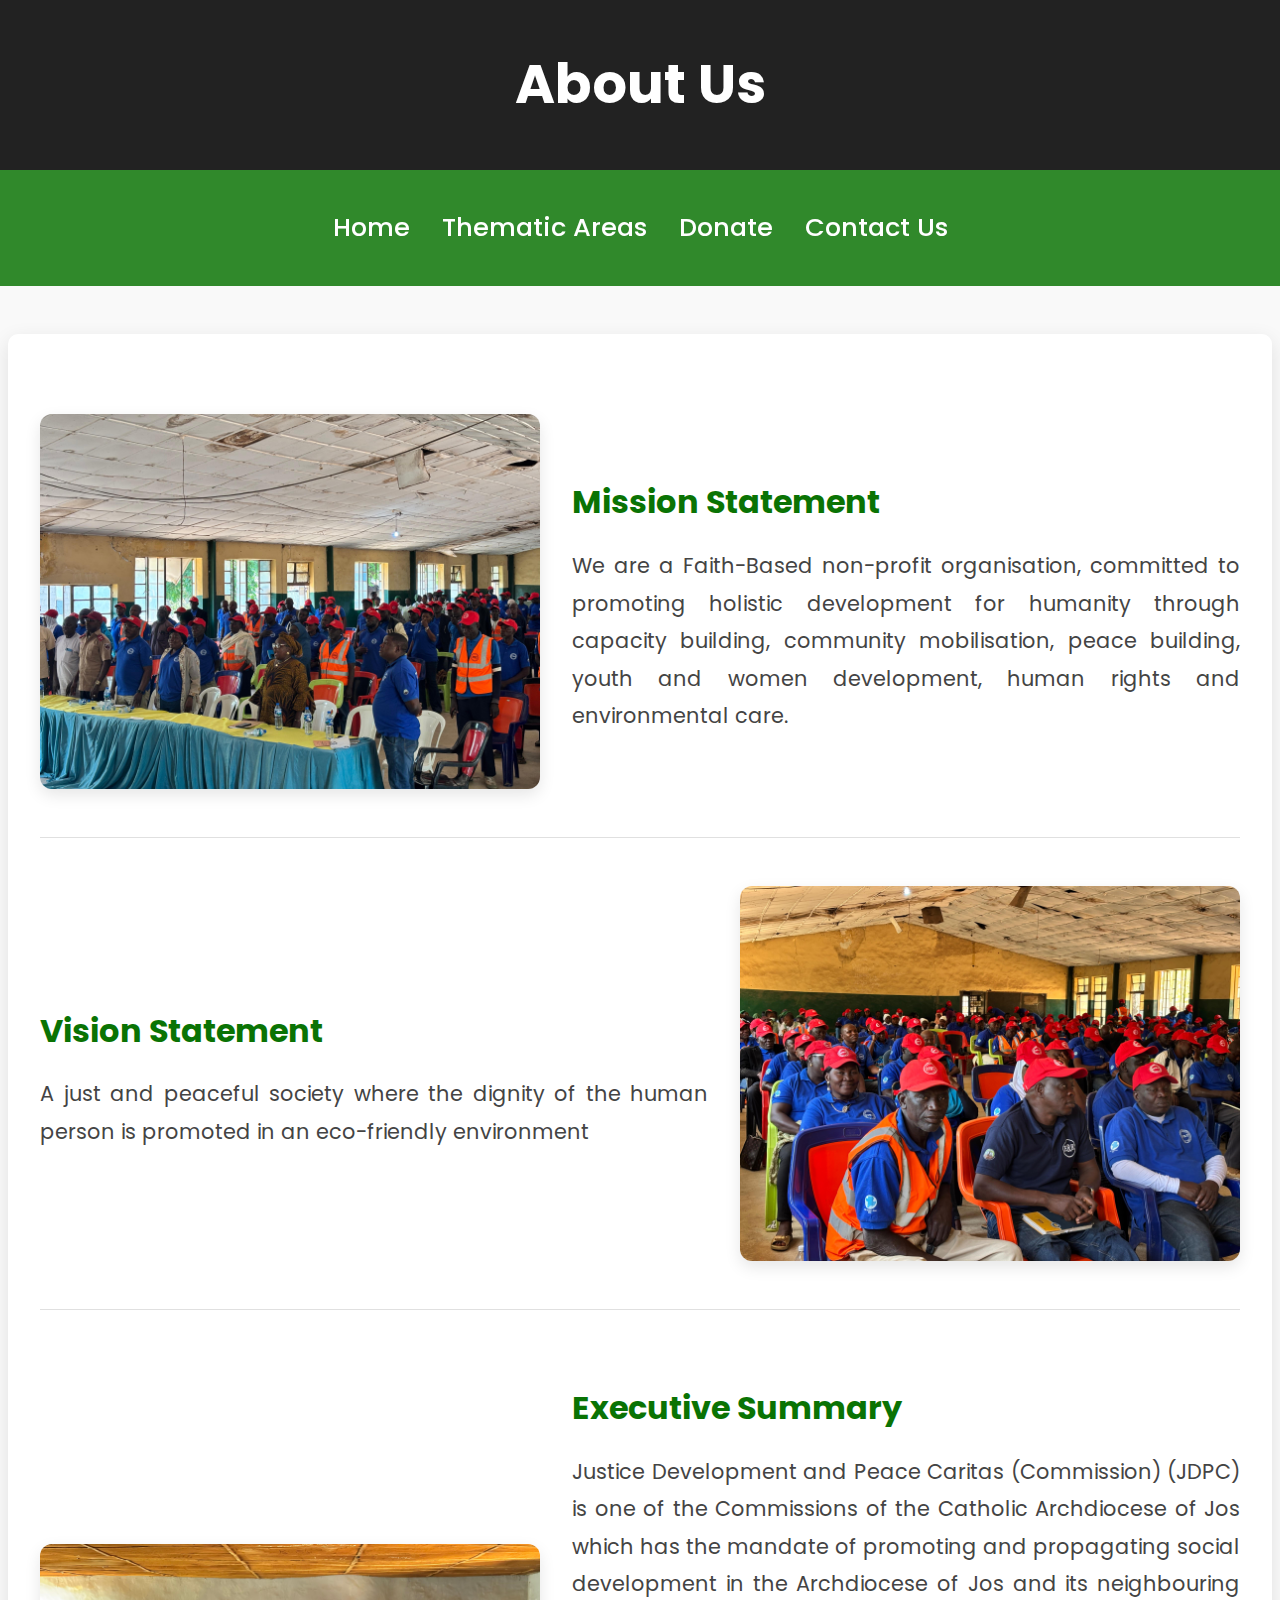
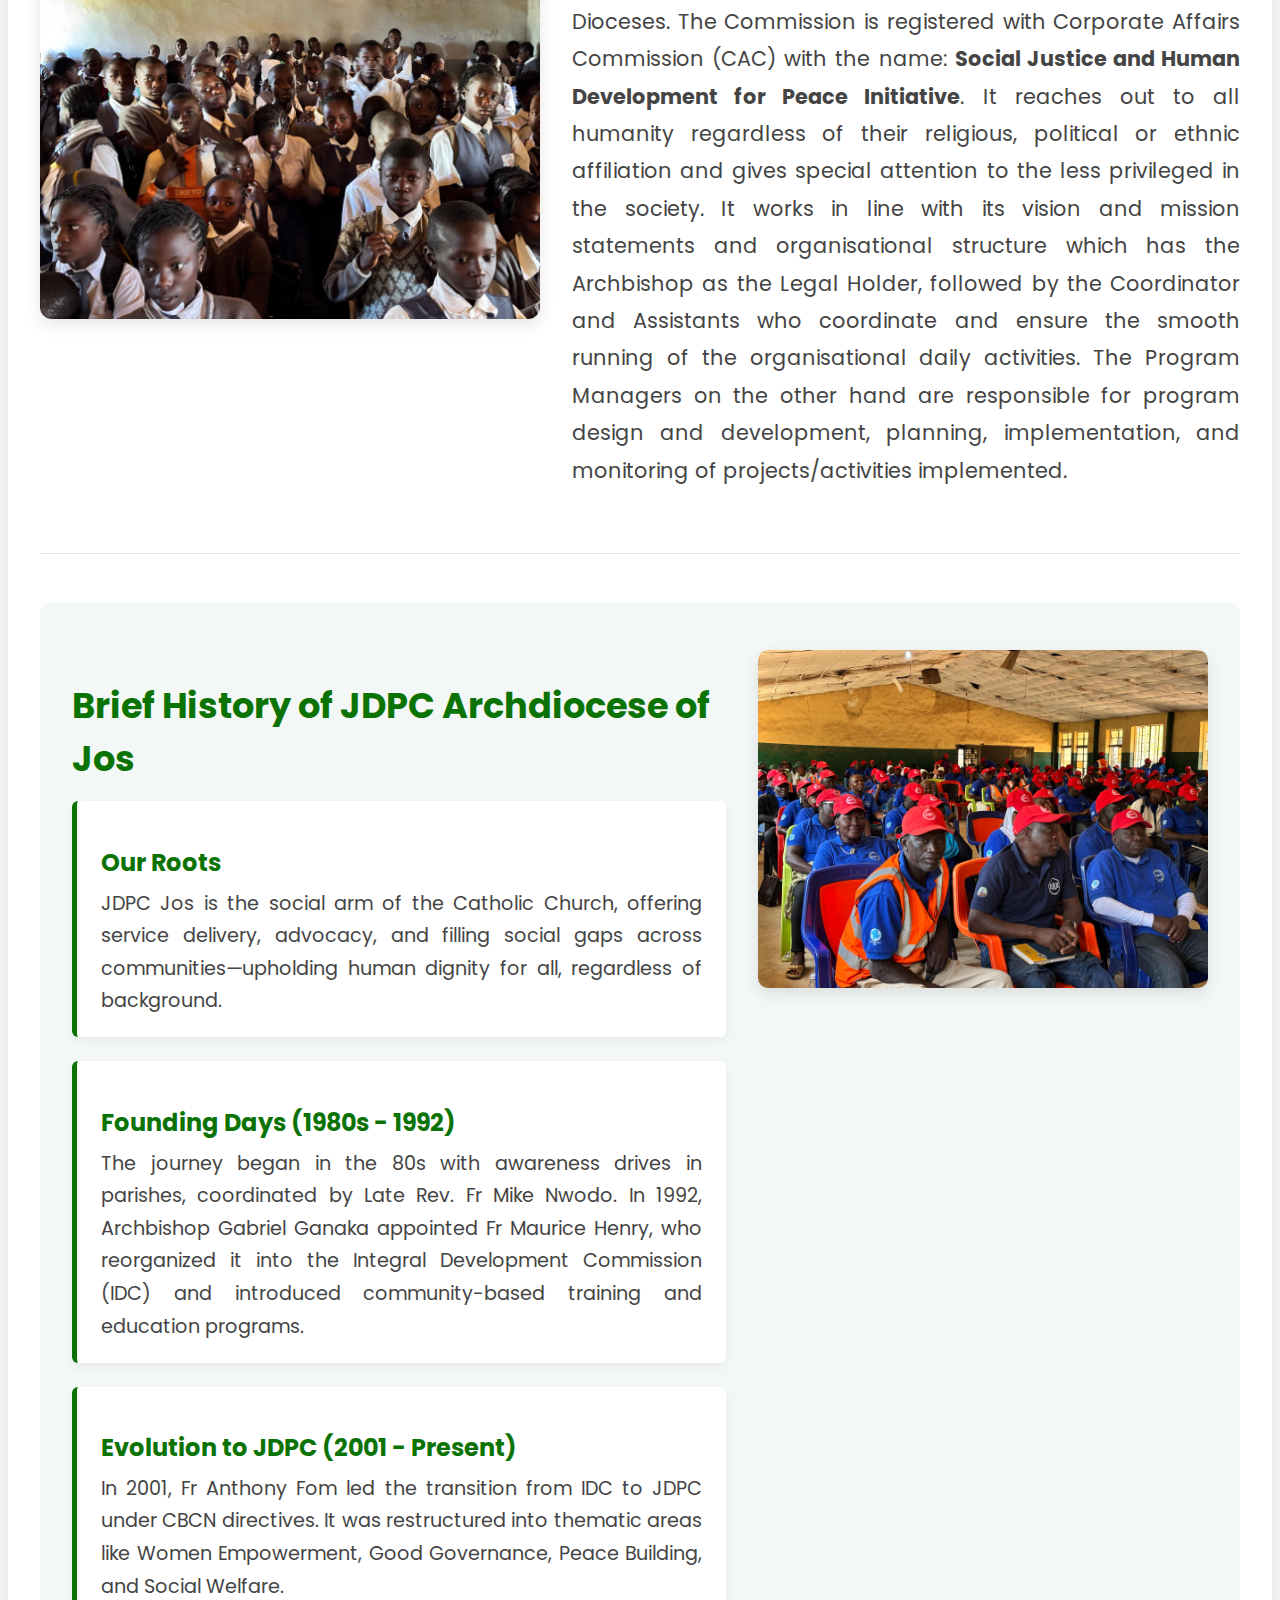
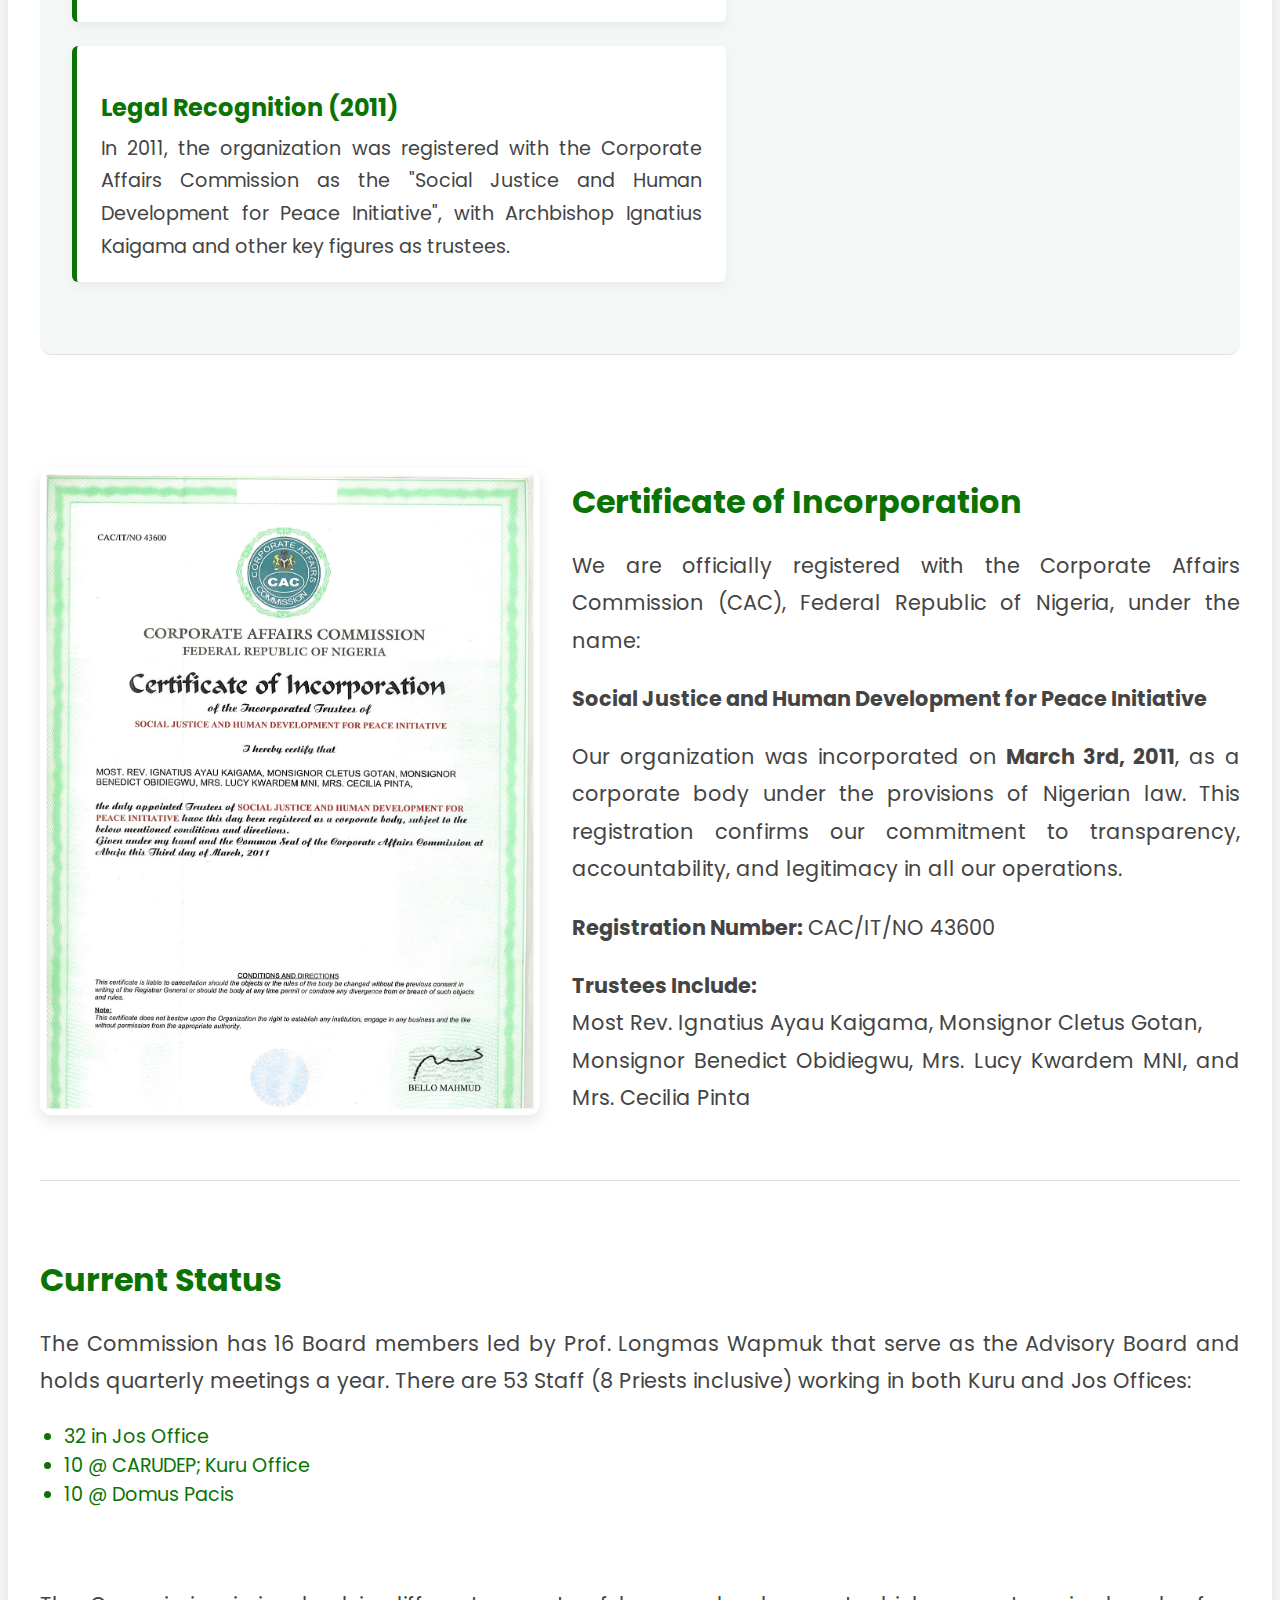
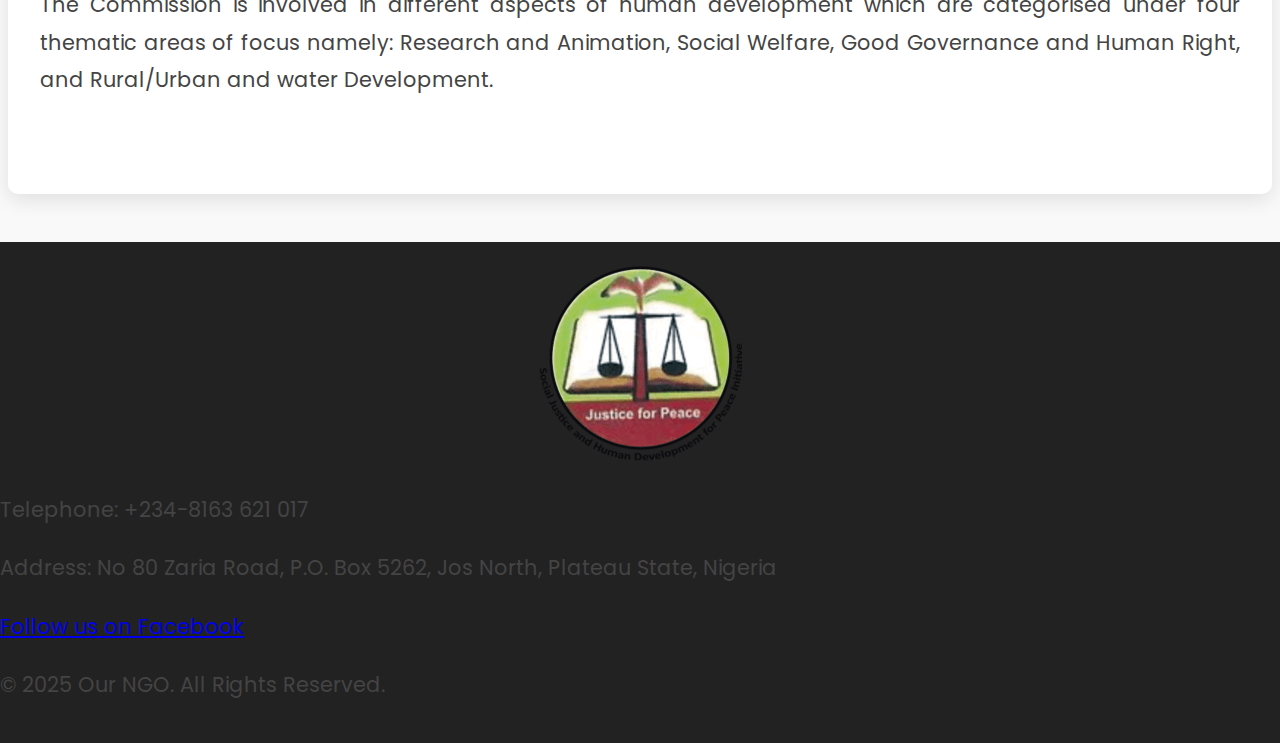
<file: about.html>
<!DOCTYPE html>
<html lang="en">
<head>
    <meta charset="UTF-8">
    <meta name="viewport" content="width=device-width, initial-scale=1.0">
    <title>About Us | JDPC</title>
    <link rel="stylesheet" href="All styles/about.css">
    <link rel="icon" type="image/png" href="Jdpc pics/logo.png">
    <link href="https://fonts.googleapis.com/css2?family=Poppins:wght@300;400;600&display=swap" rel="stylesheet">
</head>
<body>

<!-- Banner Image
<div class="banner">
    <img src="Jdpc pics/banner.jpg" alt="About Us Banner">
</div> -->

<header>
    <h1>About Us</h1>
</header>

<nav class="about-navbar">
    <div class="hamburger" id="mobile-menu">
        <div></div>
        <div></div>
        <div></div>
    </div>

    <ul class="about-nav-links" id="about-nav-links">
        <li><a href="index.html">Home</a></li>
        <li><a href="projects.html">Thematic Areas</a></li>
        <li><a href="https://paystack.com/pay/jdpcjosdonation">Donate</a></li>
        <li><a href="contact.html">Contact Us</a></li>
    </ul>
</nav>

<div class="about-container">

    <!-- Mission Section with Image -->
    <section class="section">
        <div class="section-content">
            <img src="Jdpc pics/standing.jpg" alt="Our Mission">
            <div>
                <h2>Mission Statement</h2> 
                <p>We are a Faith-Based non-profit organisation, committed to promoting holistic development for humanity through capacity building, community mobilisation, peace building, youth and women development, human rights and environmental care.</p>
            </div>
        </div>
    </section>

    <!-- Vision Section with Image -->
    <section class="section">
        <div class="section-content">
            <img src="Jdpc pics/fourth.jpg" alt="Our Vision">
            <div>
                <h2>Vision Statement</h2>
                <p>A just and peaceful society where the dignity of the human person is promoted in an eco-friendly environment</p>
            </div>
        </div>
    </section>

    <!-- History Section with Image -->
    <section class="section">
        <div class="section-content">
            <img src="Jdpc pics/students.jpg" alt="Our History">
            <div>
                <h2>Executive Summary</h2>
                <p>Justice Development and Peace Caritas (Commission) (JDPC) is one of the Commissions of the Catholic Archdiocese of Jos which has the mandate of promoting and propagating social development in the Archdiocese of Jos and its neighbouring Dioceses. The Commission is registered with Corporate Affairs Commission (CAC) with the name: <strong>Social Justice and Human Development for Peace Initiative</strong>. It reaches out to all humanity regardless of their religious, political or ethnic affiliation and gives special attention to the less privileged in the society. It works in line with its vision and mission statements and organisational structure which has the Archbishop as the Legal Holder, followed by the Coordinator and Assistants who coordinate and ensure the smooth running of the organisational daily activities. The Program Managers on the other hand are responsible for program design and development, planning, implementation, and monitoring of projects/activities implemented.</p>
            </div>
        </div>
    </section>
    <!-- History -->
    <section class="section history-section">
        <div class="section-content">
            <img src="Jdpc pics/fourth.jpg" alt="Our Vision">
            <div class="history-content">
                <h2>Brief History of JDPC Archdiocese of Jos</h2>
                <div class="history-block">
                    <h3>Our Roots</h3>
                    <p>
                        JDPC Jos is the social arm of the Catholic Church, offering service delivery, advocacy, and filling social gaps across communities—upholding human dignity for all, regardless of background. 
                    </p>
                </div>
                <div class="history-block">
                    <h3>Founding Days (1980s - 1992)</h3>
                    <p>
                        The journey began in the 80s with awareness drives in parishes, coordinated by Late Rev. Fr Mike Nwodo. In 1992, Archbishop Gabriel Ganaka appointed Fr Maurice Henry, who reorganized it into the Integral Development Commission (IDC) and introduced community-based training and education programs.
                    </p>
                </div>
                <div class="history-block">
                    <h3>Evolution to JDPC (2001 - Present)</h3>
                    <p>
                        In 2001, Fr Anthony Fom led the transition from IDC to JDPC under CBCN directives. It was restructured into thematic areas like Women Empowerment, Good Governance, Peace Building, and Social Welfare.
                    </p>
                </div>
                <div class="history-block">
                    <h3>Legal Recognition (2011)</h3>
                    <p>
                        In 2011, the organization was registered with the Corporate Affairs Commission as the "Social Justice and Human Development for Peace Initiative", with Archbishop Ignatius Kaigama and other key figures as trustees.
                    </p>
                </div>
            </div>
        </div>
    </section>

    <!-- Certificate Section -->
<section class="section">
  <div class="section-content">
    <img src="Jdpc pics/certificate.jpg" alt="JDPC Certificate of Incorporation">
    <div>
      <h2>Certificate of Incorporation</h2>
      <p>We are officially registered with the Corporate Affairs Commission (CAC), Federal Republic of Nigeria, under the name:</p>
      <p><strong>Social Justice and Human Development for Peace Initiative</strong></p>
      <p>Our organization was incorporated on <strong>March 3rd, 2011</strong>, as a corporate body under the provisions of Nigerian law. This registration confirms our commitment to transparency, accountability, and legitimacy in all our operations.</p>
      <p><strong>Registration Number:</strong> CAC/IT/NO 43600</p>
      <p><strong>Trustees Include:</strong><br>
        Most Rev. Ignatius Ayau Kaigama, Monsignor Cletus Gotan,<br>
        Monsignor Benedict Obidiegwu, Mrs. Lucy Kwardem MNI, and Mrs. Cecilia Pinta</p>
    </div>
  </div>
</section>

    <!-- Current Status Section -->
    <section class="section">
        <h2>Current Status</h2>
        <p>The Commission has 16 Board members led by Prof. Longmas Wapmuk that serve as the Advisory Board and holds quarterly meetings a year. There are 53 Staff (8 Priests inclusive) working in both Kuru and Jos Offices:</p>
        <ul>
            <li>32 in Jos Office</li>
            <li>10 @ CARUDEP; Kuru Office</li>
            <li>10 @ Domus Pacis</li>
        </ul>
        <br>
        <p>The Commission is involved in different aspects of human development which are categorised under four thematic areas of focus namely: Research and Animation, Social Welfare, Good Governance and Human Right, and Rural/Urban and water Development.</p>
    </section>
</div>

<footer>
    <div class="footer-container">
      <div class="foot-img">
        <img src="/Jdpc pics/Logo.png" alt="Jdpc-Logo">
      </div>
      <div class="footer-details">
        <p>Telephone: +234-8163 621 017</p>
        <p>Address: No 80 Zaria Road, P.O. Box 5262, Jos North, Plateau State, Nigeria</p>
        <p><a href="https://www.facebook.com/profile.php?id=100064421813043&mibextid=ZbWKwL" target="_blank">Follow us on Facebook</a></p>
        <p>&copy; 2025 Our NGO. All Rights Reserved.</p>
      </div>
    </div>
  </footer>

<script src="All Scripts/about.js"></script>
</body>
</html>
</file>
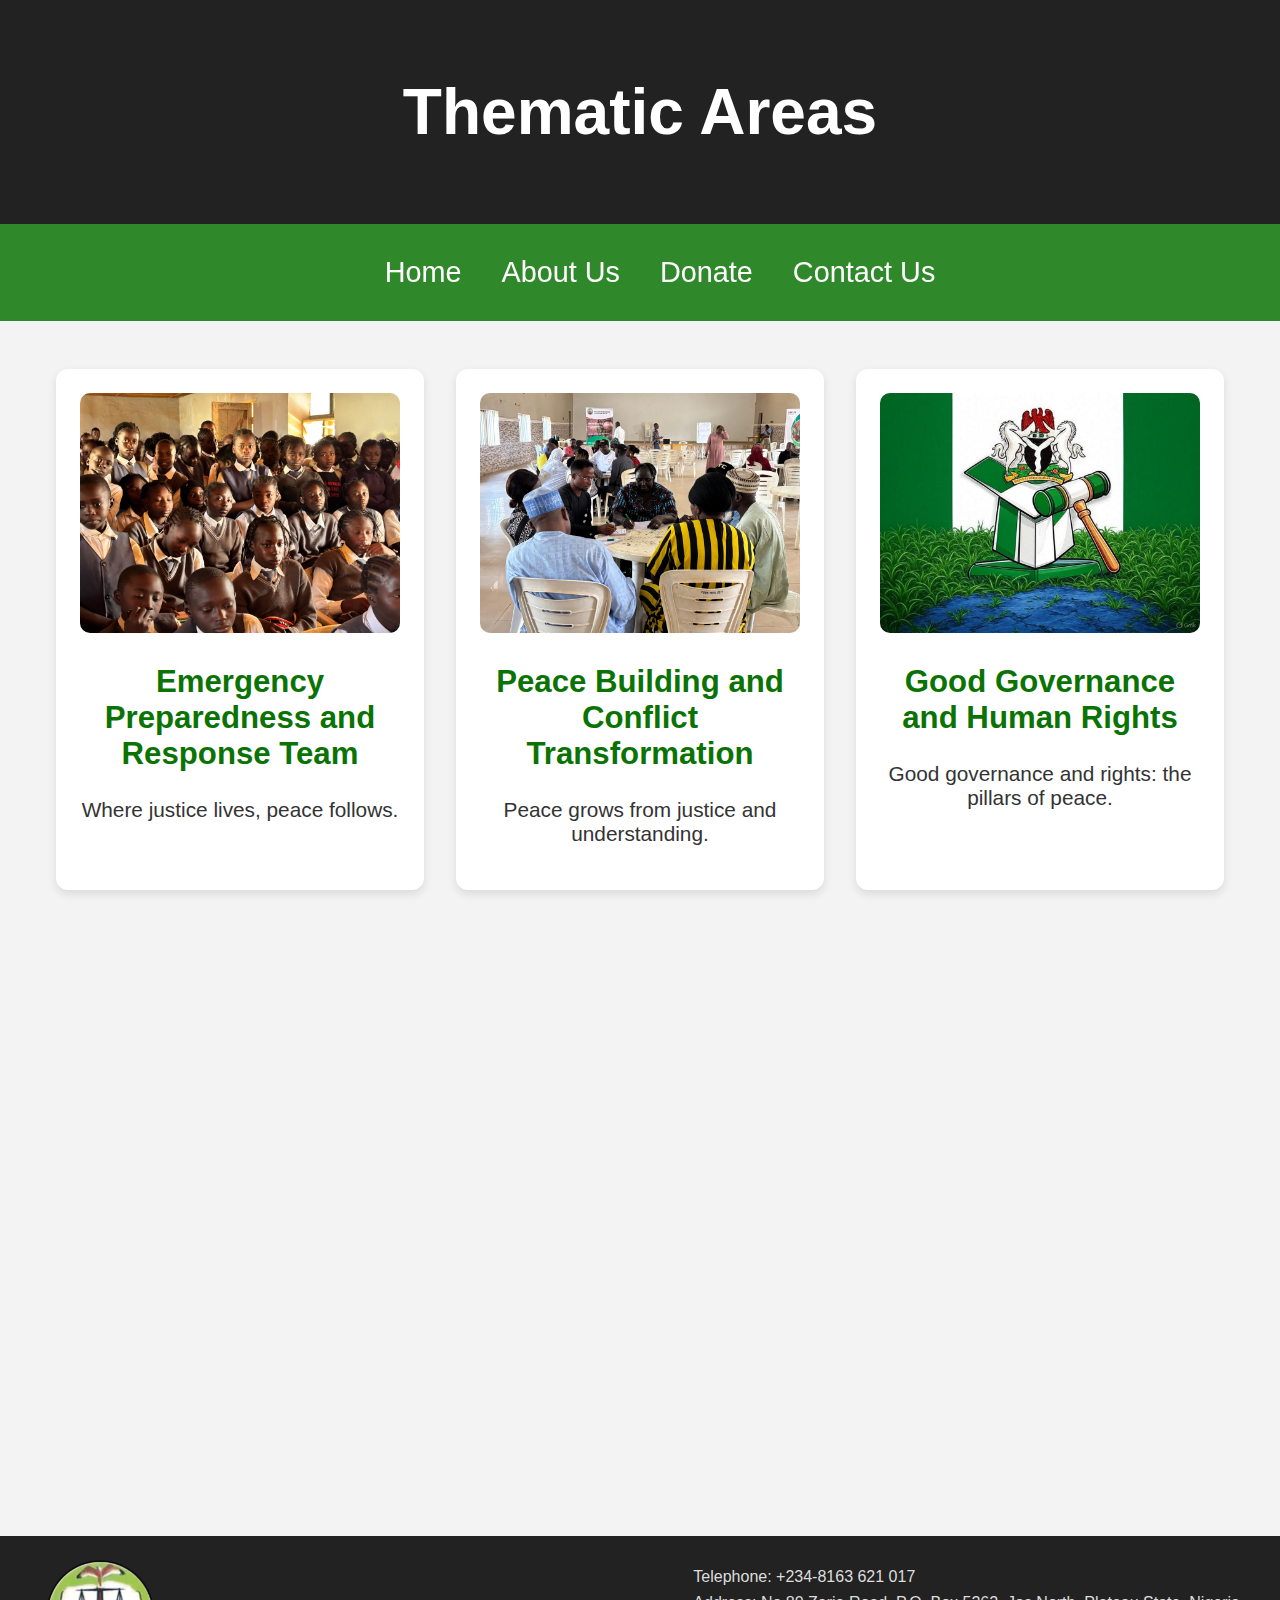
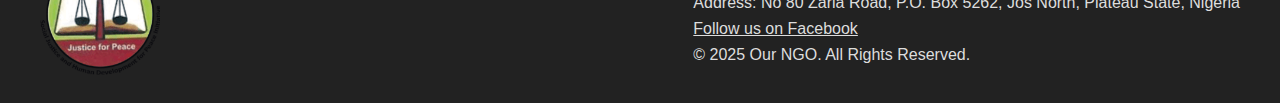
<file: projects.html>
<!DOCTYPE html>
<html lang="en">
<head>
    <meta charset="UTF-8">
    <meta name="viewport" content="width=device-width, initial-scale=1.0">
    <title>Our Projects</title>
    <link rel="stylesheet" href="All styles/project.css">
    <link rel="icon" type="image/png" href="Jdpc pics/logo.png">
    <script defer src="script.js"></script>
</head>
<body>

<header>
    <h1 class="fade-in">Thematic Areas</h1>
</header>

<nav class="project-navbar">
    <div class="hamburger" id="mobile-menu">
        <div></div>
        <div></div>
        <div></div>
    </div>

    <ul class="project-nav-links" id="project-nav-links">
        <li><a href="index.html">Home</a></li> 
        <li><a href="about.html">About Us</a></li>
        <li><a href="https://paystack.com/pay/jdpcjosdonation">Donate</a></li>
        <li><a href="contact.html">Contact Us</a></li>
    </ul>
</nav>

<!-- Projects Section -->
<section class="projects">
    <div class="project-card fade-in">
        <a href="Projects/E_P_R_T.html">
        <img src="Jdpc pics/Second.jpg" alt="Education Program">
        <h2>Emergency Preparedness and Response Team</h2>
        <p>Where justice lives, peace follows.</p>
    </a>
    </div>

    <div class="project-card fade-in">
        <a href="Projects/Peace_Building_and_Conflict_Transformation.html">
        <img src="Jdpc pics/sgbv.jpg" alt="Healthcare Initiative">
        <h2>Peace Building and Conflict Transformation</h2>
        <p>Peace grows from justice and understanding.</p></a>
    </div>

    <div class="project-card fade-in">
        <a href="Projects/goodgovernance.html">
        <img src="Jdpc pics/good_governance.jpg" alt="Healthcare Initiative">
        <h2>Good Governance and Human Rights</h2>
        <p>Good governance and rights: the pillars of peace.</p></a>
    </div>
    <div class="project-card fade-in">
        <a href="Projects/animation&research.html">
        <img src="Jdpc pics/workfirst.jpg" alt="Healthcare Initiative">
        <h2>Animation & Research </h2>
        <p>Raising community awareness on key issues and empowering locals to address them using available resources.</p></a>
    </div>

    <div class="project-card fade-in">
        <a href="Projects/womenempowerment.html">
        <img src="Jdpc pics/womens_tranning.jpg" alt="Women Empowerment">
        <h2>Women Empowerment</h2>
        <p>One empowered woman transforms many lives.</p></a>
    </div>

    <div class="project-card fade-in">
        <a href="Projects/ruralandurban.html">
        <img src="Jdpc pics/Communityii.jpg" alt="Rural and Urban Development">
        <h2>Rural and Urban Development</h2>
        <p>A safe home, clean water, and kind hearts change everything.</p></a>
    </div>
    
    <!-- <div class="project-card fade-in">
        <a href="Projects/climatechange.html">
        <img src="Jdpc pics/visitbridge.jpg" alt="Environmental Conservation">
        <h2>Environmental Conservation</h2>
        <p>Promoting eco-friendly initiatives for sustainable development.</p></a>
    </div> -->
</section>

<footer>
    <div class="footer-container">
      <div class="foot-img">
        <img src="/Jdpc pics/Logo.png" alt="Jdpc-Logo">
      </div>
      <div class="footer-details">
        <p>Telephone: +234-8163 621 017</p>
        <p>Address: No 80 Zaria Road, P.O. Box 5262, Jos North, Plateau State, Nigeria</p>
        <p><a href="https://www.facebook.com/profile.php?id=100064421813043&mibextid=ZbWKwL" target="_blank">Follow us on Facebook</a></p>
        <p>&copy; 2025 Our NGO. All Rights Reserved.</p>
      </div>
    </div>
  </footer>

<script src="All Scripts/project.js"></script>

</body>
</html>
</file>
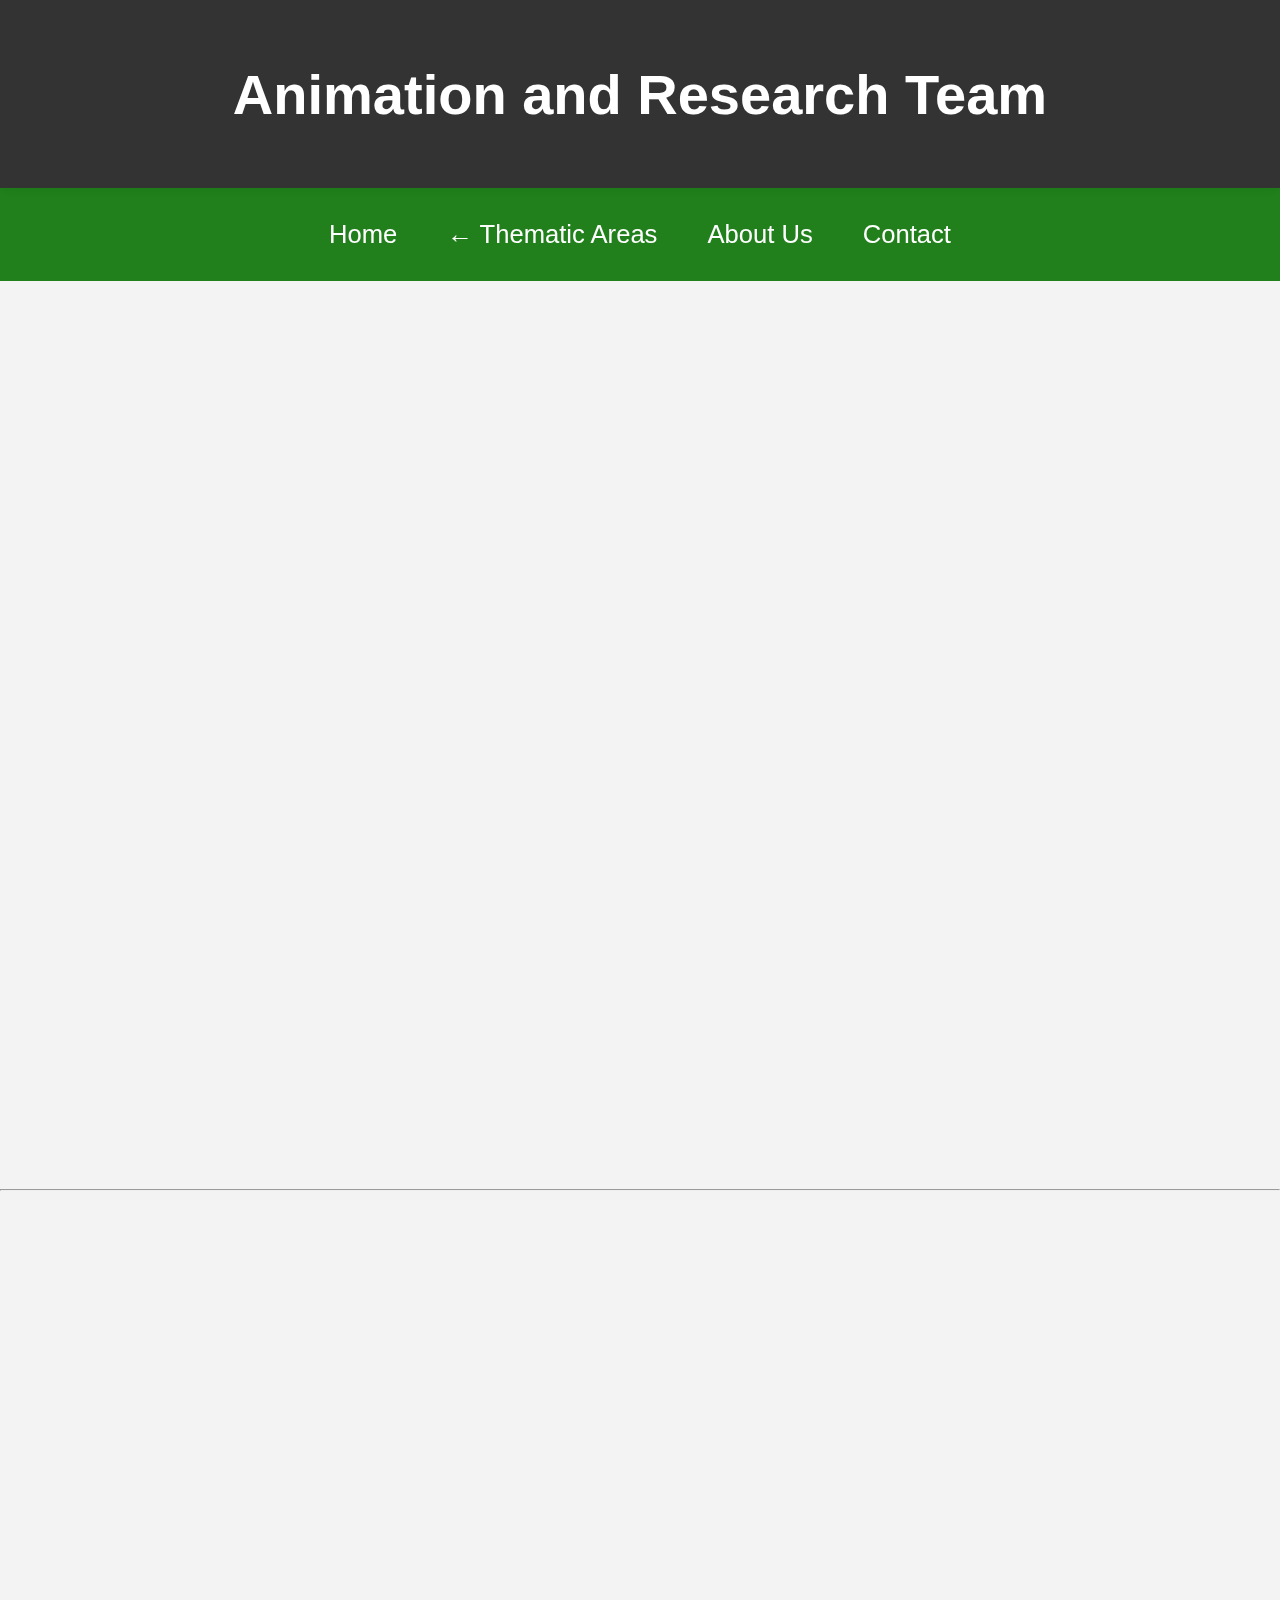
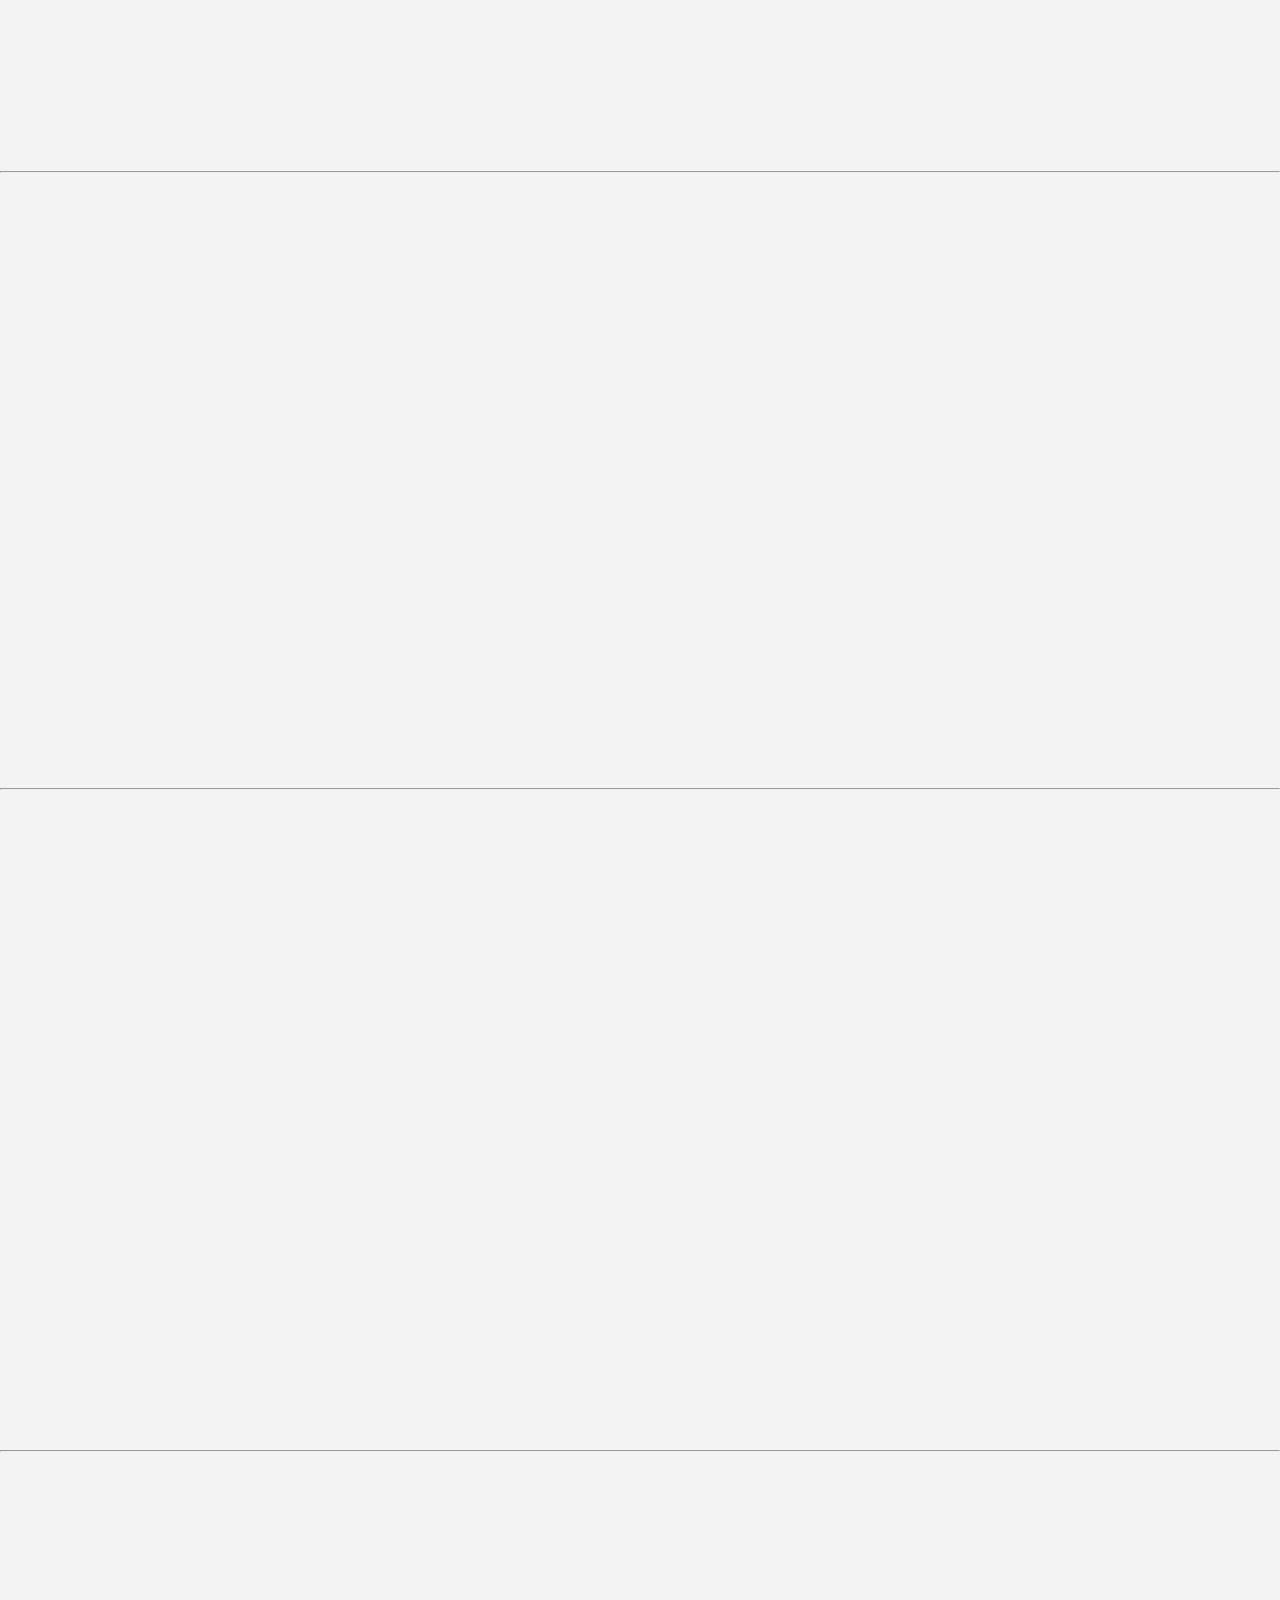
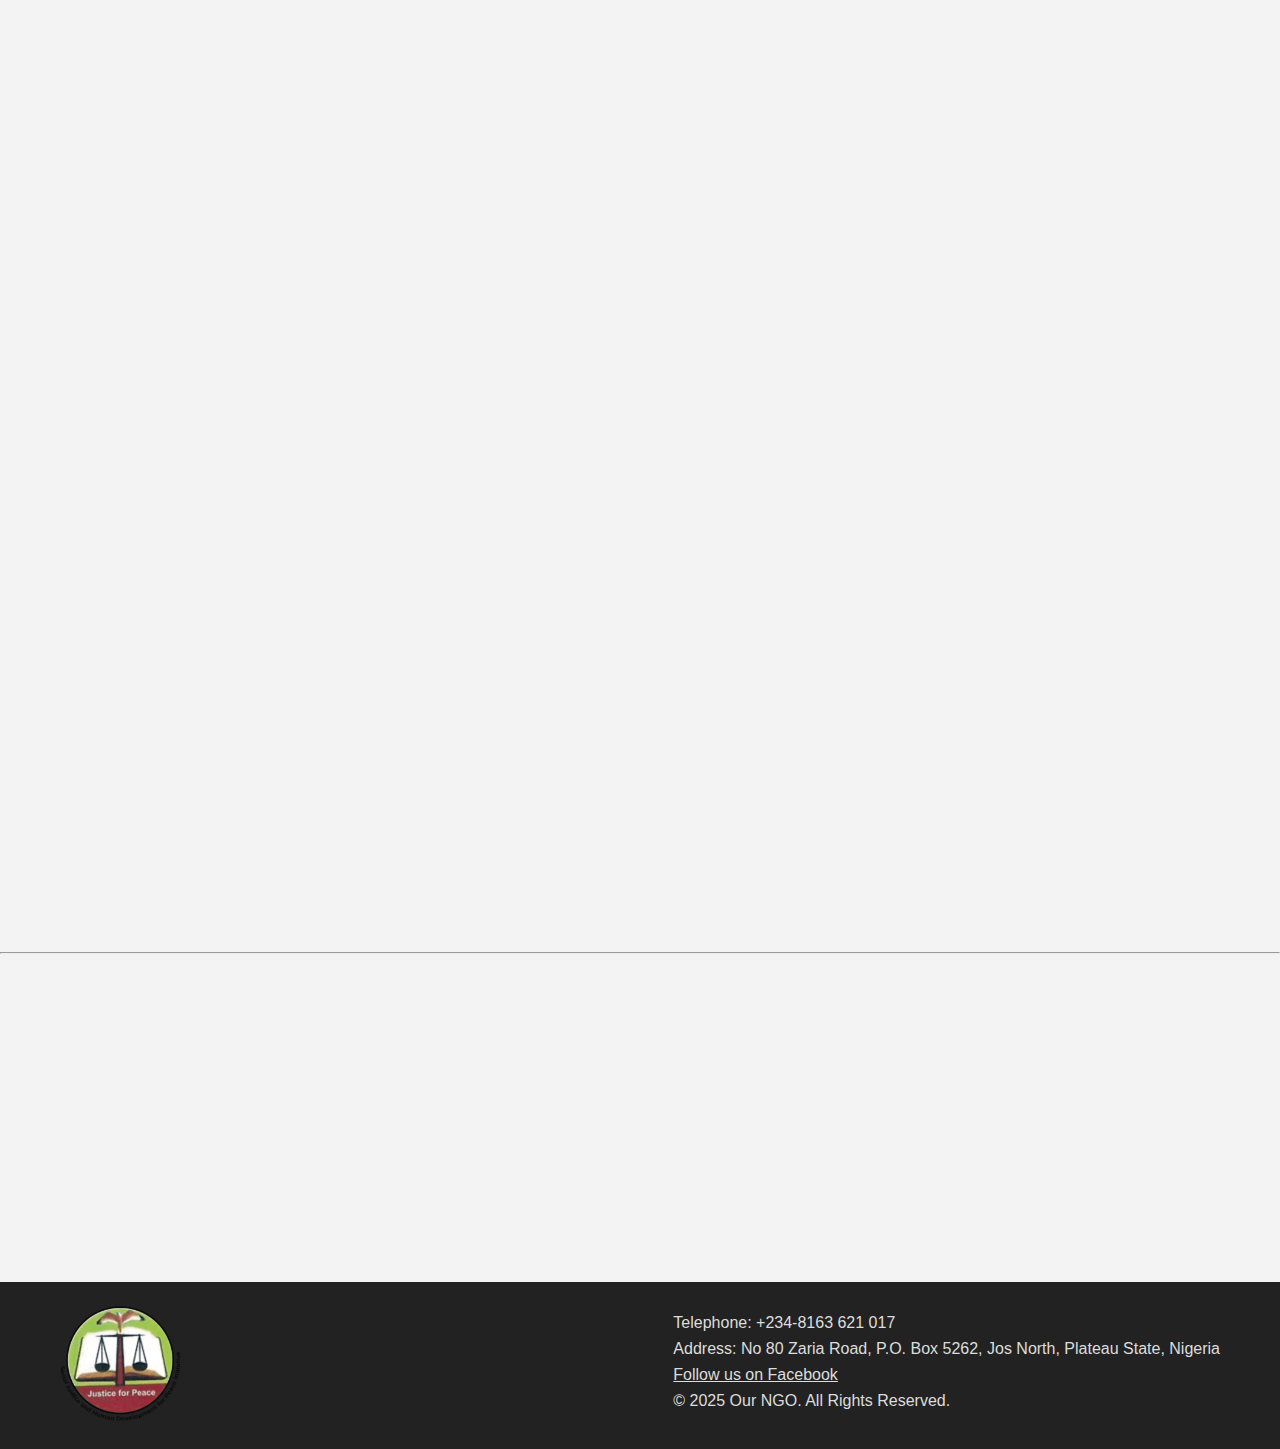
<file: Projects/animation&research.html>
<!DOCTYPE html>
<html lang="en">
<head>
    <meta charset="UTF-8">
    <meta name="viewport" content="width=device-width, initial-scale=1.0">
    <title>Animation and Research Team</title>
    <link rel="stylesheet" href="../All styles/animation&research.css">
    <link rel="icon" type="image/png" href="../Jdpc pics/Logo.png">
    <script defer src="../All Scripts/animation&research.js"></script>
</head>
<body>

    <header>
        <h1 class="fade-in-down">Animation and Research Team</h1>
    </header>
    
    <nav class="project-navbar">
        <div class="hamburger" id="mobile-menu">
            <div></div>
            <div></div>
            <div></div>
        </div>

        <ul class="project-nav-links" id="project-nav-links">
            <li><a href="../index.html">Home</a></li>
            <li><a href="../projects.html">← Thematic Areas</a></li>
            <li><a href="../about.html">About Us</a></li>
            <li><a href="../contact.html">Contact</a></li>
        </ul>
    </nav>

    <!-- Hero Section -->
    <section class="hero fade-in">
        <div class="hero-overlay"></div>
        <div class="hero-content animated">
            <h2>Animation and Research Team</h2>
            <p>Empowering communities and inmates through capacity building and collaboration with the church.</p>
            <a href="https://paystack.com/pay/jdpcjosdonation" class="cta">Support the Mission</a>
        </div>
    </section>

    <hr>

    <!-- Mission Statement -->
    <section class="section mission fade-in">
        <div class="section-content slide-in">
            <div class="text">
                <h2>Our Mission</h2>
                <p>At JDPC, the Animation and Research Team, one of the four major committees in the Catholic Archdiocese of Jos, is dedicated to building the capacity of local communities to collaborate with the church in addressing social challenges. We engage communities to identify local issues and equip them with skills to solve these using local resources.</p>
            </div>
            <div class="image zoom-in">
                <img src="../Jdpc pics/community-engagement.jpg" alt="Animation and Research Mission">
            </div>
        </div>
    </section>

    <hr>

    <!-- Community Animation -->
    <section class="section fade-in">
        <div class="section-content slide-in">
            <div class="image zoom-in">
                <img src="../Jdpc pics/community-animation.jpg" alt="Community Animation">
            </div>
            <div class="text">
                <h2>Community Animation</h2>
                <p>Engaging local communities to identify and address challenges through capacity building and church collaboration. Key components include:</p>
                <ul>
                    <li>Guiding communities to recognize local issues.</li>
                    <li>Providing skills training for local solutions.</li>
                    <li>Fostering collaboration with the church.</li>
                    <li>Promoting sustainable community development.</li>
                </ul>
                <p>These efforts empower communities to tackle social challenges effectively.</p>
                <p><strong>Funded by:</strong> Church Initiatives</p>
            </div>
        </div>
    </section>

    <hr>

    <!-- Correctional Service Apostolate -->
    <section class="section fade-in">
        <div class="section-content slide-in">
            <div class="image zoom-in">
                <img src="../Jdpc pics/correctional_service_apostolate.jpg" alt="Correctional Service Apostolate">
            </div>
            <div class="text">
                <h2>Correctional Service Apostolate</h2>
                <p>The social arm of the Catholic Church, this program focuses on spiritual rehabilitation and empowerment of inmates at Jos Maximum Custodial Center. Key components include:</p>
                <ul>
                    <li>Spiritual rehabilitation for inmates.</li>
                    <li>Skill training for societal reintegration.</li>
                    <li>Advocacy for inmates' rights and welfare.</li>
                    <li>Provision of legal aid and humanitarian assistance.</li>
                </ul>
                <p>This initiative supports inmates and wardens, fostering a rehabilitative environment.</p>
                <p><strong>Funded by:</strong> Church Initiatives</p>
            </div>
        </div>
    </section>

    <hr>

    <!-- Activities Section -->
    <section class="activities fade-in">
        <h2>Our Activities in Action</h2>

        <!-- Photo Gallery of Activities -->
        <div class="activity-item slide-in-left">
            <div class="activity-content">
                <div class="activity-gallery">
                    <div class="gallery-item">
                        <img src="../Jdpc pics/care_common_home.jpg" alt="Laudato Si Response">
                        <div class="image-text">
                            <h4>Laudato Si Response</h4>
                            <p>Care for our common home.</p>
                        </div>
                    </div>
                    <div class="gallery-item">
                        <img src="../Jdpc pics/Celebrating_Grandparents.jpg" alt="Celebrating Grandparents">
                        <div class="image-text">
                            <h4>Grandparents Celebration</h4>
                            <p>Honoring the elderly.</p>
                        </div>
                    </div>
                    <div class="gallery-item">
                        <img src="../Jdpc pics/correctional-apostolate-activity.jpg" alt="Correctional Apostolate">
                        <div class="image-text">
                            <h4>Correctional Apostolate</h4>
                            <p>Rehabilitation efforts.</p>
                        </div>
                    </div>
                </div>
                <div class="activity-details slide-in-right">
                    <h3>Photo Gallery of Activities</h3>
                    <p>Our initiatives showcase community empowerment and inmate support through various programs.</p>
                    <p><strong>Key Activities:</strong></p>
                    <ul>
                        <li>Community animation.</li>
                        <li>Celebrating Grandparents and the Elderly.</li>
                        <li>Correctional Apostolate at Jos Maximum Custodial Center.</li>
                        <li>Lenten Campign Flag-Off.</li>
                    </ul>
                    <p><strong>Impact:</strong> Enhanced community resilience and inmate rehabilitation across multiple locations.</p>
                </div>
            </div>
        </div>
    </section>

    <hr>

    <!-- Quote Section -->
    <section class="quote fade-in zoom-in">
        <p>"Together, we build capacity and hope for a better tomorrow."</p>
        <p>— JDPC Animation and Research Team</p>
    </section>

    <footer>
        <div class="footer-container">
            <div class="foot-img">
                <img src="../Jdpc pics/Logo.png" alt="Jdpc-Logo">
            </div>
            <div class="footer-details">
                <p>Telephone: +234-8163 621 017</p>
                <p>Address: No 80 Zaria Road, P.O. Box 5262, Jos North, Plateau State, Nigeria</p>
                <p><a href="https://www.facebook.com/profile.php?id=100064421813043&mibextid=ZbWKwL" target="_blank">Follow us on Facebook</a></p>
                <p>© 2025 Our NGO. All Rights Reserved.</p>
            </div>
        </div>
    </footer>

</body>
</html>
</file>
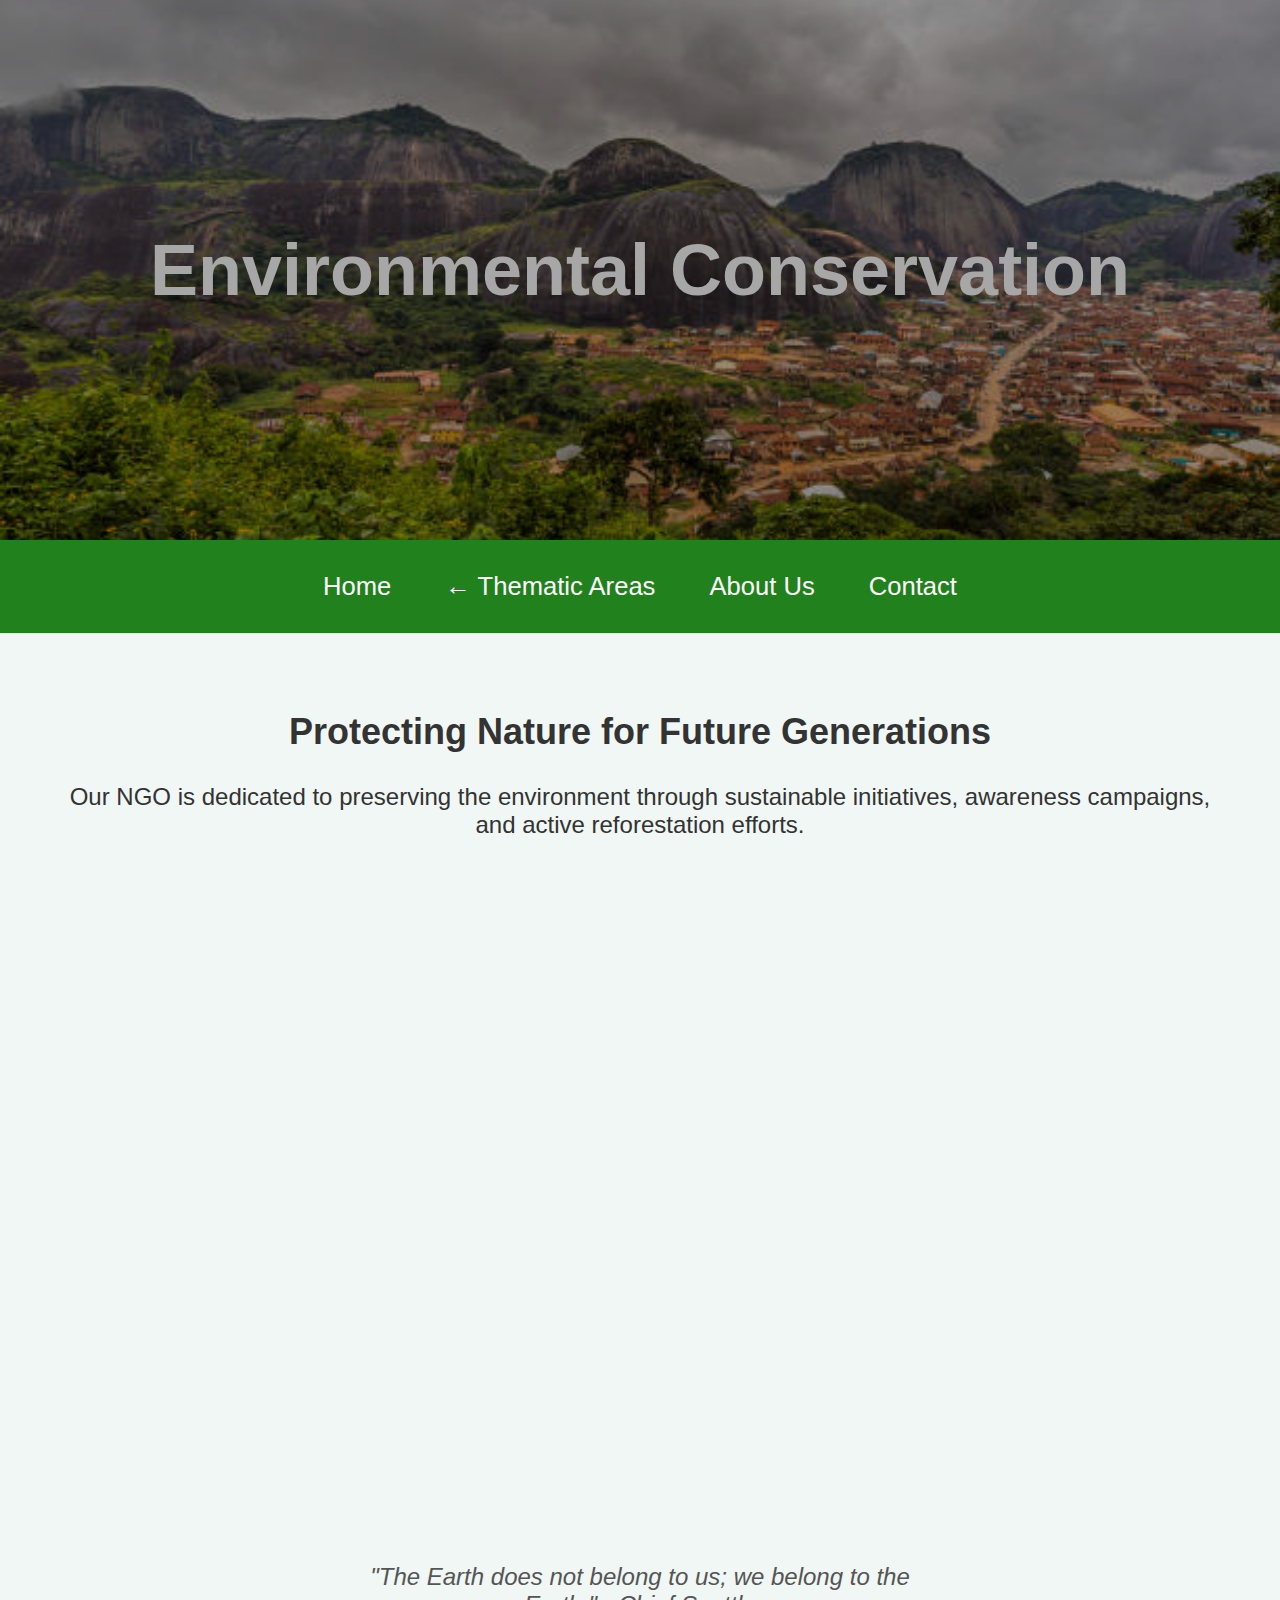
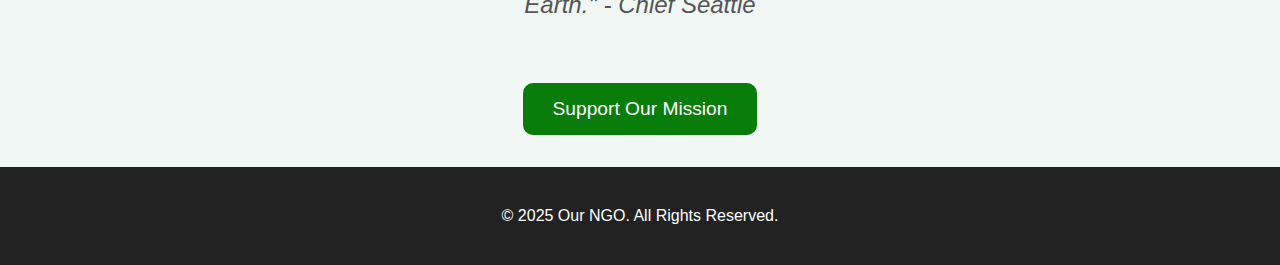
<file: Projects/climatechange.html>
<!DOCTYPE html>
<html lang="en">
<head>
    <meta charset="UTF-8">
    <meta name="viewport" content="width=device-width, initial-scale=1.0">
    <title>Environmental Conservation</title>
    <link rel="icon" type="image/png" href="/Jdpc pics/Logo.png">
    <link rel="stylesheet" href="/All styles/climatechange.css">
    <script defer src="/All Scripts/climatechange.js"></script>
</head>
<body>

<header class="parallax">
    <h1>Environmental Conservation</h1>
</header>

<nav class="project-navbar">
    <div class="hamburger" id="mobile-menu">
        <div></div>
        <div></div>
        <div></div>
    </div>
    <ul class="project-nav-links" id="project-nav-links">
        <li><a href="/index.html">Home</a></li>
        <li><a href="/projects.html">← Thematic Areas</a></li>
        <li><a href="/about.html">About Us</a></li>
        <li><a href="/contact.html">Contact</a></li>
    </ul>
</nav>

<section class="project-intro">
    <h2>Protecting Nature for Future Generations</h2>
    <p>Our NGO is dedicated to preserving the environment through sustainable initiatives, awareness campaigns, and active reforestation efforts.</p>
</section>

<section class="project-details">
    <div class="info-box fade-in">
        <img src="/Jdpc pics/tree.jpg" alt="Tree Plantation">
        <h2>Tree Plantation Drives</h2>
        <p>We organize tree plantation campaigns to combat deforestation and restore ecosystems.</p>
    </div>

    <!-- <div class="info-box fade-in">
        <img src="/Jdpc pics/waste.jpg" alt="Waste Management">
        <h2>Waste Management Initiatives</h2>
        <p>Our team promotes recycling, waste segregation, and proper disposal methods.</p>
    </div> -->

    <div class="info-box fade-in">
        <img src="/Jdpc pics/water.jpg" alt="Clean Water Projects">
        <h2>Water Sanitization and Hygine Projects</h2>
        <p>We provide access to clean drinking water and spread awareness about water conservation.</p>
    </div>
</section>

<section class="quote">
    <p>"The Earth does not belong to us; we belong to the Earth." - Chief Seattle</p>
</section>

<a href="https://paystack.com/pay/jdpcjosdonation" class="cta">Support Our Mission</a>

<footer>
    <p>&copy; 2025 Our NGO. All Rights Reserved.</p>
</footer>

</body>
</html>
</file>
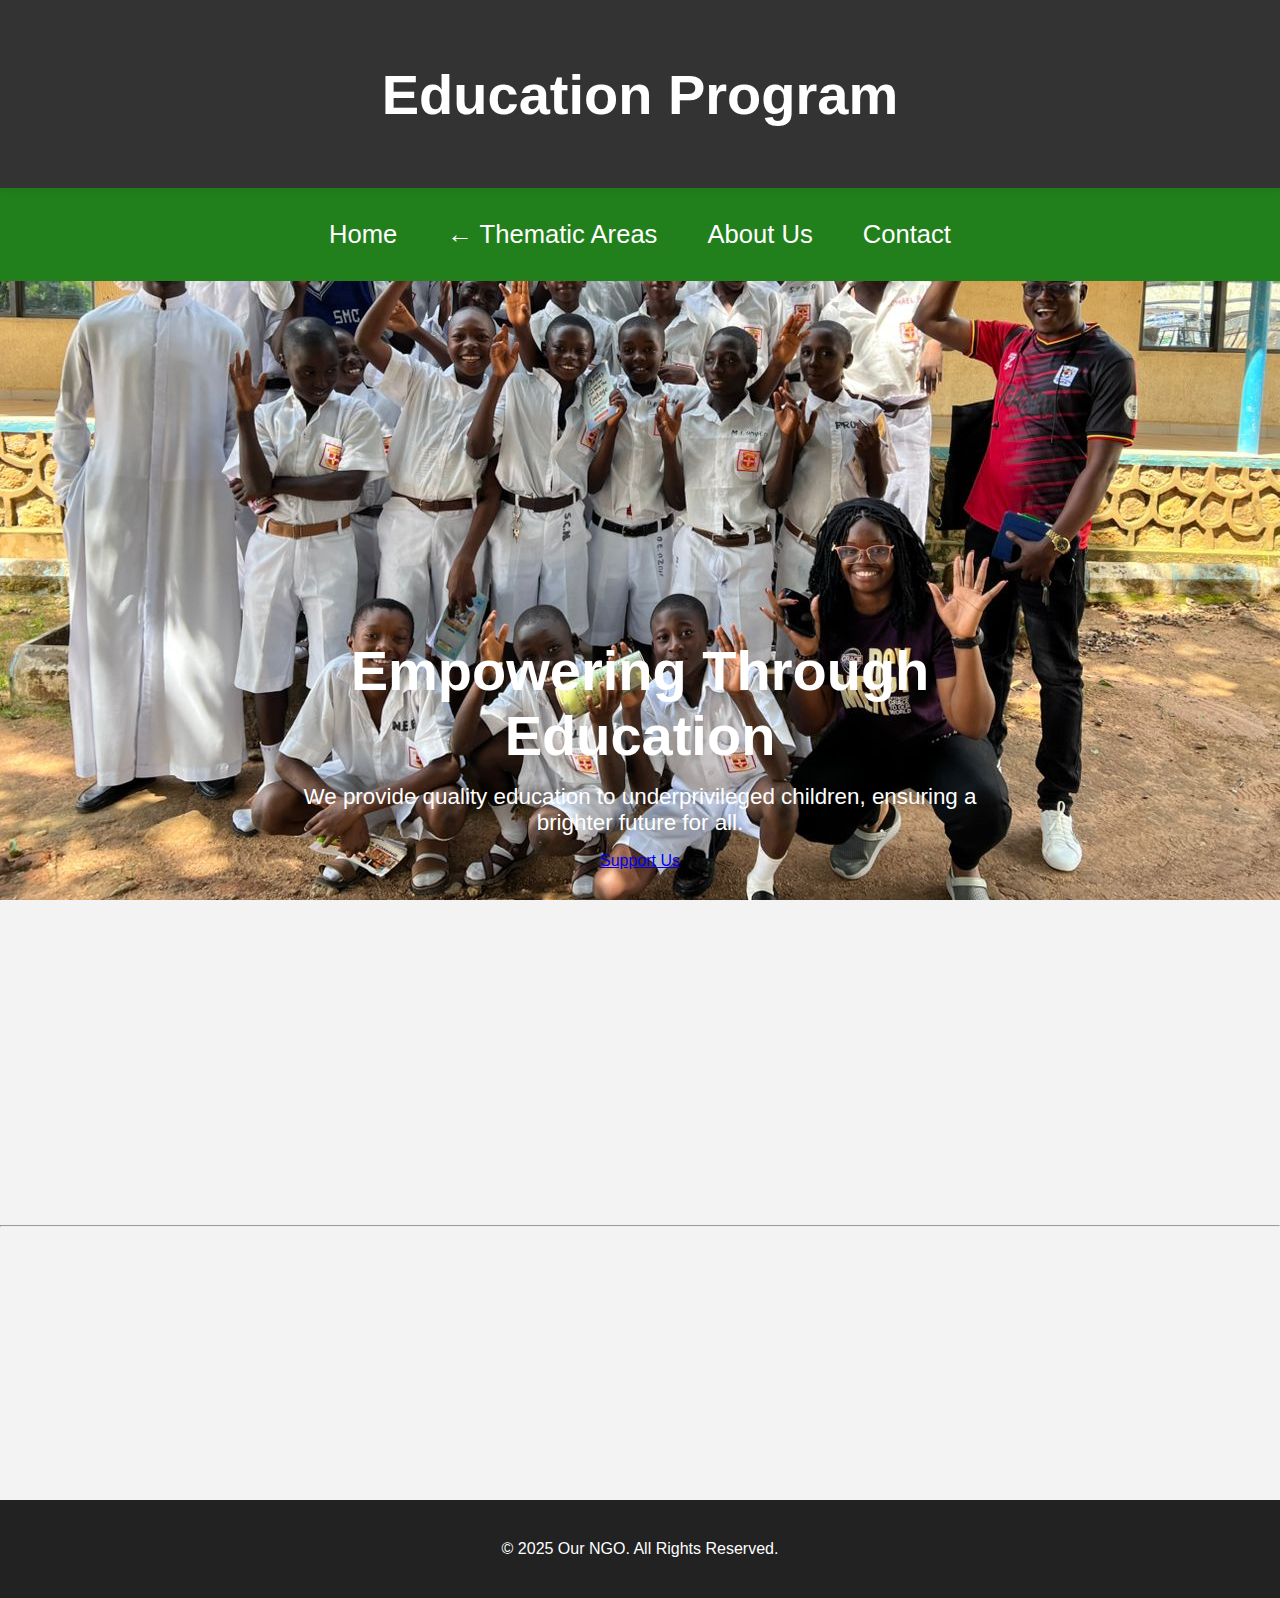
<file: Projects/education.html>
<!DOCTYPE html>
<html lang="en">
<head>
    <meta charset="UTF-8">
    <meta name="viewport" content="width=device-width, initial-scale=1.0">
    <title>Education Program</title>
    <link rel="stylesheet" href="/All styles/education.css">
    <link rel="icon" type="image/png" href="/Jdpc pics/Logo.png">
    <script defer src="/All Scripts/education.js"></script>
</head>
<body>

    <header>
        <h1 class="fade-in-down">Education Program</h1>
    </header>
    
    <nav class="project-navbar">
        <div class="hamburger" id="mobile-menu">
            <div></div>
            <div></div>
            <div></div>
        </div>

        <ul class="project-nav-links" id="project-nav-links">
            <li><a href="/index.html">Home</a></li>
            <li><a href="/projects.html">← Thematic Areas</a></li>
            <li><a href="/about.html">About Us</a></li>
            <li><a href="/contact.html">Contact</a></li>
        </ul>
    </nav>

<section class="hero">
    <div class="hero-content zoom-in">
        <h2>Empowering Through Education</h2>
        <p>We provide quality education to underprivileged children, ensuring a brighter future for all.</p>
        <a href="https://paystack.com/pay/jdpcjosdonation" class="btn">Support Us</a>
    </div>
</section>
<br>
<br>
<hr>
<section class="details fade-in">
    <div class="container">
        <h2>What We Do</h2>
        <p>We run multiple educational programs, including free tuition, scholarships, and skill-based learning to help children grow.</p>
        <div class="info-boxes">
            <!-- <div class="box hover-effect">
                <h3>Scholarships</h3>
                <p>Providing financial aid to students in need.</p>
            </div> -->
            <div class="box hover-effect">
                <h3>Learning Centers</h3>
                <p>We establish centers with books, computers, and internet access.</p>
            </div>
            <div class="box hover-effect">
                <h3>Teacher Training</h3>
                <p>Equipping teachers with modern teaching techniques.</p>
            </div>
        </div>
    </div>
</section>

<footer>
    <p>&copy; 2025 Our NGO. All Rights Reserved.</p>
</footer>

</body>
</html>
</file>
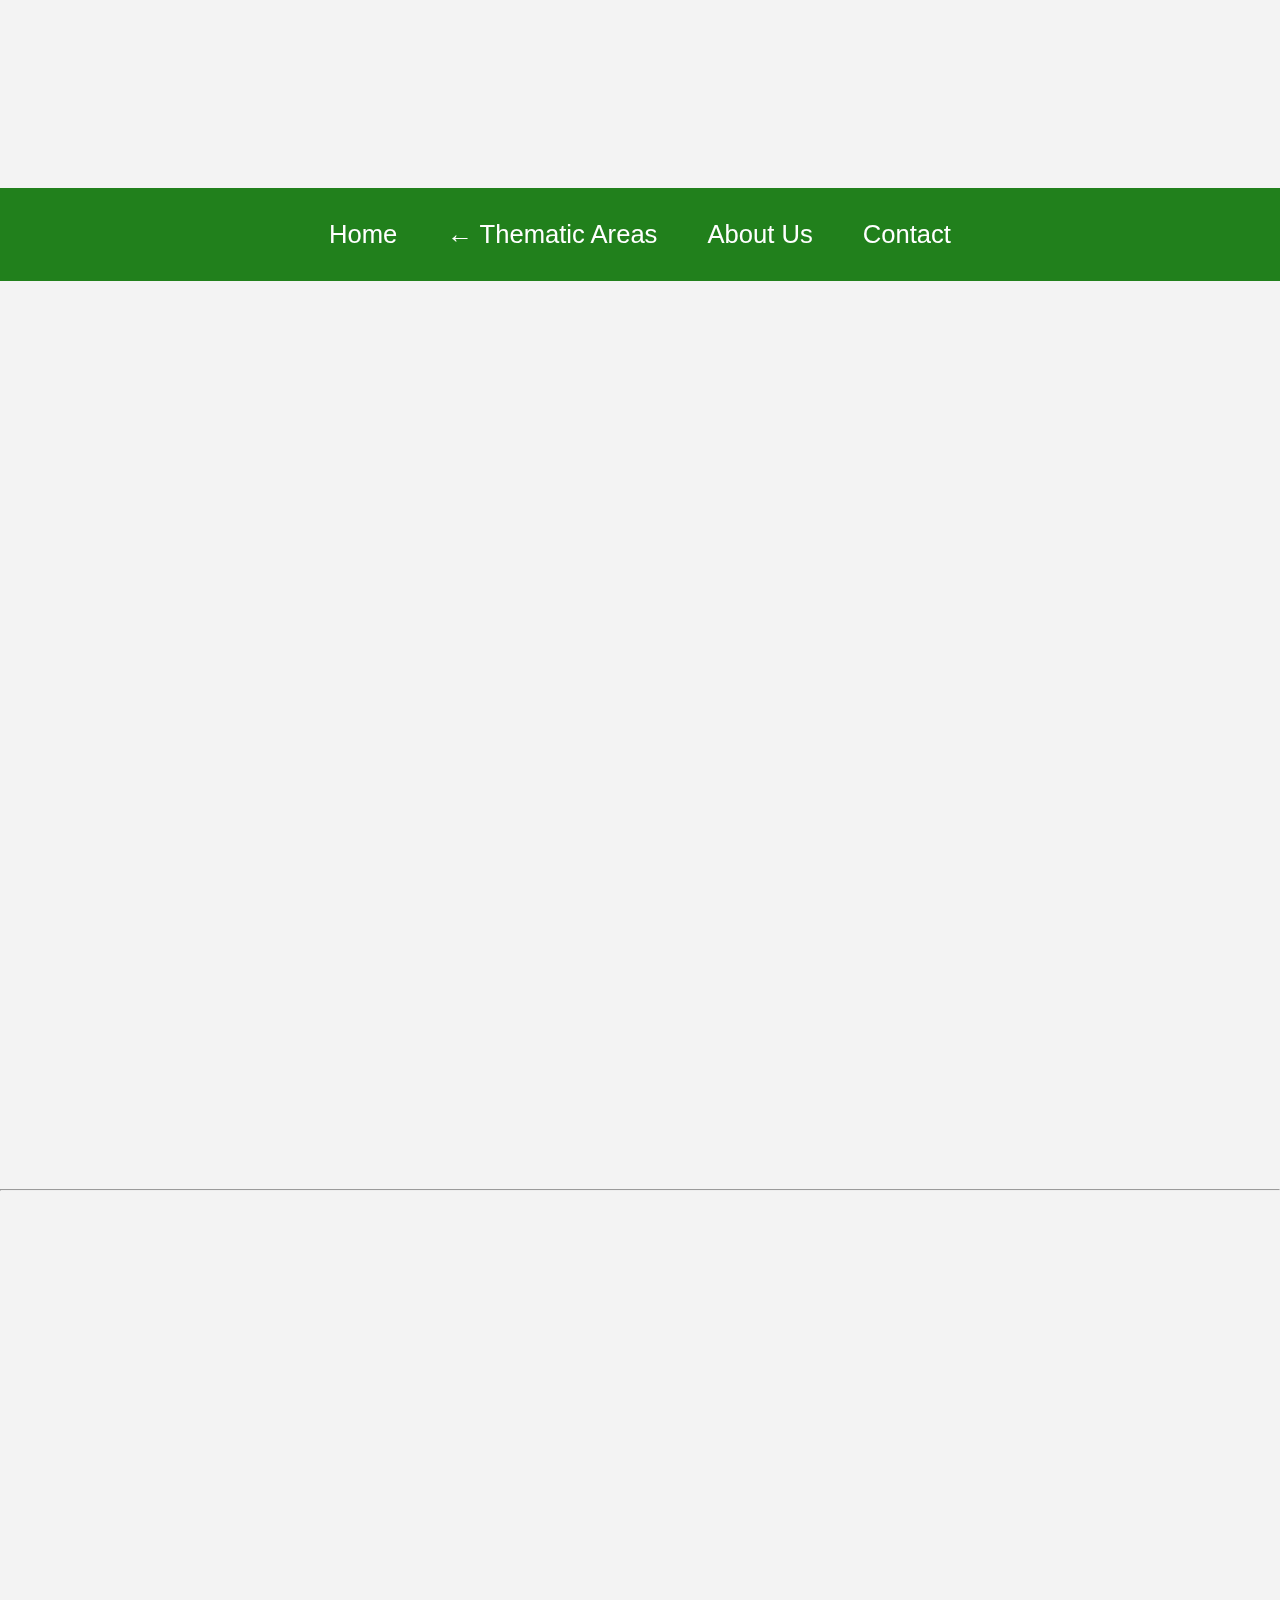
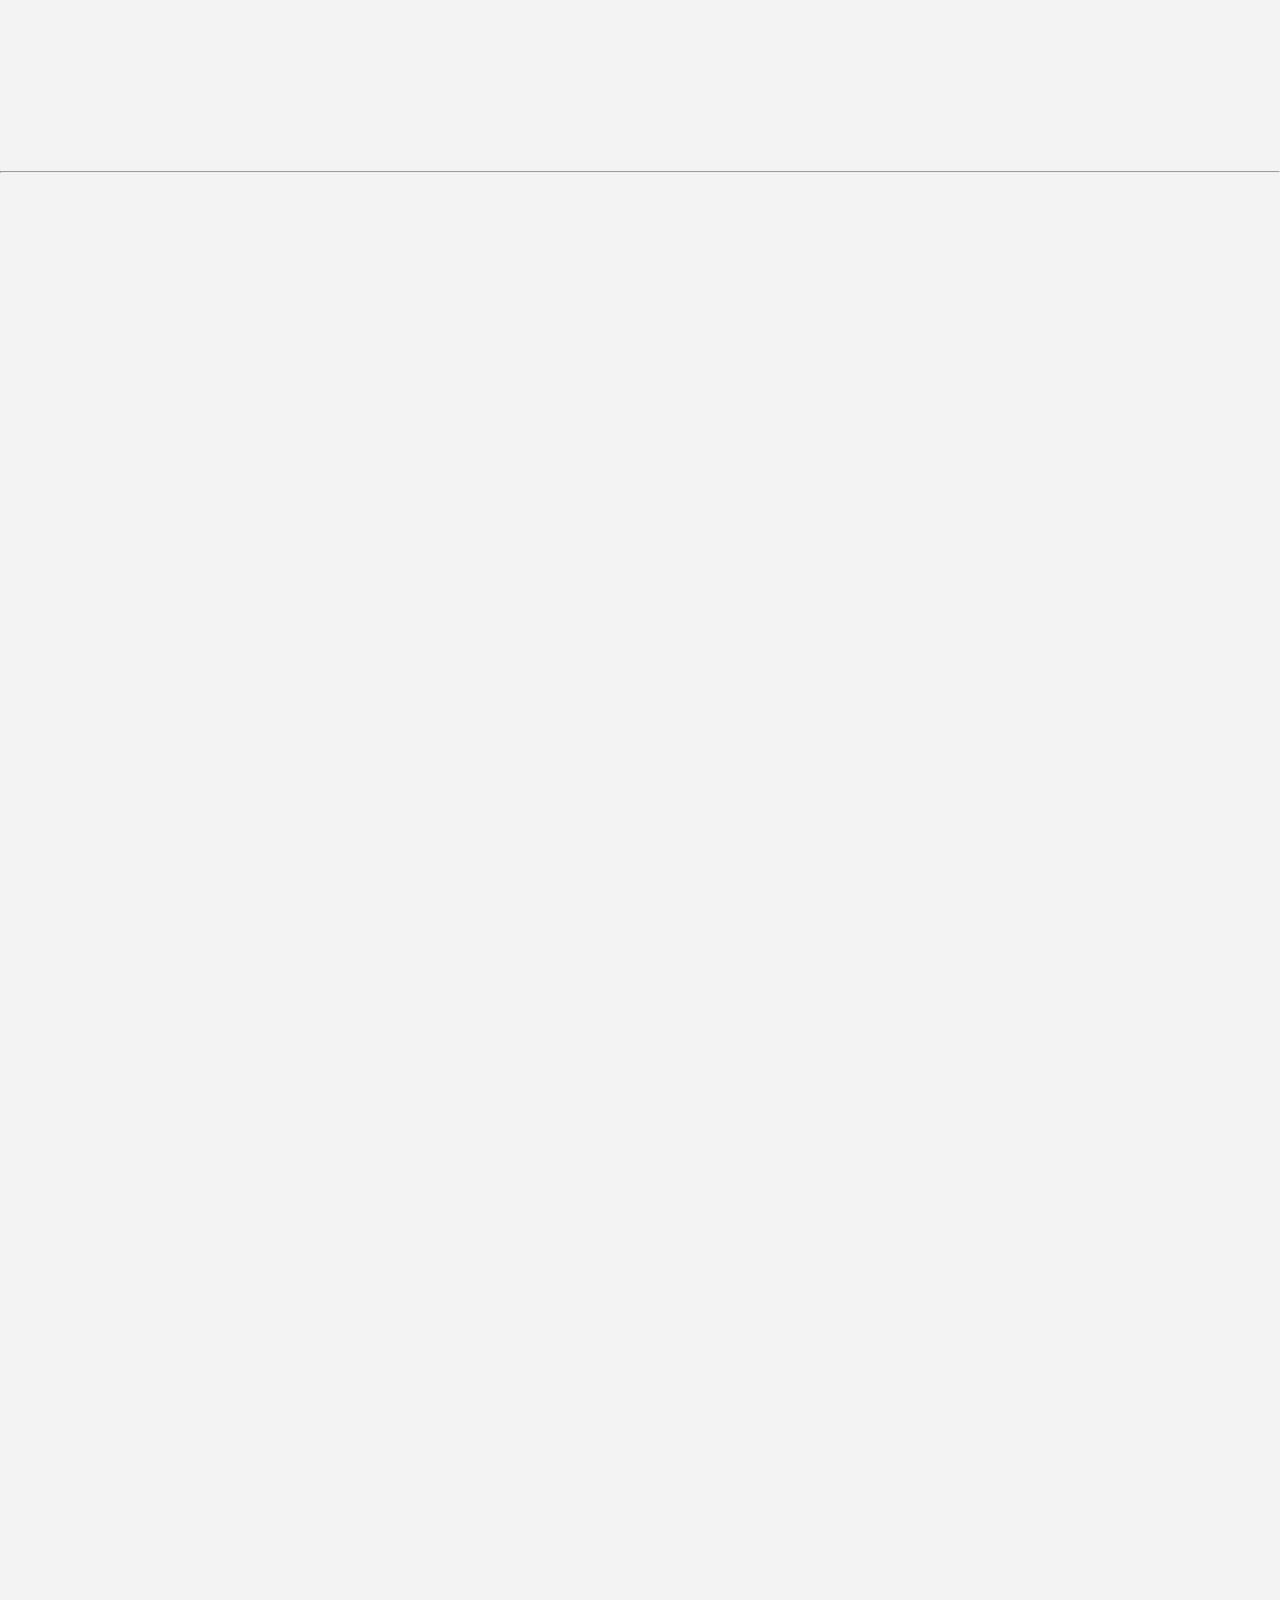
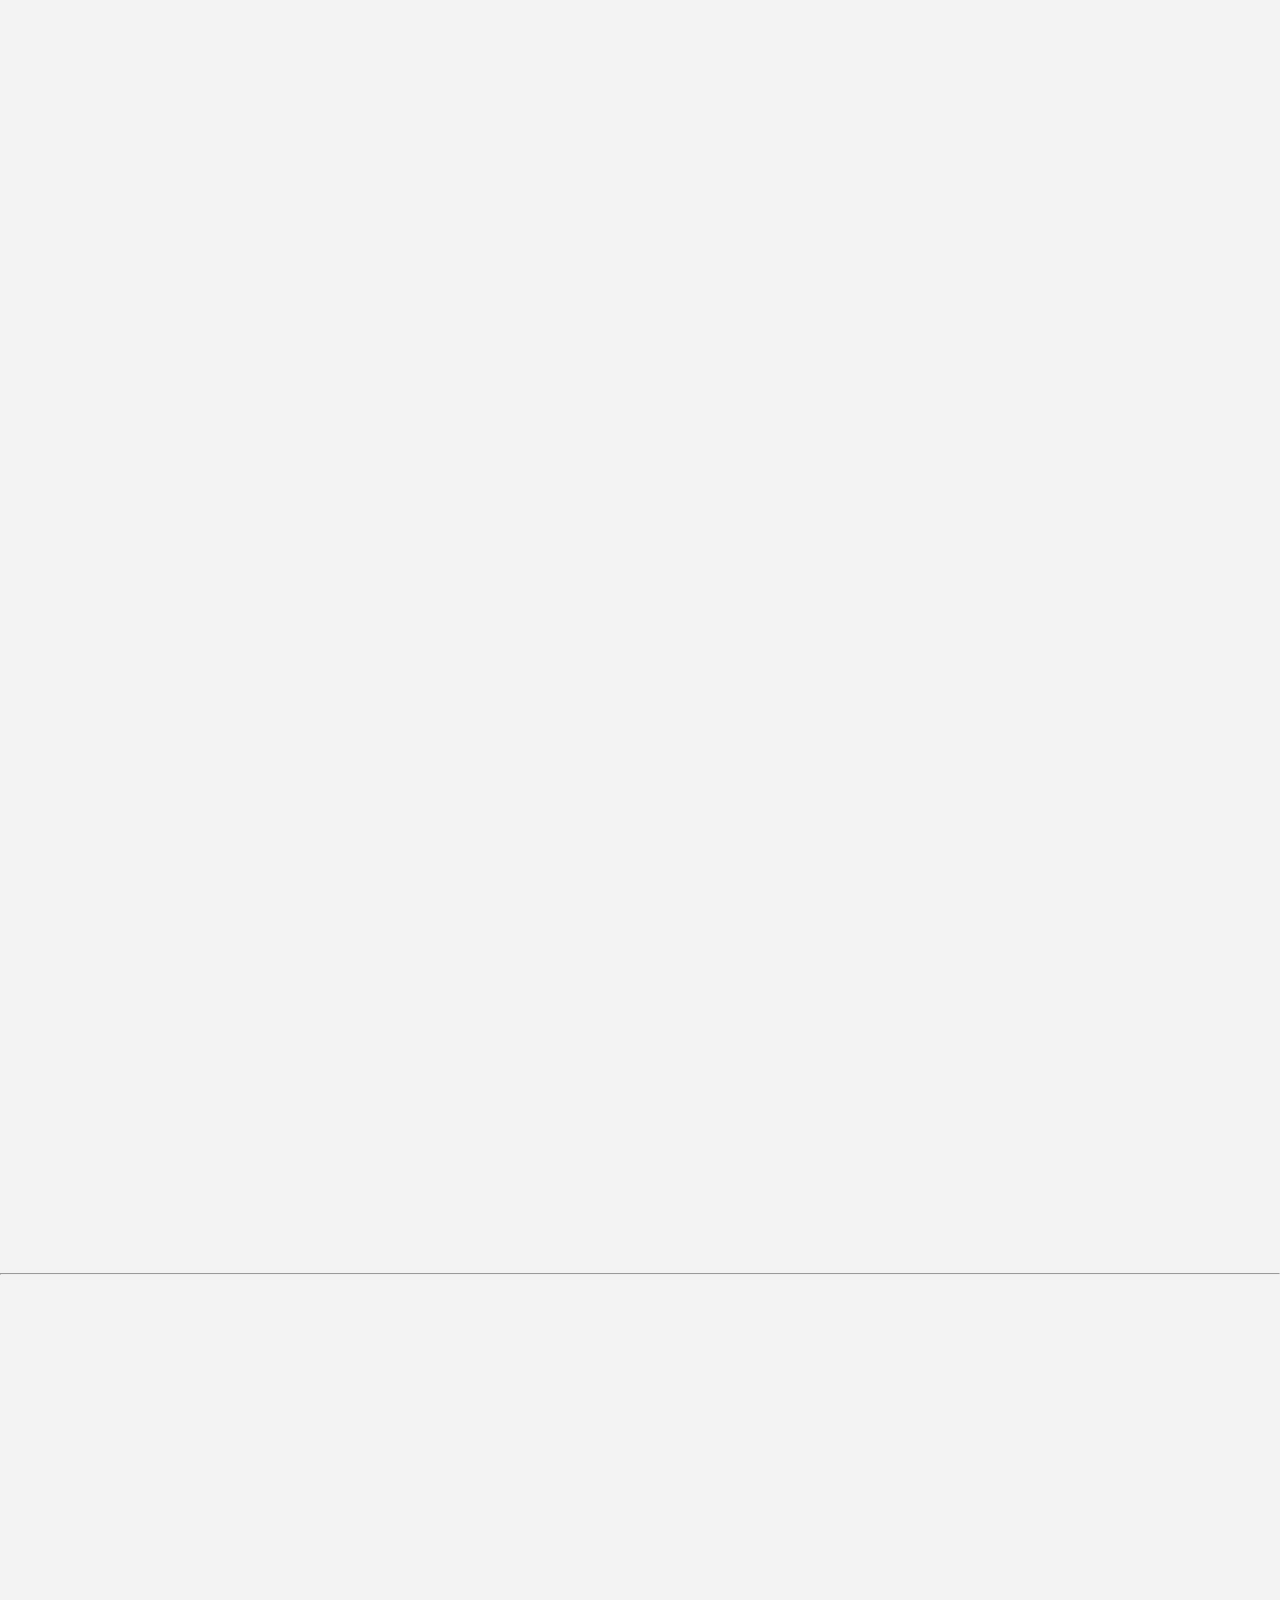
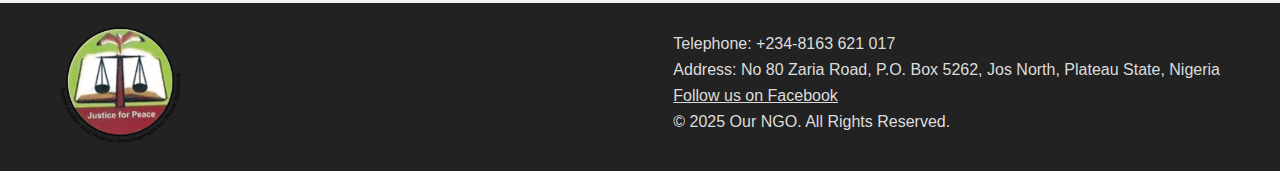
<file: Projects/goodgovernance.html>
<!DOCTYPE html>
<html lang="en">
<head>
  <meta charset="UTF-8" />
  <meta name="viewport" content="width=device-width, initial-scale=1.0"/>
  <title>Good Governance and Human Rights</title>
  <link rel="icon" type="image/png" href="../Jdpc pics/Logo.png" />
  <link rel="stylesheet" href="../All styles/goodgovernance.css" />
  <script defer src="../All Scripts/goodgovernance.js"></script>
</head>
<body>

<header class="fade-in">
  <h1>Good Governance and Human Rights</h1>
</header>

<nav class="project-navbar">
  <div class="hamburger" id="mobile-menu">
    <div></div>
    <div></div>
    <div></div>
  </div>
  <ul class="project-nav-links" id="project-nav-links">
    <li><a href="../index.html">Home</a></li>
    <li><a href="../projects.html">← Thematic Areas</a></li>
    <li><a href="../about.html">About Us</a></li>
    <li><a href="../contact.html">Contact</a></li>
  </ul>
</nav>

<!-- Hero Section -->
<section class="hero fade-in">
  <div class="hero-overlay"></div>
  <div class="hero-content animated">
    <h2>Good Governance and Human Rights</h2>
    <p>Promoting accountability, transparency, and human rights in Plateau State.</p>
    <a href="https://paystack.com/pay/jdpcjosdonation" class="cta">Support Our Work</a>
  </div>
</section>

<hr>

<!-- Overview Section -->
<section class="section fade-in">
  <div class="section-content slide-in">
    <div class="text">
      <h2>Overview</h2>
      <p>The Good Governance and Human Rights department of the Social Justice and Human Development for Peace Initiative (JDPC) aims to carry out activities that promote accountability, transparency, and inclusion in governance and protect human rights. Good Governance, it is said, is a panacea for violent conflict; thus, in promoting Good Governance, the Organization carries out the following activities:</p>
    </div>
    <div class="image zoom-in">
      <img src="../Jdpc pics/governance_overview.jpg" alt="Governance Overview">
    </div>
  </div>
</section>

<hr>

<!-- Activities Section -->
<section class="activities fade-in">
  <h2>Our Activities in Action</h2>

  <!-- Civic Education and Election Monitoring -->
  <div class="activity-item slide-in-left">
    <div class="activity-content">
      <!-- <div class="activity-gallery">
        <div class="gallery-item">
          <img src="/Jdpc pics/civic_education.jpg" alt="Civic Education 1">
          <div class="image-text">
            <h4>Civic Training</h4>
            <p>Empowering citizens.</p>
          </div>
        </div>
        <div class="gallery-item">
          <img src="/Jdpc pics/election_monitoring.jpg" alt="Election Monitoring 1">
          <div class="image-text">
            <h4>Election Watch</h4>
            <p>Ensuring fair polls.</p>
          </div>
        </div>
      </div> -->
      <div class="activity-details slide-in-right">
        <h3>Civic Education and Election Monitoring</h3>
        <p>This is geared towards educating the populace to empower them and build their capacity for civic rights and responsibilities. They are also trained on how to monitor elections and report irregularities at polling units, thereby promoting free and fair elections.</p>
      </div>
    </div>
  </div>

  <!-- Town Hall Meetings -->
  <div class="activity-item slide-in-left">
    <div class="activity-content">
      <div class="activity-gallery">
        <div class="gallery-item">
          <img src="../Jdpc pics/good govern_i.jpg" alt="Programme Manager for good governance and human rights">
          <div class="image-text">
            <h4>Programme Manager</h4>
            <p>Leading governance efforts.</p>
          </div>
        </div>
        <div class="gallery-item">
          <img src="../Jdpc pics/good govern_ii.jpg" alt="Cross-section of participants at a town hall meeting">
          <div class="image-text">
            <h4>Town Hall Participants</h4>
            <p>Engaging the community.</p>
          </div>
        </div>
      </div>
      <div class="activity-details slide-in-right">
        <h3>Town Hall Meetings</h3>
        <p>We conduct town hall meetings across the 24 constituencies of Plateau State to bridge the gap between the electorates and their representatives to promote accountability and transparency by bringing elected members of the Plateau State House of Assembly and their constituents together to dialogue and seek the way forward; the meeting also allowed Members of the Plateau State House of Assembly to give an account of their stewardship.</p>
      </div>
    </div>
  </div>

  <!-- Empowering Communities -->
  <div class="activity-item slide-in-left">
    <div class="activity-content">
      <div class="activity-gallery">
        <div class="gallery-item">
          <img src="../Jdpc pics/good govern_iii.jpg" alt="Community members being trained on how to draw up Community Demand Charters">
          <div class="image-text">
            <h4>Community Training</h4>
            <p>Building demand charters.</p>
          </div>
        </div>
      </div>
      <div class="activity-details slide-in-right">
        <h3>Empowering Communities with the Voice to Demand Service Delivery</h3>
        <p>JDPC implemented a three-year pilot project in six target Local Government Areas in Plateau State aimed at improving citizens' participation in governance by participatory development of strategic plans for Jos North, Jos South, Pankshin, Kanke, Kanam, and Wase LGAs. Similarly, community Demand Charters were developed for project communities in Barkin Ladi and Mangu LGAs.</p>
      </div>
    </div>
  </div>

  <!-- Advocating for Women's Inclusion -->
  <div class="activity-item slide-in-left">
    <div class="activity-content">
      <div class="activity-gallery">
        <div class="gallery-item">
          <img src="../Jdpc pics/good govern_iv.jpg" alt="Training on confidence building and inclusion for WPS-N members in Mangu">
          <div class="image-text">
            <h4>Women’s Training</h4>
            <p>Boosting confidence.</p>
          </div>
        </div>
        <div class="gallery-item">
          <img src="../Jdpc pics/good govern_v.jpg" alt="Sensitization on inclusion">
          <div class="image-text">
            <h4>Inclusion Sensitization</h4>
            <p>Promoting equality.</p>
          </div>
        </div>
      </div>
      <div class="activity-details slide-in-right">
        <h3>Advocating for Women's Inclusion in Decision-Making and Governance</h3>
        <p>JDPC over the years has built the confidence of women and adolescent girls for participation and representation in formal and informal decision-making structures.</p>
      </div>
    </div>
  </div>

  <!-- Addressing Human Rights Issues -->
  <div class="activity-item slide-in-left">
    <div class="activity-content">
      <!-- <div class="activity-gallery">
        <div class="gallery-item">
          <img src="/Jdpc pics/legal_clinic.jpg" alt="Legal Clinic">
          <div class="image-text">
            <h4>Legal Support</h4>
            <p>Assisting the needy.</p>
          </div>
        </div>
        <div class="gallery-item">
          <img src="/Jdpc pics/human_rights_case.jpg" alt="Human Rights Case">
          <div class="image-text">
            <h4>Rights Defense</h4>
            <p>Protecting vulnerable groups.</p>
          </div>
        </div>
      </div> -->
      <div class="activity-details slide-in-right">
        <h3>Addressing Human Rights Issues</h3>
        <p>The Human Rights department is saddled with the responsibility of addressing all legal issues concerning the organization and also human rights issues brought before it, especially for women and girls. It operates a legal clinic and helps in either handling cases for indigent persons or refer the cases to the Chairman of the Human Rights Commission of the Archdiocese for appropriate action.</p>
      </div>
    </div>
  </div>
</section>

<hr>

<!-- Quote Section -->
<section class="quote fade-in zoom-in">
  <p>"Good governance and human rights are the foundation of a peaceful society."</p>
  <p>— JDPC Governance Team</p>
</section>

<footer>
  <div class="footer-container">
    <div class="foot-img">
      <img src="../Jdpc pics/Logo.png" alt="Jdpc-Logo">
    </div>
    <div class="footer-details">
      <p>Telephone: +234-8163 621 017</p>
      <p>Address: No 80 Zaria Road, P.O. Box 5262, Jos North, Plateau State, Nigeria</p>
      <p><a href="https://www.facebook.com/profile.php?id=100064421813043&mibextid=ZbWKwL" target="_blank">Follow us on Facebook</a></p>
      <p>© 2025 Our NGO. All Rights Reserved.</p>
    </div>
  </div>
</footer>

</body>
</html>
</file>
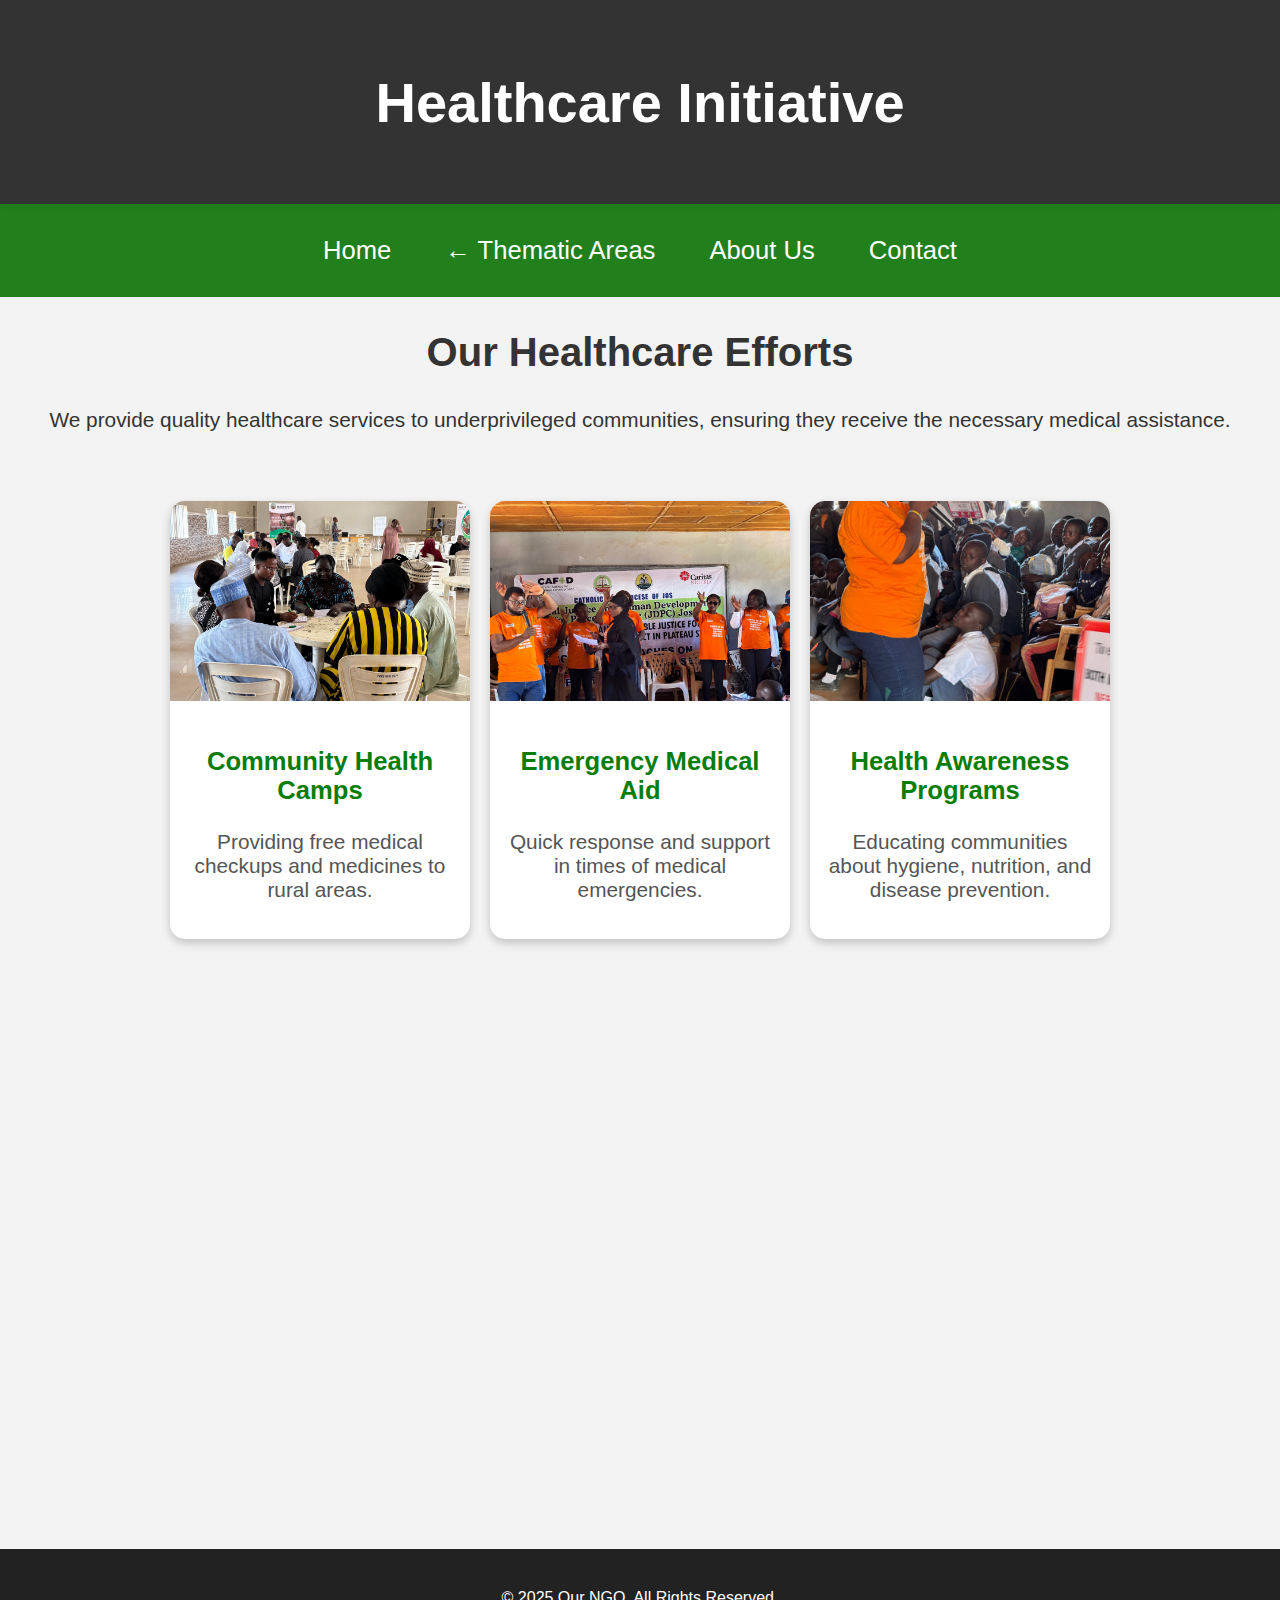
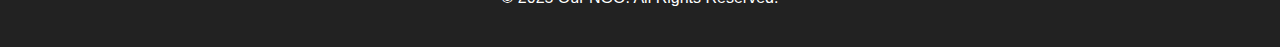
<file: Projects/health.html>
<!DOCTYPE html>
<html lang="en">
<head>
    <meta charset="UTF-8">
    <meta name="viewport" content="width=device-width, initial-scale=1.0">
    <title>Healthcare Initiative</title>
    <link rel="stylesheet" href="/All styles/health.css">
    <link rel="icon" type="image/png" href="/Jdpc pics/Logo.png">
    <script defer src="/All Scripts/health.js"></script>
</head>
<body>

    <header>
        <h1 class="fade-in">Healthcare Initiative</h1>
    </header>
    
    <nav class="project-navbar">
        <div class="hamburger" id="mobile-menu">
            <div></div>
            <div></div>
            <div></div>
        </div>
        <ul class="project-nav-links" id="project-nav-links">
            <li><a href="/index.html">Home</a></li>
            <li><a href="/projects.html">← Thematic Areas</a></li>
            <li><a href="/about.html">About Us</a></li>
            <li><a href="/contact.html">Contact</a></li>
        </ul>
    </nav>

<section class="project-details">
    <div class="project-title">
    <h2>Our Healthcare Efforts</h2>
    <p>We provide quality healthcare services to underprivileged communities, ensuring they receive the necessary medical assistance.</p>
</div>
    <div class="card-container">
        <div class="card slide-in-left">
            <img src="/Jdpc pics/sgbv.jpg" alt="Healthcare Service">
            <div class="card-content">
                <h3>Community Health Camps</h3>
                <p>Providing free medical checkups and medicines to rural areas.</p>
            </div>
        </div>
        
        <div class="card slide-in-right">
            <img src="/Jdpc pics/sgbv2.jpg" alt="Medical Aid">
            <div class="card-content">
                <h3>Emergency Medical Aid</h3>
                <p>Quick response and support in times of medical emergencies.</p>
            </div>
        </div>

        <div class="card slide-in-left">
            <img src="/Jdpc pics/sgbv3.jpg" alt="Community Health">
            <div class="card-content">
                <h3>Health Awareness Programs</h3>
                <p>Educating communities about hygiene, nutrition, and disease prevention.</p>
            </div>
        </div>

        <div class="card slide-in-right">
            <img src="/Jdpc pics/sgbv4.jpg" alt="Doctors Assisting">
            <div class="card-content">
                <h3>Clinical psychologist  Consultation</h3>
                <p>Clinical psychologist to offer Support on mental health and Social Support.
                    Connecting people with healthcare professionals for proper treatment.</p>
            </div>
        </div>
    </div>
</section>

<footer>
    <p>&copy; 2025 Our NGO. All Rights Reserved.</p>
</footer>

</body>
</html>
</file>
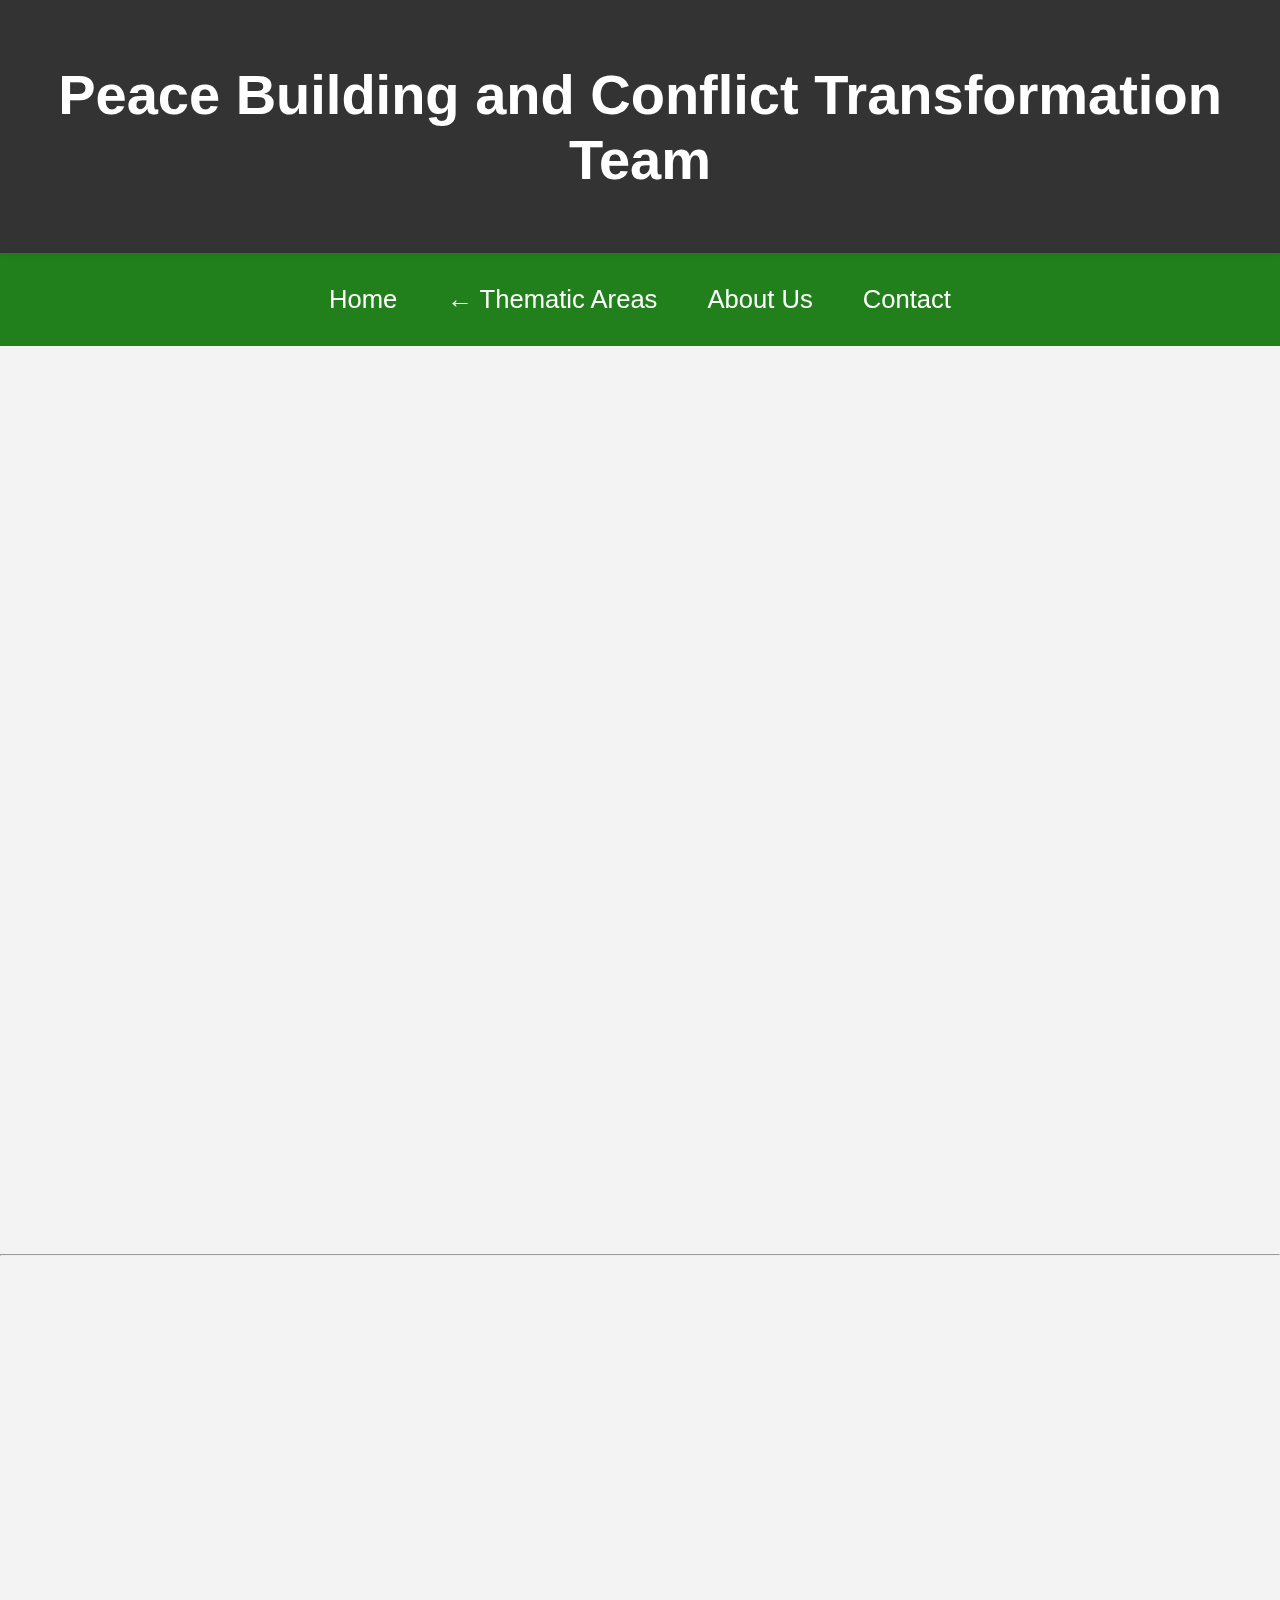
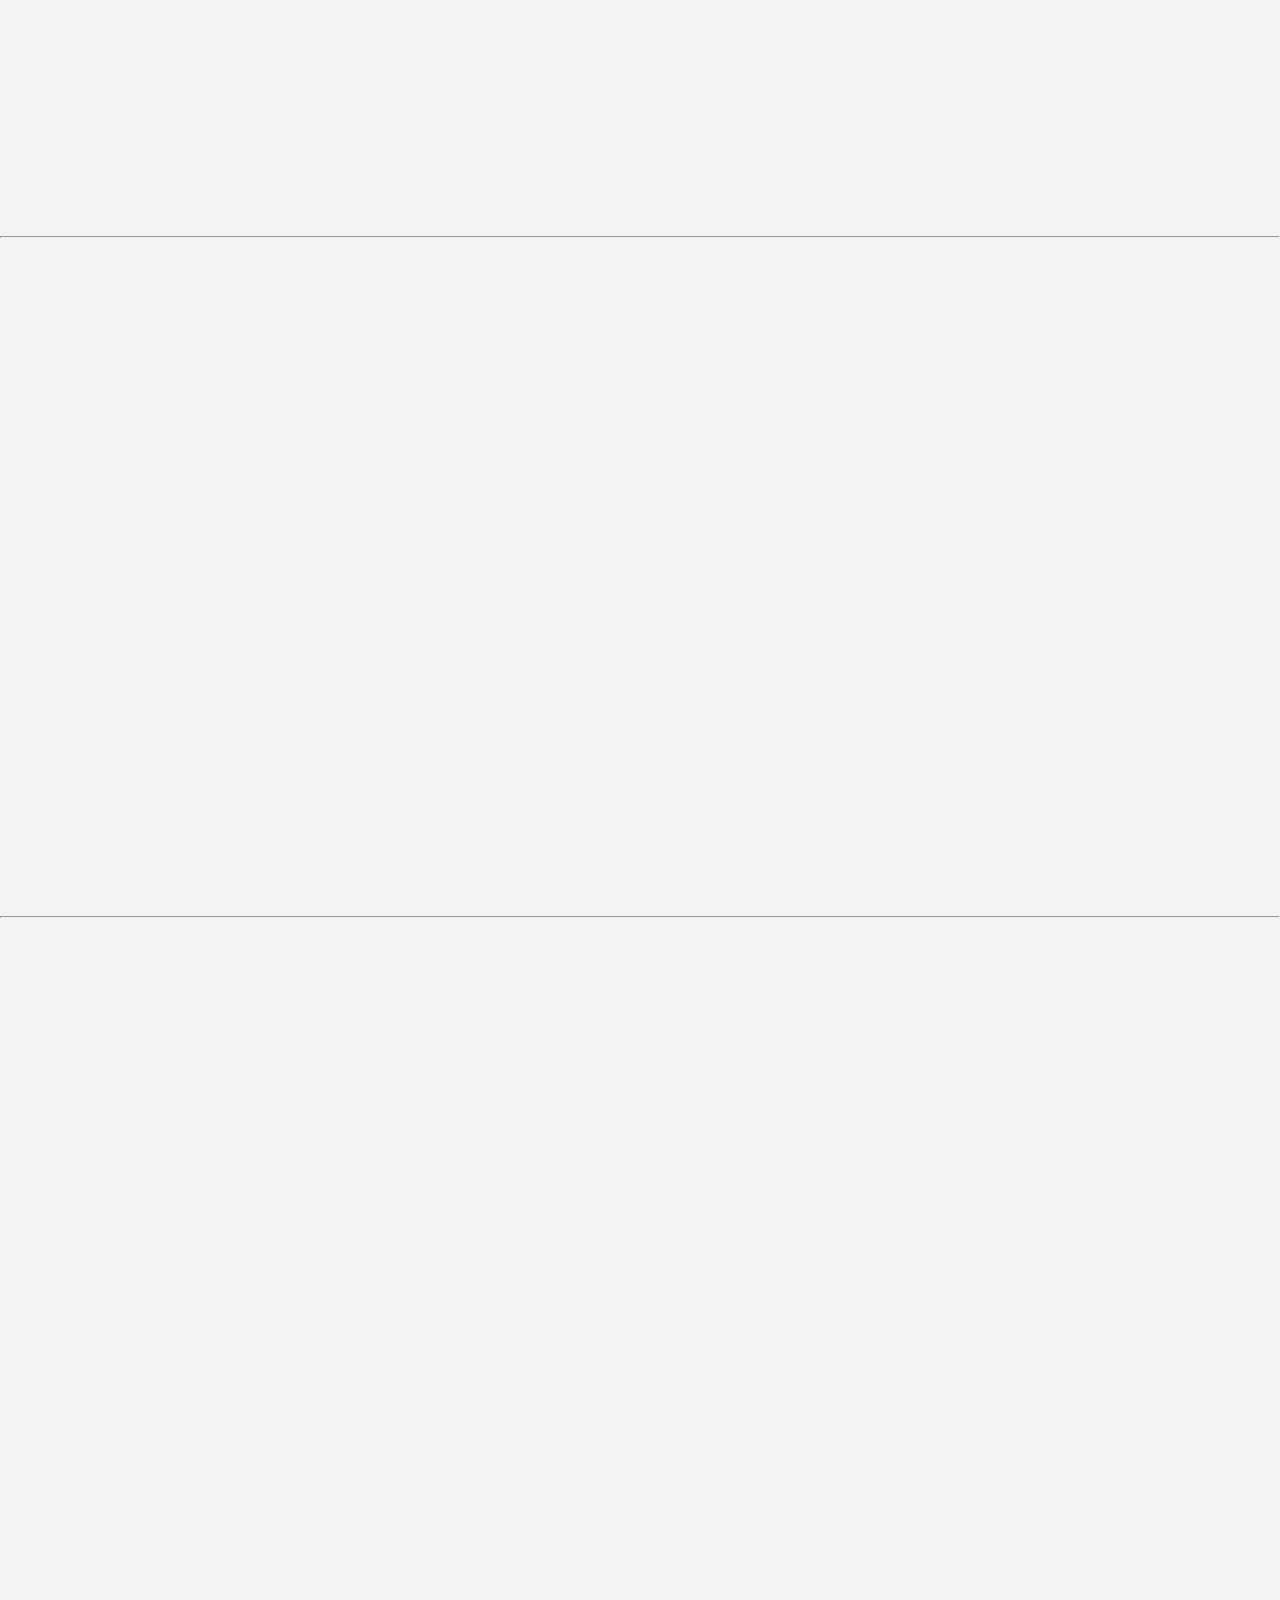
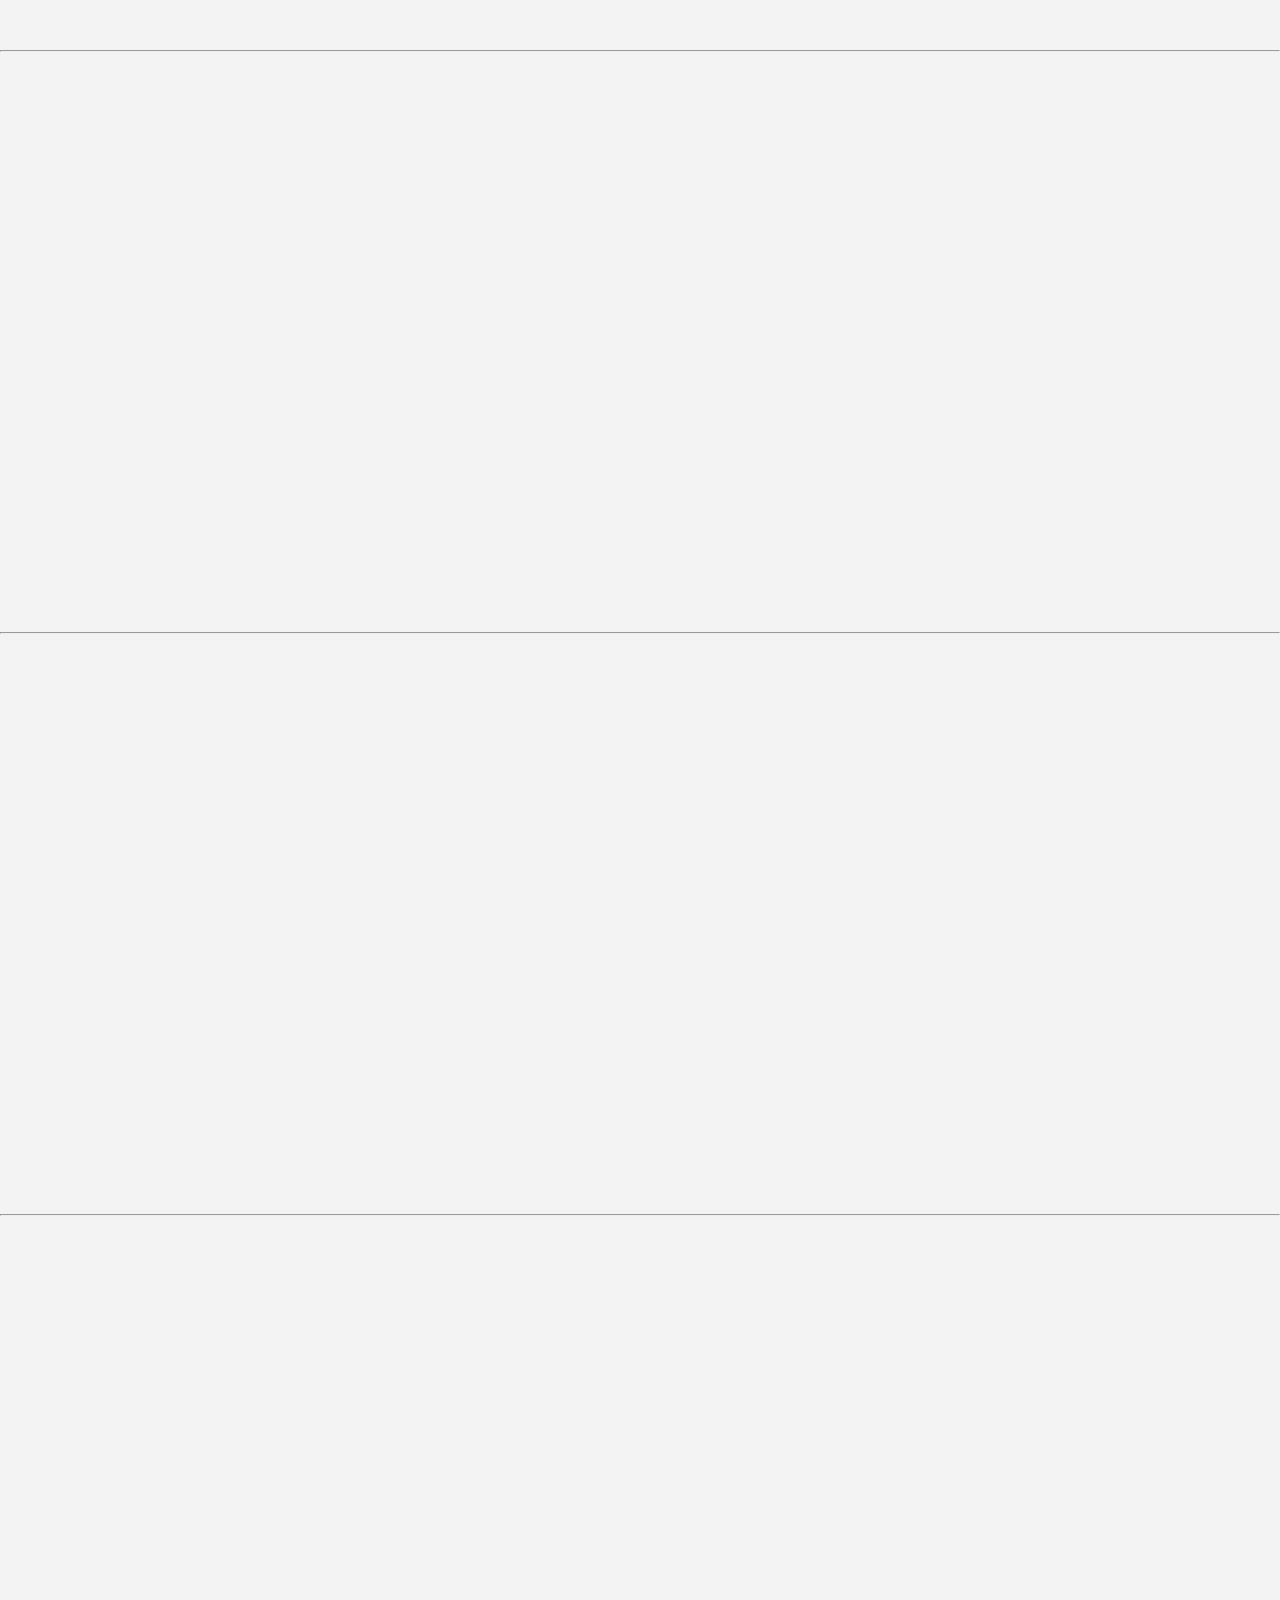
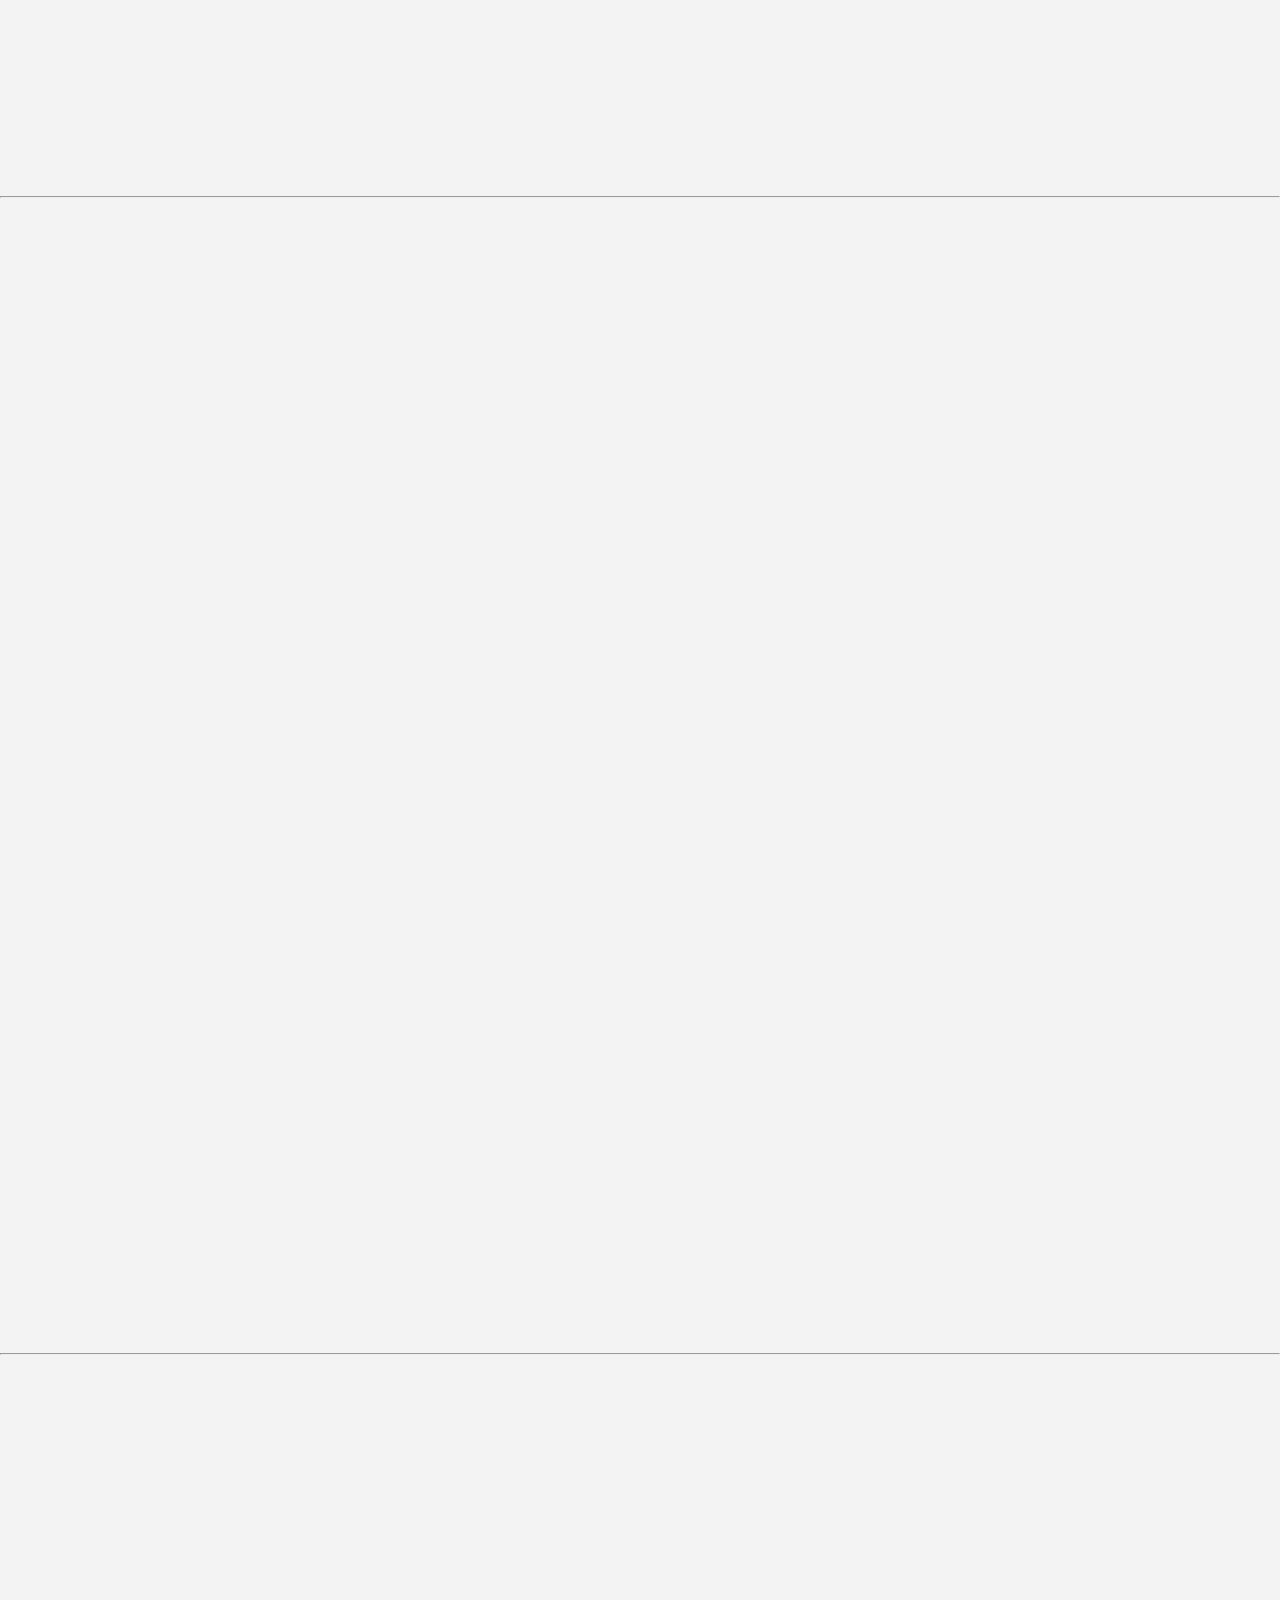
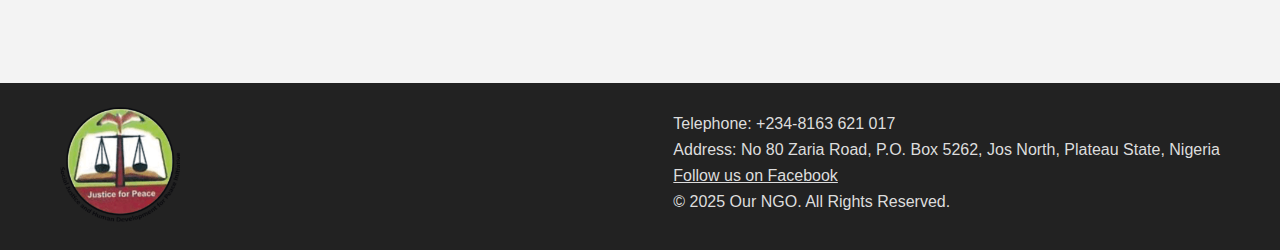
<file: Projects/Peace_Building_and_Conflict_Transformation.html>
<!DOCTYPE html>
<html lang="en">
<head>
    <meta charset="UTF-8">
    <meta name="viewport" content="width=device-width, initial-scale=1.0">
    <title>Peace Building and Conflict Transformation Team</title>
    <link rel="stylesheet" href="../All styles/P_B_&_C_T.css">
    <link rel="icon" type="image/png" href="../Jdpc pics/Logo.png">
    <script defer src="../All Scripts/P_B_&_C_T.js"></script>
</head>
<body>

    <header>
        <h1 class="fade-in-down">Peace Building and Conflict Transformation Team</h1>
    </header>
    
    <nav class="project-navbar">
        <div class="hamburger" id="mobile-menu">
            <div></div>
            <div></div>
            <div></div>
        </div>

        <ul class="project-nav-links" id="project-nav-links">
            <li><a href="../index.html">Home</a></li>
            <li><a href="../projects.html">← Thematic Areas</a></li>
            <li><a href="../about.html">About Us</a></li>
            <li><a href="../contact.html">Contact</a></li>
        </ul>
    </nav>

    <!-- Hero Section -->
    <section class="hero fade-in">
        <div class="hero-overlay"></div>
        <div class="hero-content animated">
            <h2>Peace Building and Conflict Transformation Team</h2>
            <p>Fostering peace and resolving conflicts through community engagement and education.</p>
            <a href="https://paystack.com/pay/jdpcjosdonation" class="cta">Support the Mission</a>
        </div>
    </section>

    <hr>

    <!-- Mission Statement -->
    <section class="section mission fade-in">
        <div class="section-content slide-in">
            <div class="text">
                <h2>Our Mission</h2>
                <p>At JDPC, the Peace Building and Conflict Transformation Team works to promote harmony and resilience in conflict-affected communities within the Catholic Archdiocese of Jos. We aim to prevent violence, mediate disputes, and empower individuals through peace education and transformative dialogue.</p>
            </div>
            <div class="image zoom-in">
                <img src="../Jdpc pics/sgbv2.jpg" alt="Peace Building Mission">
            </div>
        </div>
    </section>

    <hr>

    <!-- Peace Education -->
 <section class="section fade-in">
    <div class="section-content slide-in">
        <div class="image zoom-in">
            <img src="../Jdpc pics/sgbv-schools.jpg" alt="SGBV Awareness in Schools">
        </div>
        <div class="text">
            <h2>SGBV Awareness & Support in Schools</h2>
            <p>Creating safe environments in schools where students are empowered to speak out against sexual and gender-based violence. Key activities include:</p>
            <ul>
                <li>Conducting awareness campaigns and interactive sessions on SGBV.</li>
                <li>Establishing student-led clubs to promote peer support and advocacy.</li>
                <li>Training teachers and school counselors on early identification and response.</li>
                <li>Providing confidential referral pathways for survivors to access help.</li>
            </ul>
            <p>This initiative encourages openness, safety, and a culture of respect within school communities.</p>
            <p><strong>Funded by:</strong> Church and Development Partners</p>
        </div>
    </div>
</section>

    <hr>

    <section class="section fade-in">
    <div class="section-content slide-in">
        <div class="image zoom-in">
            <img src="../Jdpc pics/mhpss-support.jpg" alt="Mental Health Support">
        </div>
        <div class="text">
            <h2>Accessible and Equitable Justice for Women & Youth</h2>
            <p>Promoting mental health and psychosocial support (MHPSS) to strengthen community resilience and ensure justice for vulnerable groups. Key focus areas include:</p>
            <ul>
                <li>Providing MHPSS training to community stakeholders and health workers.</li>
                <li>Creating safe spaces for women and youth to express trauma and receive support.</li>
                <li>Strengthening community-based response systems to address emotional and psychological needs.</li>
                <li>Empowering survivors to access justice and reintegrate into society with dignity.</li>
            </ul>
            <p>This initiative fosters healing, inclusion, and sustainable peace in Barkin Ladi and Mangu LGAs.</p>
            <p><strong>Funded by:</strong> Church and Development Partners</p>
        </div>
    </div>
</section>

    <hr>

    <!-- Conflict Mediation -->
    <section class="section fade-in">
        <div class="section-content slide-in">
            <div class="image zoom-in">
                <img src="../Jdpc pics/conflict-mediation.jpg" alt="Conflict Mediation">
            </div>
            <div class="text">
                <h2>Conflict Mediation</h2>
                <p>Facilitating resolution of disputes through trained mediators. Key components include:</p>
                <ul>
                    <li>Providing neutral mediation services.</li>
                    <li>Training community leaders in conflict resolution.</li>
                    <li>Supporting dialogue between conflicting parties.</li>
                    <li>Promoting reconciliation and trust-building.</li>
                </ul>
                <p>This initiative helps restore peace in affected areas.</p>
                <p><strong>Funded by:</strong> Church and Partner Grants</p>
            </div>
        </div>
    </section>

    <hr>
        <!-- Community Dialogue -->
    <section class="section fade-in">
    <div class="section-content slide-in">
        <div class="image zoom-in">
            <img src="../Jdpc pics/community-dialogue.jpg" alt="Community Dialogue">
        </div>
        <div class="text">
            <h2>Community Dialogue</h2>
            <p>Facilitating open discussions to resolve conflicts and build peace. Key components include:</p>
            <ul>
                <li>Organizing inclusive community forums.</li>
                <li>Encouraging dialogue between conflicting groups.</li>
                <li>Promoting mutual understanding and trust.</li>
                <li>Documenting outcomes for long-term peace.</li>
            </ul>
            <p>These dialogues foster reconciliation and community cohesion.</p>
            <p><strong>Funded by:</strong> Church and Partner Grants</p>
        </div>
    </div>
</section>

<hr>
    <!-- Reconciliation Programs -->
    <section class="section fade-in">
    <div class="section-content slide-in">
        <div class="image zoom-in">
            <img src="../Jdpc pics/reconciliation-program.jpg" alt="Reconciliation Programs">
        </div>
        <div class="text">
            <h2>Reconciliation Programs</h2>
            <p>Supporting healing and unity between divided communities. Key components include:</p>
            <ul>
                <li>Facilitating reconciliation workshops.</li>
                <li>Providing trauma healing sessions.</li>
                <li>Encouraging joint community projects.</li>
                <li>Monitoring progress toward lasting harmony.</li>
            </ul>
            <p>These programs rebuild trust and promote sustainable peace.</p>
            <p><strong>Funded by:</strong> Church and Partner Grants</p>
        </div>
    </div>
</section>

<hr>

    <!-- Activities Section -->
    <section class="activities fade-in">
        <h2>Our Activities in Action</h2>

        <!-- Photo Gallery of Activities -->
        <div class="activity-item slide-in-left">
            <div class="activity-content">
                <div class="activity-gallery">
                    <div class="gallery-item">
                        <img src="../Jdpc pics/peace-workshop.jpg" alt="Peace Workshop">
                        <div class="image-text">
                            <h4>Peace Workshop</h4>
                            <p>Community dialogue.</p>
                        </div>
                    </div>
                    <div class="gallery-item">
                        <img src="../Jdpc pics/mediation-session.jpg" alt="Mediation Session">
                        <div class="image-text">
                            <h4>Mediation Session</h4>
                            <p>Resolving disputes.</p>
                        </div>
                    </div>
                    <div class="gallery-item">
                        <img src="../Jdpc pics/peace-event.jpg" alt="Peace Event">
                        <div class="image-text">
                            <h4>Peace Event</h4>
                            <p>Promoting harmony.</p>
                        </div>
                    </div>
                </div>
                <div class="activity-details slide-in-right">
                    <h3>Photo Gallery of Activities</h3>
                    <p>Our efforts focus on fostering peace and transforming conflicts through community engagement.</p>
                    <p><strong>Key Activities:</strong></p>
                    <ul>
                        <li>Peace workshops and training sessions.</li>
                        <li>Mediation sessions for conflict resolution.</li>
                        <li>Community peace events and dialogues.</li>
                    </ul>
                    <p><strong>Impact:</strong> Reduced conflict incidents and strengthened community bonds in multiple regions.</p>
                </div>
            </div>
        </div>
    </section>

    <hr>

    <!-- Quote Section -->
    <section class="quote fade-in zoom-in">
        <p>"Peace is the fruit of justice and understanding."</p>
        <p>— JDPC Peace Building Team</p>
    </section>

    <footer>
        <div class="footer-container">
            <div class="foot-img">
                <img src="../Jdpc pics/Logo.png" alt="Jdpc-Logo">
            </div>
            <div class="footer-details">
                <p>Telephone: +234-8163 621 017</p>
                <p>Address: No 80 Zaria Road, P.O. Box 5262, Jos North, Plateau State, Nigeria</p>
                <p><a href="https://www.facebook.com/profile.php?id=100064421813043&mibextid=ZbWKwL" target="_blank">Follow us on Facebook</a></p>
                <p>© 2025 Our NGO. All Rights Reserved.</p>
            </div>
        </div>
    </footer>

</body>
</html>
</file>
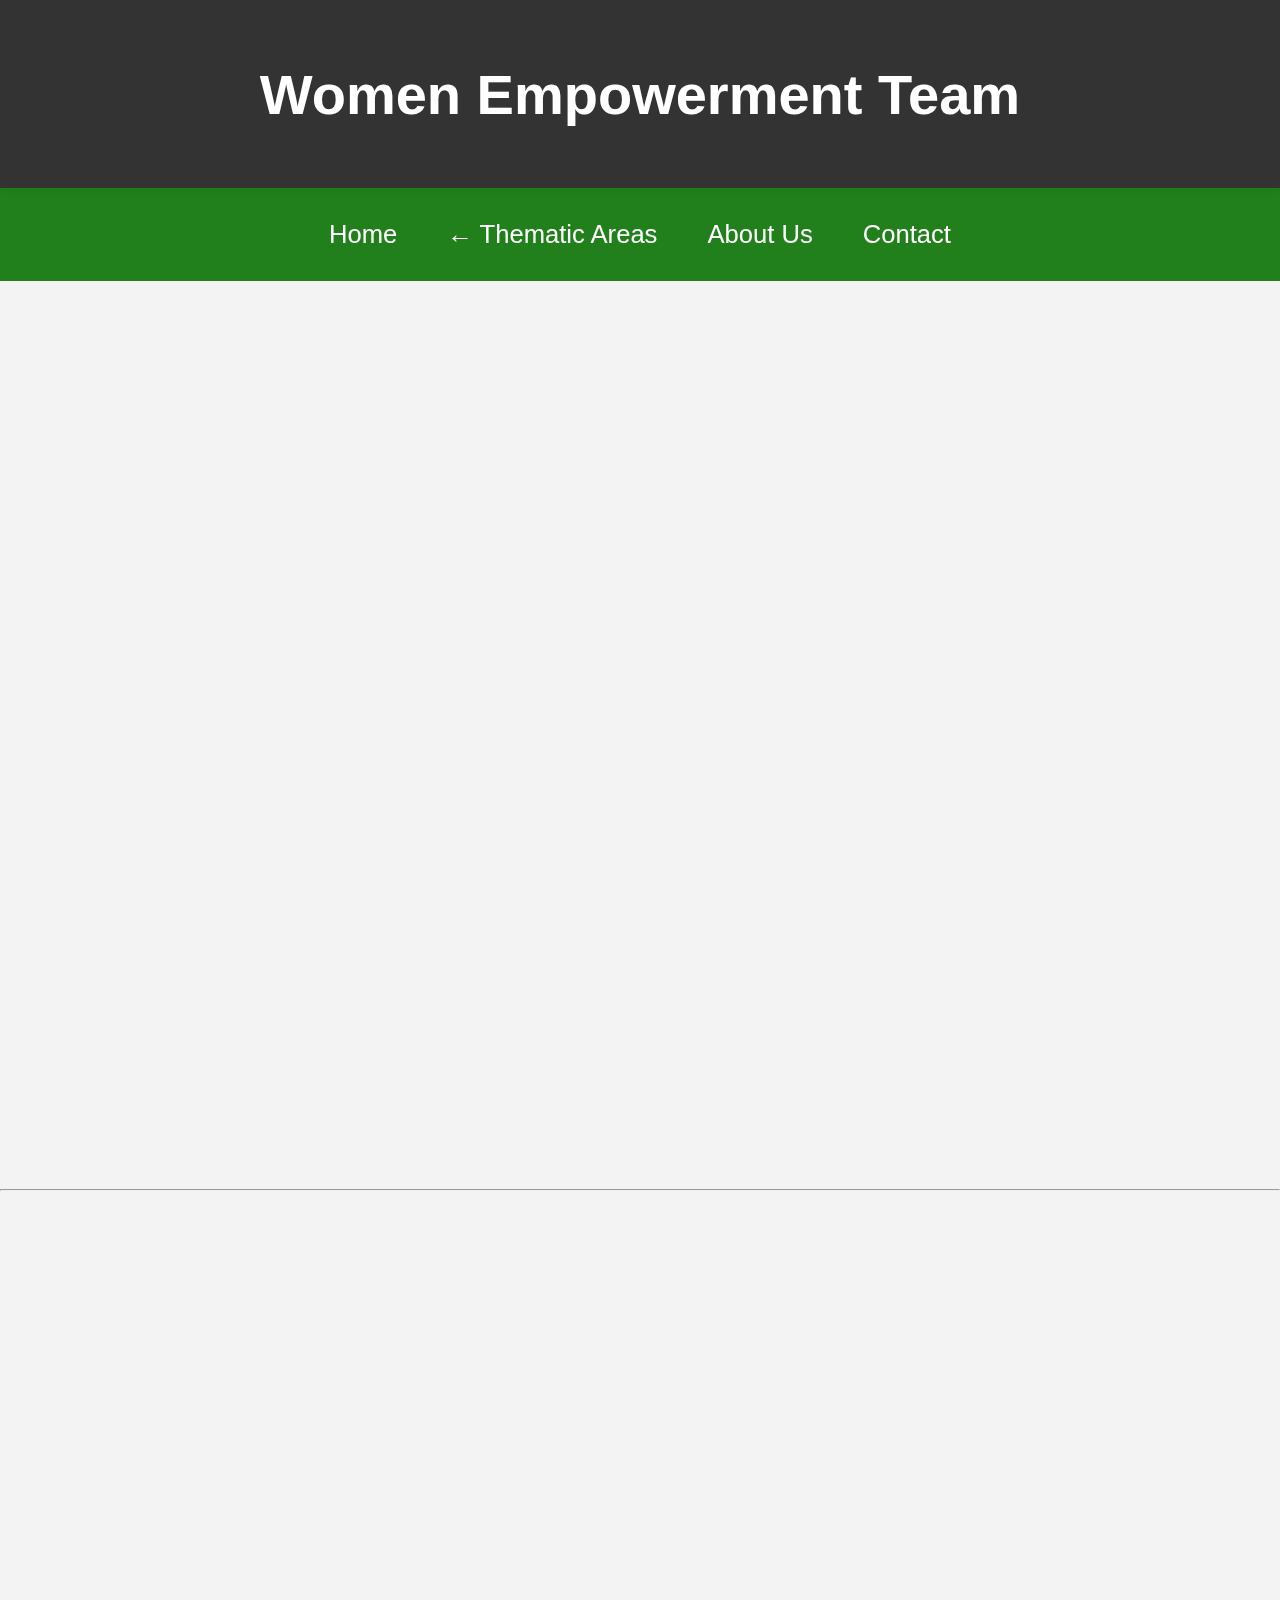
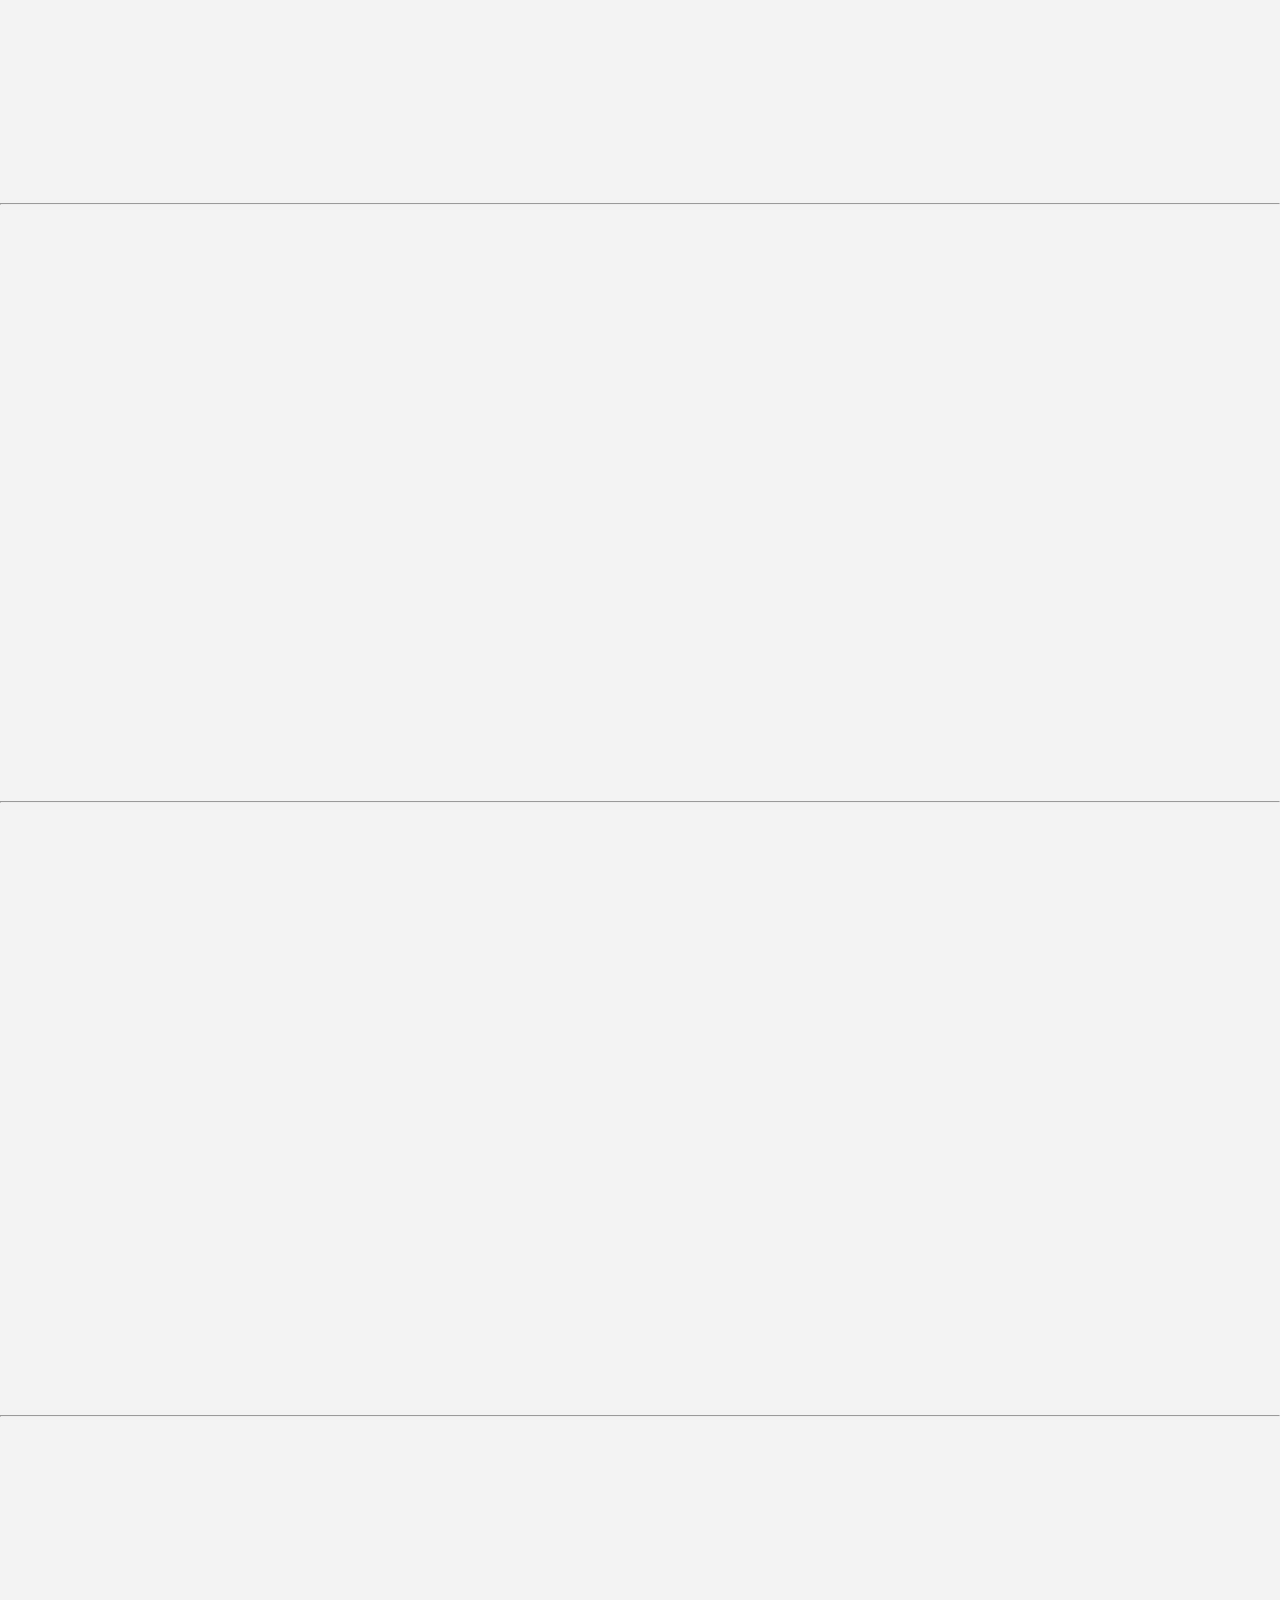
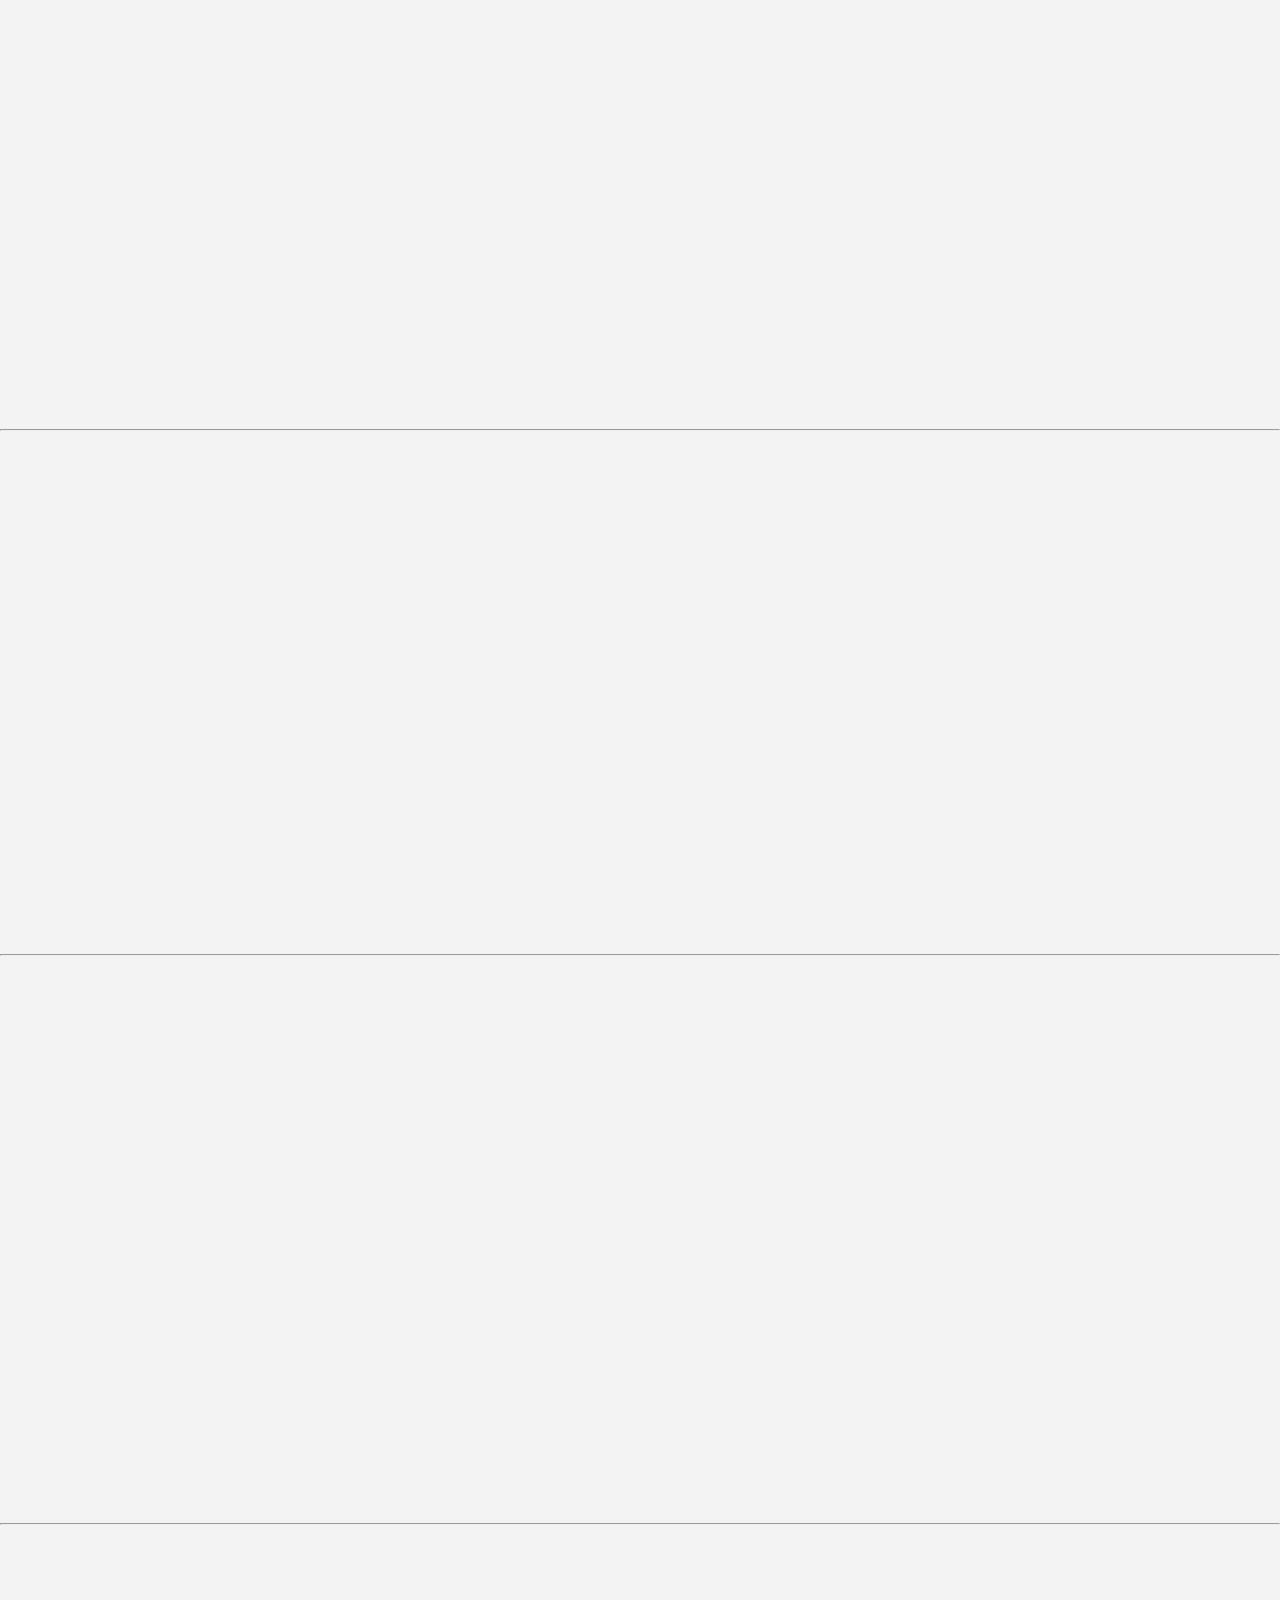
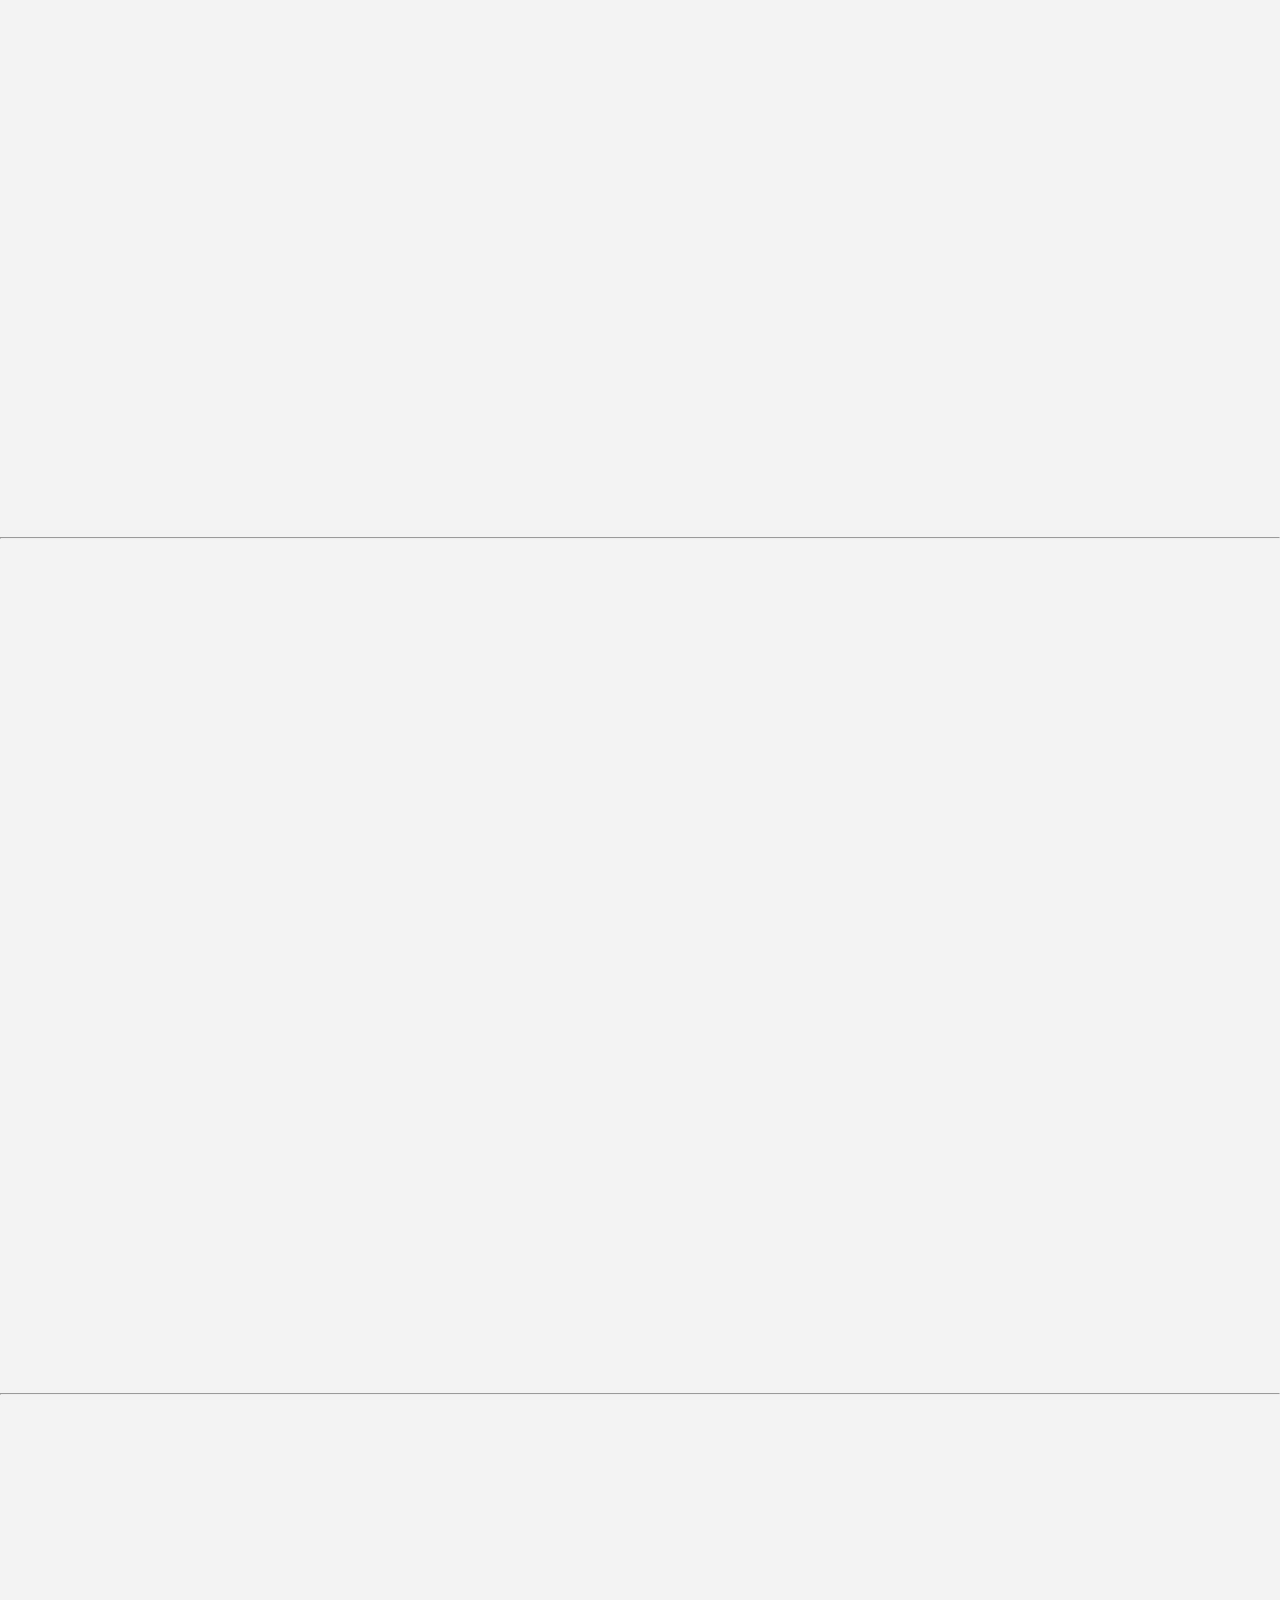
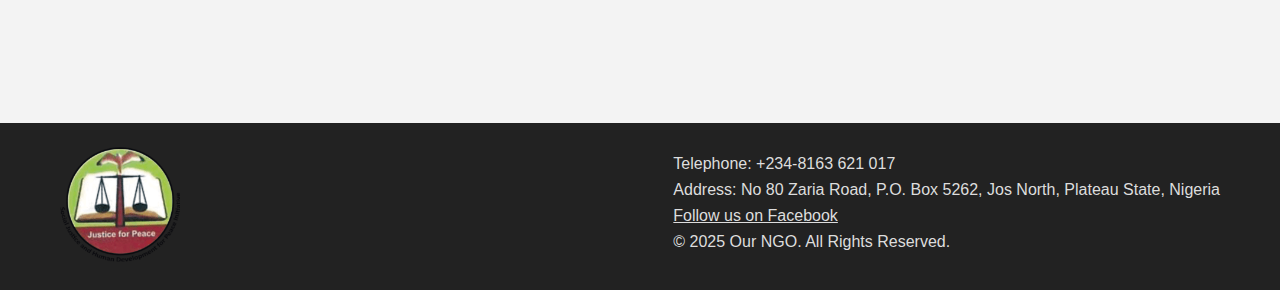
<file: Projects/womenempowerment.html>
<!DOCTYPE html>
<html lang="en">
<head>
    <meta charset="UTF-8">
    <meta name="viewport" content="width=device-width, initial-scale=1.0">
    <title>Women Empowerment Team</title>
    <link rel="stylesheet" href="../All styles/womenempowerment.css">
    <link rel="icon" type="image/png" href="../Jdpc pics/Logo.png">
    <script defer src="../All Scripts/womenempowerment.js"></script>
</head>
<body>

    <header>
        <h1 class="fade-in-down">Women Empowerment Team</h1>
    </header>
    
    <nav class="project-navbar">
        <div class="hamburger" id="mobile-menu">
            <div></div>
            <div></div>
            <div></div>
        </div>

        <ul class="project-nav-links" id="project-nav-links">
            <li><a href="../index.html">Home</a></li>
            <li><a href="../projects.html">← Thematic Areas</a></li>
            <li><a href="../about.html">About Us</a></li>
            <li><a href="../contact.html">Contact</a></li>
        </ul>
    </nav>

    <!-- Hero Section -->
    <section class="hero fade-in">
        <div class="hero-overlay"></div>
        <div class="hero-content animated">
            <h2>Women Empowerment Team</h2>
            <p>Supporting women through education, skill training, and health programs.</p>
            <a href="https://paystack.com/pay/jdpcjosdonation" class="cta">Support Women</a>
        </div>
    </section>

    <hr>

    <!-- Mission Statement -->
    <section class="section mission fade-in">
        <div class="section-content slide-in">
            <div class="text">
                <h2>Our Mission</h2>
                <p>At JDPC, the Women Empowerment Team is passionately committed to uplifting women across the Catholic Archdiocese of Jos. Through transformative initiatives in education, capacity building, gender equality and social inclusion, skill development, peacebuilding and conflict resolution, governance and political participation, and health and well-being, we strive to ignite independence and elevate the quality of life for women and their communities. Our vision is to create a future where every woman thrives with dignity and opportunity.</p>
            </div>
            <div class="image zoom-in">
                <img src="../Jdpc pics/empower1.jpg" alt="Women Empowerment Mission">
            </div>
        </div>
    </section>

    <hr>

    <!-- Economic and Livelihood Support -->
    <section class="section fade-in">
        <div class="section-content slide-in">
            <div class="image zoom-in">
                <img src="../Jdpc pics/economic-support.jpg" alt="Economic and Livelihood Support">
            </div>
            <div class="text">
                <h2>Economic and Livelihood Support</h2>
                <p>Promoting women's financial independence through targeted programs. Key components include:</p>
                <ul>
                    <li>Skills development and entrepreneurship training.</li>
                    <li>Access to credit and support for SMEs.</li>
                </ul>
                <p>These efforts have empowered over 300 women to achieve financial stability.</p>
                <p><strong>Funded by:</strong> Church and Partner Grants</p>
            </div>
        </div>
    </section>

    <hr>

    <!-- Education and Capacity Building -->
    <section class="section fade-in">
        <div class="section-content slide-in">
            <div class="image zoom-in">
                <img src="../Jdpc pics/education-capacity.jpg" alt="Education and Capacity Building">
            </div>
            <div class="text">
                <h2>Education and Capacity Building</h2>
                <p>Enhancing access to education and learning for women and girls. Key components include:</p>
                <ul>
                    <li>Literacy programs and vocational training.</li>
                    <li>Leadership development and scholarships.</li>
                </ul>
                <p>Over 1000 women and girls have benefited from these opportunities.</p>
                <p><strong>Funded by:</strong> Church and Partner Grants</p>
            </div>
        </div>
    </section>

    <hr>

    <!-- Gender Equality and Social Inclusion -->
    <section class="section fade-in">
        <div class="section-content slide-in">
            <div class="image zoom-in">
                <img src="../Jdpc pics/gender-equality.jpg" alt="Gender Equality and Social Inclusion">
            </div>
            <div class="text">
                <h2>Gender Equality and Social Inclusion</h2>
                <p>Advocating for equal rights and opportunities for women. Key components include:</p>
                <ul>
                    <li>Eliminating gender-based discrimination.</li>
                    <li>Addressing harmful practices and stereotypes.</li>
                </ul>
                <p>This has improved representation for over 200 women.</p>
                <p><strong>Funded by:</strong> Church and Partner Grants</p>
            </div>
        </div>
    </section>

    <hr>

    <!-- Health and Well-being -->
    <section class="section fade-in">
        <div class="section-content slide-in">
            <div class="image zoom-in">
                <img src="../Jdpc pics/health-wellbeing.jpg" alt="Health and Well-being">
            </div>
            <div class="text">
                <h2>Health and Well-being</h2>
                <p>Improving women's healthcare access and support. Key components include:</p>
                <ul>
                    <li>Reproductive and mental health services.</li>
                    <li>Community health education and maternal care.</li>
                </ul>
                <p>Over 500 women have gained better health outcomes.</p>
                <p><strong>Funded by:</strong> Church and Partner Grants</p>
            </div>
        </div>
    </section>

    <hr>

    <!-- Peacebuilding and Conflict Resolution -->
    <section class="section fade-in">
        <div class="section-content slide-in">
            <div class="image zoom-in">
                <img src="../Jdpc pics/peacebuilding_womenempower.jpg" alt="Peacebuilding and Conflict Resolution">
            </div>
            <div class="text">
                <h2>Peacebuilding and Conflict Resolution</h2>
                <p>Strengthening women's roles in peace processes. Key components include:</p>
                <ul>
                    <li>Conflict prevention and community cohesion.</li>
                    <li>Participation in peace decision-making.</li>
                </ul>
                <p>This has engaged over 150 women in peace initiatives.</p>
                <p><strong>Funded by:</strong> Church and Partner Grants</p>
            </div>
        </div>
    </section>

    <hr>

    <!-- Governance and Political Participation -->
    <section class="section fade-in">
        <div class="section-content slide-in">
            <div class="image zoom-in">
                <img src="../Jdpc pics/governance.jpg" alt="Governance and Political Participation">
            </div>
            <div class="text">
                <h2>Governance and Political Participation</h2>
                <p>Enhancing women's roles in governance and leadership. Key components include:</p>
                <ul>
                    <li>Capacity building for female leaders.</li>
                    <li>Support for inclusive governance structures.</li>
                </ul>
                <p>Over 100 women have been empowered in leadership roles.</p>
                <p><strong>Funded by:</strong> Church and Partner Grants</p>
            </div>
        </div>
    </section>

    <hr>

    <!-- Activities Section -->
    <section class="activities fade-in">
        <h2>Our Activities in Action</h2>

        <!-- Photo Gallery of Activities -->
        <div class="activity-item slide-in-left">
            <div class="activity-content">
                <div class="activity-gallery">
                    <div class="gallery-item">
                        <img src="../Jdpc pics/training-session.jpg" alt="Training Session">
                        <div class="image-text">
                            <h4>Training Session</h4>
                            <p>Skill development.</p>
                        </div>
                    </div>
                    <div class="gallery-item">
                        <img src="../Jdpc pics/education-class.jpg" alt="Education Class">
                        <div class="image-text">
                            <h4>Education Class</h4>
                            <p>Literacy program.</p>
                        </div>
                    </div>
                    <div class="gallery-item">
                        <img src="../Jdpc pics/startup-support.jpg" alt="Health Camp">
                        <div class="image-text">
                            <h4>Startup Support</h4>
                            <p>Supporting women-led businesses.</p>
                        </div>
                    </div>
                </div>
                <div class="activity-details slide-in-right">
                    <h3>Photo Gallery of Activities</h3>
                    <p>Our initiatives empower women through skill training, education, and health support.</p>
                    <p><strong>Key Activities:</strong></p>
                    <ul>
                        <li>Vocational training.</li>
                        <li>Literacy and education classes.</li>
                        <li>Startup support.</li>
                        <!-- <li>Health camps and wellness programs.</li> -->
                    </ul>
                    <p><strong>Impact:</strong> Improved livelihoods for over 1,200 women across regions.</p>
                </div>
            </div>
        </div>
    </section>

    <hr>

    <!-- Quote Section -->
    <section class="quote fade-in zoom-in">
        <p>"Empower a woman, and you empower a whole community."</p>
        <p>— JDPC Women Empowerment Team</p>
    </section>

    <footer>
        <div class="footer-container">
            <div class="foot-img">
                <img src="../Jdpc pics/Logo.png" alt="Jdpc-Logo">
            </div>
            <div class="footer-details">
                <p>Telephone: +234-8163 621 017</p>
                <p>Address: No 80 Zaria Road, P.O. Box 5262, Jos North, Plateau State, Nigeria</p>
                <p><a href="https://www.facebook.com/profile.php?id=100064421813043&mibextid=ZbWKwL" target="_blank">Follow us on Facebook</a></p>
                <p>© 2025 Our NGO. All Rights Reserved.</p>
            </div>
        </div>
    </footer>

</body>
</html>
</file>
<file: All styles/about.css>
body {
    font-family: 'Poppins', sans-serif;
    margin: 0;
    padding: 0;
    background-color: #f9f9f9;
    color: #333;
    font-size: 1.4rem;
}

/* Header Styling */
header {
    display: flex;
    justify-content: center;
    background: #222;
    color: white;
    padding: 0.5rem 0;
    font-size: 1.7rem;
}

/* Navigation Bar */
.about-navbar {
    display: flex;
    justify-content: center;
    background: #0a7304d6;
    padding: 1rem 0;
    position: sticky;
    top: 0;
    z-index: 100;
}

/* Hamburger Menu */
.hamburger {
    display: flex;
    flex-direction: column;
    cursor: pointer;
    z-index: 1100;
    position: absolute;
    left: 20px;
    top: 50%;
    transform: translateY(-50%);
}

#mobile-menu {
    display: none;
    cursor: pointer;
}

@media screen and (max-width: 768px) {
    #mobile-menu {
        display: block;
    }

    #about-nav-links {
        display: none;
        flex-direction: column;
        position: absolute;
        top: 60px;
        left: 0;
        width: 100%;
        background-color: #0a7304;
    }

    #about-nav-links.active {
        display: flex;
    }
}

.hamburger div {
    width: 30px;
    height: 3px;
    background-color: white;
    margin: 5px;
    transition: all 0.3s ease-in-out;
}

.hamburger.open div:nth-child(1) {
    transform: rotate(45deg) translate(5px, 5px);
}
.hamburger.open div:nth-child(2) {
    opacity: 0;
}
.hamburger.open div:nth-child(3) {
    transform: rotate(-45deg) translate(5px, -5px);
}

.about-nav-links {
    list-style: none;
    display: flex;
    gap: 2rem;
    padding: 0;
}

.about-nav-links li {
    display: inline;
}

.about-nav-links li a {
    color: white;
    text-decoration: none;
    font-size: 1.6rem;
    font-weight: 500;
    transition: 0.3s;
}

.about-nav-links li a:hover {
    color: #fdb827;
}

/* Responsive nav styling again for clarity */
@media (max-width: 768px) {
    .hamburger {
        display: flex;
    }

    .about-nav-links {
        display: none;
        flex-direction: column;
        background: #0a7304;
        width: 100%;
        position: absolute;
        top: 100%;
        left: 0;
        text-align: center;
        padding: 10px 0;
    }

    .about-nav-links.active {
        display: flex;
    }
}

/* NEW: Improved About Container */
.about-container {
    max-width: 1200px;
    margin: 3rem auto;
    padding: 2rem;
    background: #ffffff;
    box-shadow: 0 6px 20px rgba(0, 0, 0, 0.1);
    border-radius: 10px;
    animation: fadeIn 1s ease-in-out;
}

/* Content Sections */
.section {
    padding: 3rem 0;
    border-bottom: 1px solid #e0e0e0;
    transition: all 0.3s ease-in-out;
}

.section:last-child {
    border-bottom: none;
}

.section-content {
    display: flex;
    align-items: center;
    justify-content: space-between;
    gap: 2rem;
    flex-wrap: wrap;
}

.section:nth-child(even) .section-content {
    flex-direction: row-reverse;
}

.section-content img {
    flex: 1 1 45%;
    max-width: 500px;
    border-radius: 12px;
    box-shadow: 0 6px 16px rgba(0, 0, 0, 0.1);
    transition: transform 0.3s ease-in-out;
}

.section-content img:hover {
    transform: scale(1.03);
}

.section-content div {
    flex: 1 1 50%;
}

/* Headings */
h2 {
    color: #0a7304;
    font-size: 2rem;
    text-align: left;
    margin-bottom: 1rem;
}

/* Paragraph Styling */
p {
    font-size: 1.3rem;
    color: #444;
    text-align: justify;
    line-height: 1.8;
    margin-bottom: 1rem;
}

/* List Styling */
ul {
    padding-left: 1.5rem;
    list-style: disc;
}

ul li {
    font-size: 1.2rem;
    color: #0a7304;
    text-align: left;
}

/* Responsive */
@media (max-width: 768px) {
    .section-content {
        flex-direction: column;
    }

    .section-content img,
    .section-content div {
        width: 100%;
        flex: 1 1 100%;
    }

    h2 {
        text-align: center;
    }

    ul li {
        text-align: center;
    }
}

/* Footer Styling */
footer {
    background-color: #222;
    color: white;
    text-align: center;
    padding: 1.5rem 0;
    margin-top: 2rem;
}

/* Animation */
@keyframes fadeIn {
    from {
        opacity: 0;
        transform: translateY(30px);
    }
    to {
        opacity: 1;
        transform: translateY(0);
    }
}

/* New History Section Styling */
.history-section {
    background-color: #f3f7f5;
    padding: 3rem 2rem;
    border-radius: 12px;
    margin: 3rem auto;
    animation: fadeIn 1s ease-in-out;
}

.history-section .section-content {
    display: flex;
    flex-wrap: wrap;
    gap: 2rem;
    align-items: flex-start;
}

.history-section img {
    max-width: 450px;
    width: 100%;
    border-radius: 10px;
    box-shadow: 0 6px 16px rgba(0, 0, 0, 0.1);
}

.history-content {
    flex: 1;
}

.history-content h2 {
    color: #0a7304;
    font-size: 2.2rem;
    margin-bottom: 1rem;
}

.history-block {
    background: #fff;
    margin-bottom: 1.5rem;
    padding: 1.2rem 1.5rem;
    border-left: 5px solid #0a7304;
    box-shadow: 0 4px 10px rgba(0, 0, 0, 0.05);
    border-radius: 6px;
    transition: transform 0.3s;
}

.history-block:hover {
    transform: translateY(-3px);
}

.history-block h3 {
    font-size: 1.5rem;
    color: #0a7304;
    margin-bottom: 0.5rem;
}

.history-block p {
    font-size: 1.2rem;
    line-height: 1.7;
    color: #444;
    margin: 0;
}

/* Responsive */
@media (max-width: 768px) {
    .history-section .section-content {
        flex-direction: column;
    }

    .history-section img {
        max-width: 100%;
        margin: 0 auto;
    }

    .history-content h2 {
        text-align: center;
    }
}
</file>
<file: All styles/project.css>
body {
    font-family: 'Poppins', sans-serif;
    margin: 0;
    padding: 0;
    background-color: #f3f3f3;
    color: #333;
}

/* Header */
header {
    text-align: center;
    padding: 2rem;
    background: #222;
    color: white;
    font-size: 2rem;
    font-weight: bold;
    animation: slideDown 1s ease-in-out;
}

/* Navbar */
.project-navbar {
    display: flex;
    justify-content: center;
    background: #0a7304d6;
    padding: 1rem;
    position: sticky;
    top: 0;
    z-index: 100;
}

/* Hamburger Menu */
.hamburger {
    display: flex;
    flex-direction: column;
    cursor: pointer;
    z-index: 1100;
    position: absolute;
    left: 20px; /* Move it to the left */
    top: 50%;
    transform: translateY(-50%); /* Center it vertically */
}

/* Hide hamburger menu in full-screen mode */
#mobile-menu {
    display: none;
    cursor: pointer;
}

/* Show hamburger menu only for small screens */
@media screen and (max-width: 768px) {
    #mobile-menu {
        display: block;
    }

    /* Hide nav links by default */
    #about-nav-links {
        display: none;
        flex-direction: column;
        position: absolute;
        top: 60px;
        left: 0;
        width: 100%;
        background-color: #0a7304;
    }

    /* Show nav links when active */
    #about-nav-links.active {
        display: flex;
    }
}

.hamburger div {
    width: 30px;
    height: 3px;
    background-color: white;
    margin: 5px;
    transition: all 0.3s ease-in-out;
}

/* Animation for hamburger icon */
.hamburger.open div:nth-child(1) {
    transform: rotate(45deg) translate(5px, 5px);
}
.hamburger.open div:nth-child(2) {
    opacity: 0;
}
.hamburger.open div:nth-child(3) {
    transform: rotate(-45deg) translate(5px, -5px);
}


.project-nav-links {
    list-style: none;
    display: flex;
    gap: 2.5rem;
}

.project-nav-links li a {
    color: white;
    text-decoration: none;
    font-size: 1.8rem;
    transition: color 0.3s ease-in-out;
}

.project-nav-links li a:hover {
    color: #ffd700;
}

/* Responsive Styles */
@media (max-width: 768px) {
    .hamburger {
        display: flex;
    }

    .project-nav-links {
        display: none;
        flex-direction: column;
        background: #0a7304;
        width: 100%;
        position: absolute;
        top: 100%;
        left: 0;
        text-align: center;
        padding: 10px 0;
    }

    .project-nav-links.active {
        display: flex;
    }
}

/* Projects Section */
.projects {
    display: flex;
    justify-content: center;
    flex-wrap: wrap;
    gap: 2rem;
    padding: 3rem 1rem;
    font-size: 1.3rem;
}

.projects a {
    text-decoration: none; /* Removes the underline */
    color: inherit; /* Keeps the text color same as parent */
    /* display: block; Makes the entire div clickable */
}

.projects a:hover {
    transform: scale(1.05); /* Slight zoom effect on hover */
    transition: transform 0.3s ease-in-out;
}

.project-card {
    background: white;
    padding: 1.5rem;
    border-radius: 12px;
    box-shadow: 0 4px 10px rgba(0, 0, 0, 0.1);
    text-align: center;
    max-width: 320px;
    transition: transform 0.3s ease-in-out, box-shadow 0.3s ease-in-out;
    overflow: hidden;
}

.project-card img {
    width: 100%;
    border-radius: 10px;
    transition: transform 0.3s ease-in-out;
}

.project-card h2 {
    color: #0a7304;
}

.project-card:hover {
    transform: translateY(-10px);
    box-shadow: 0 8px 20px rgba(0, 0, 0, 0.2);
}

.project-card:hover img {
    transform: scale(1.1);
}

/* Footer */
footer {
    background-color: #222;
    color: white;
    padding: 1.5rem 0;
    margin-top: 2rem;
  }
  
  .footer-container {
    display: flex;
    align-items: flex-start;
    justify-content: space-between;
    max-width: 1200px;
    margin: auto;
    padding: 0 20px;
    flex-wrap: wrap;
  }
  
  .foot-img img {
    width: 120px;
    height: auto;
  }
  
  .footer-details {
    max-width: 800px;
    text-align: left;
  }
  
  .footer-details p,
  .footer-details a {
    margin: 8px 0;
    font-size: 1rem;
    color: #ddd;
  }
  
  .footer-details a:hover {
    color: #ffcc00;
    text-decoration: underline;
  }
  
  /* Responsive layout */
  @media (max-width: 768px) {
    .footer-container {
      flex-direction: column;
      text-align: center;
      align-items: center;
    }
  
    .footer-details {
      text-align: center;
    }
  
    .foot-img {
      margin-bottom: 1rem;
    }
  }

/* Animations */
@keyframes slideDown {
    from {
        transform: translateY(-50px);
        opacity: 0;
    }
    to {
        transform: translateY(0);
        opacity: 1;
    }
}

.fade-in {
    opacity: 0;
    transform: translateY(20px);
    transition: opacity 1s ease-out, transform 1s ease-out;
}
</file>
<file: All styles/animation&research.css>
* {
  box-sizing: border-box;
}

html, body {
  margin: 0;
  padding: 0;
  overflow-x: hidden;
}

body {
  font-family: 'Poppins', sans-serif;
  background-color: #f3f3f3;
  color: #333;
  text-align: center;
}

/* Header */
header {
  background: #333;
  color: white;
  padding: 1.5rem;
  box-shadow: 0 4px 8px rgba(0, 0, 0, 0.2);
}

h1 {
  font-size: 3.5rem;
  animation: fadeInDown 1s ease-out;
}

@keyframes fadeInDown {
  from {
    opacity: 0;
    transform: translateY(-50px);
  }
  to {
    opacity: 1;
    transform: translateY(0);
  }
}

/* Navbar */
.project-navbar {
  background: rgba(10, 115, 4, 0.9);
  padding: 1rem;
  position: sticky;
  top: 0;
  width: 100%;
  z-index: 1000;
}

.project-nav-links {
  list-style: none;
  padding: 0;
  display: flex;
  justify-content: center;
  gap: 20px;
}

.project-nav-links a {
  text-decoration: none;
  color: white;
  font-size: 1.6rem;
  padding: 10px 15px;
  transition: color 0.3s, transform 0.3s;
}

.project-nav-links a:hover {
  color: #ffcc00;
  transform: scale(1.1);
}

/* Hamburger */
.hamburger {
  display: none;
  flex-direction: column;
  position: absolute;
  left: 20px;
  top: 50%;
  transform: translateY(-50%);
  cursor: pointer;
  z-index: 1100;
}

.hamburger div {
  width: 30px;
  height: 3px;
  background-color: white;
  margin: 2.5px;
  transition: all 0.3s ease-in-out;
}

.hamburger.open div:nth-child(1) {
  transform: rotate(45deg) translate(5px, 5px);
}

.hamburger.open div:nth-child(2) {
  opacity: 0;
}

.hamburger.open div:nth-child(3) {
  transform: rotate(-45deg) translate(5px, -5px);
}

/* Responsive Navigation */
@media screen and (max-width: 768px) {
  .hamburger {
    display: flex;
  }

  #project-nav-links {
    display: none;
    flex-direction: column;
    position: absolute;
    top: 60px;
    left: 0;
    width: 100%;
    background-color: #0a7304;
  }

  #project-nav-links.active {
    display: flex;
  }
}

/* Hero Section */
.hero {
  height: 100vh;
  position: relative;
  background-image: url("../Jdpc pics/animation-research-bg.jpg"); /* Replace with appropriate image */
  background-size: cover;
  background-position: center;
  background-attachment: fixed;
  display: flex;
  align-items: center;
  justify-content: center;
  text-align: center;
  color: white;
  overflow: hidden;
}

.hero-overlay {
  position: absolute;
  top: 0;
  left: 0;
  width: 100%;
  height: 100%;
  background: rgba(0, 0, 0, 0.65);
  z-index: 1;
}

.hero-content {
  position: relative;
  z-index: 2;
  max-width: 800px;
  padding: 2rem;
  animation: bounceIn 1.5s ease-out forwards;
}

.hero-content h2 {
  font-size: 3.5rem;
  margin-bottom: 1rem;
}

.hero-content p {
  font-size: 1.4rem;
  margin: 1rem 0;
}

.cta {
  display: inline-block;
  background-color: #f39c12;
  color: white;
  padding: 14px 35px;
  border-radius: 50px;
  text-decoration: none;
  font-weight: bold;
  margin-top: 1.5rem;
  transition: transform 0.3s, background-color 0.3s;
}

.cta:hover {
  background-color: #e67e22;
  transform: scale(1.05);
}

/* Section */
.section {
  padding: 80px 20px;
  background: #fff;
  margin: 0 auto;
  max-width: 1400px;
}

.section-content {
  display: grid;
  grid-template-columns: 1fr 1fr;
  gap: 3rem;
  align-items: center;
  max-width: 1200px;
  margin: auto;
}

.section-content.reverse {
  direction: rtl;
}

.section-content.reverse > * {
  direction: ltr;
}

.section .text {
  padding: 1rem;
}

.section .text h2 {
  font-size: 2.5rem;
  color: #0a7304;
  margin-bottom: 1rem;
}

.section .text p {
  font-size: 1.1rem;
  line-height: 1.6;
}

.section .image img {
  width: 100%;
  height: 400px;
  object-fit: cover;
  border-radius: 15px;
  box-shadow: 0 8px 25px rgba(0, 0, 0, 0.15);
  transition: transform 0.3s ease;
}

.section .image img:hover {
  transform: scale(1.03);
}

/* Activities Section */
.activities {
  padding: 80px 20px;
  background: linear-gradient(135deg, #f9f9f9, #e8f0e8);
}

.activities h2 {
  font-size: 2.8rem;
  color: #0a7304;
  margin-bottom: 3rem;
}

.activity-item {
  max-width: 1200px;
  margin: 0 auto 4rem;
  opacity: 0;
}

.activity-content {
  display: grid;
  grid-template-columns: 2fr 1fr;
  gap: 2rem;
  align-items: center;
}

.activity-gallery {
  display: grid;
  grid-template-columns: repeat(auto-fit, minmax(250px, 1fr));
  gap: 1.5rem;
}

.gallery-item {
  position: relative;
  overflow: hidden;
  border-radius: 10px;
  box-shadow: 0 6px 20px rgba(0, 0, 0, 0.15);
  transition: transform 0.5s ease;
}

.gallery-item img {
  width: 100%;
  height: 350px;
  object-fit: cover;
  display: block;
  transition: transform 0.5s ease;
}

.gallery-item:hover img {
  transform: scale(1.05);
}

.image-text {
  position: absolute;
  bottom: 0;
  left: 0;
  right: 0;
  background: rgba(0, 0, 0, 0.6);
  color: white;
  padding: 1rem;
  opacity: 0;
  transform: translateY(100%);
  transition: opacity 0.5s ease, transform 0.5s ease;
}

.gallery-item:hover .image-text {
  opacity: 1;
  transform: translateY(0);
}

.image-text h4 {
  margin: 0;
  font-size: 1.2rem;
  font-weight: bold;
}

.image-text p {
  margin: 0.5rem 0 0;
  font-size: 0.9rem;
}

.activity-details {
  background: rgba(255, 255, 255, 0.7);
  padding: 2rem;
  border-radius: 10px;
  box-shadow: 0 5px 15px rgba(0, 0, 0, 0.1);
  opacity: 0;
  transform: translateX(50px);
  transition: opacity 0.5s ease, transform 0.5s ease;
}

.activity-item.visible .activity-details {
  opacity: 1;
  transform: translateX(0);
}

.activity-details h3 {
  font-size: 2rem;
  color: #0a7304;
  margin-bottom: 1rem;
}

.activity-details p {
  font-size: 1.1rem;
  line-height: 1.6;
  margin-bottom: 1rem;
}

.activity-details ul {
  list-style: disc;
  margin-left: 1.5rem;
  font-size: 1rem;
  margin-bottom: 1rem;
}

/* Quote */
.quote {
  padding: 80px 20px;
  background: linear-gradient(135deg, #2c3e50, #4a6278);
  color: white;
  font-style: italic;
  text-align: center;
  font-size: 1.5rem;
}

.quote p:last-child {
  font-style: normal;
  margin-top: 1.5rem;
  font-weight: bold;
}

/* Footer */
footer {
  background-color: #222;
  color: white;
  padding: 1.5rem 0;
  margin-top: 2rem;
}

.footer-container {
  display: flex;
  align-items: flex-start;
  justify-content: space-between;
  max-width: 1200px;
  margin: auto;
  padding: 0 20px;
  flex-wrap: wrap;
}

.foot-img img {
  width: 120px;
  height: auto;
}

.footer-details {
  max-width: 800px;
  text-align: left;
}

.footer-details p,
.footer-details a {
  margin: 8px 0;
  font-size: 1rem;
  color: #ddd;
}

.footer-details a:hover {
  color: #ffcc00;
  text-decoration: underline;
}

/* Animations */
@keyframes bounceIn {
  0% {
    opacity: 0;
    transform: scale(0.8);
  }
  60% {
    opacity: 0.7;
    transform: scale(1.05);
  }
  100% {
    opacity: 1;
    transform: scale(1);
  }
}

@keyframes fadeIn {
  from {
    opacity: 0;
    transform: translateY(50px);
  }
  to {
    opacity: 1;
    transform: translateY(0);
  }
}

@keyframes slideIn {
  from {
    opacity: 0;
    transform: translateX(-100px);
  }
  to {
    opacity: 1;
    transform: translateX(0);
  }
}

@keyframes slideInRight {
  from {
    opacity: 0;
    transform: translateX(50px);
  }
  to {
    opacity: 1;
    transform: translateX(0);
  }
}

@keyframes zoomIn {
  from {
    opacity: 0;
    transform: scale(0.9);
  }
  to {
    opacity: 1;
    transform: scale(1);
  }
}

.fade-in {
  opacity: 0;
  animation: fadeIn 1.2s ease-out forwards;
}

.section-content.slide-in {
  animation: slideIn 1.3s ease forwards;
}

.image.zoom-in {
  animation: zoomIn 1.4s ease forwards;
}

.quote.zoom-in {
  animation: zoomIn 1.5s ease forwards;
}

.activity-item.slide-in-left {
  opacity: 0;
  animation: slideIn 1s ease-out forwards;
}

.activity-details.slide-in-right {
  opacity: 0;
  animation: slideInRight 1s ease-out forwards;
}

/* Responsive */
@media (max-width: 768px) {
  .section-content {
    grid-template-columns: 1fr;
    gap: 1.5rem;
  }

  .section .image img {
    height: 300px;
  }

  .hero-content h2 {
    font-size: 2.5rem;
  }

  .hero-content p {
    font-size: 1.2rem;
  }

  .project-nav-links {
    display: none;
    flex-direction: column;
    background-color: #0a7304;
    position: absolute;
    top: 60px;
    right: 10px;
    padding: 1rem;
    border-radius: 8px;
  }

  .project-nav-links.active {
    display: flex;
  }

  .footer-container {
    flex-direction: column;
    text-align: center;
    align-items: center;
  }

  .footer-details {
    text-align: center;
  }

  .foot-img {
    margin-bottom: 1rem;
  }

  .activity-content {
    grid-template-columns: 1fr;
    gap: 1.5rem;
  }

  .activity-gallery {
    grid-template-columns: repeat(auto-fit, minmax(200px, 1fr));
  }

  .gallery-item img {
    height: 250px;
  }

  .activity-details {
    opacity: 1;
    transform: translateX(0);
    padding: 1.5rem;
  }

  .activity-details h3 {
    font-size: 1.6rem;
  }

  .activity-details p {
    font-size: 1rem;
  }

  .activity-details ul {
    font-size: 0.9rem;
  }

  .image-text {
    opacity: 1;
    transform: translateY(0);
  }
}
</file>
<file: All styles/climatechange.css>
* {
    box-sizing: border-box;
  }
  
  html, body {
    margin: 0;
    padding: 0;
    overflow-x: hidden;
  }

/* General Styles */
body {
    font-family: 'Poppins', sans-serif;
    margin: 0;
    padding: 0;
    background-color: #f0f7f4;
    color: #333;
    text-align: center;
    overflow-x: hidden;
}

/* Parallax Header */
header {
    background: url('../Jdpc pics/enviromenthead.jpg') no-repeat center center/cover;
    height: 60vh;
    display: flex;
    align-items: center;
    justify-content: center;
    position: relative;
    text-align: center;
    color: #a8a7a7;
  }
  
  @media (max-width: 768px) {
    header {
      background-size: cover; /* Ensure cover is applied on smaller screens */
      background-position: center; /* Keep image centered */
      height: 40vh;
    }
  } 

header::before {
    content: "";
    position: absolute;
    top: 0;
    left: 0;
    width: 100%;
    height: 100%;
    background: rgba(0, 0, 0, 0.4);
    z-index: 0;
}

header h1 {
    position: relative;
    z-index: 1;
    font-size: 4.5rem; /* Increased from 2.5rem */
    word-break: break-word;
  }
  
  @media (max-width: 768px) {
    header h1 {
      font-size: 2rem; /* Increased from 1.5rem for mobile */
      padding: 0 1rem;
    }
  }
/* Fade-In-Down Animation */
@keyframes fadeInDown {
    from {
        opacity: 0;
        transform: translateY(-50px);
    }
    to {
        opacity: 1;
        transform: translateY(0);
    }
}

.fade-in-on-load {
    animation: fadeInDown 1s ease forwards;
}

/* Navbar */
.project-navbar {
    background: rgba(10, 115, 4, 0.9);
    padding: 1rem;
    position: sticky;
    top: 0;
    width: 100%;
    z-index: 1000;
    transition: all 0.4s ease-in-out;
}

.project-navbar.scrolled {
    background: #065f02;
    box-shadow: 0 2px 10px rgba(0, 0, 0, 0.2);
}

.project-nav-links {
    list-style: none;
    padding: 0;
    display: flex;
    justify-content: center;
    gap: 20px;
}

.project-nav-links li {
    display: inline;
}

.project-nav-links a {
    text-decoration: none;
    color: white;
    font-size: 1.2rem;
    padding: 10px 15px;
    transition: color 0.3s, transform 0.3s;
}

.project-nav-links a:hover {
    color: #ffcc00;
    transform: scale(1.1);
}

/* Hamburger Menu */
.hamburger {
    display: flex;
    flex-direction: column;
    cursor: pointer;
    z-index: 1100;
    position: absolute;
    left: 20px; /* Move it to the left */
    top: 50%;
    transform: translateY(-50%); /* Center it vertically */
}

/* Hide hamburger menu in full-screen mode */
#mobile-menu {
    display: none;
    cursor: pointer;
}

/* Show hamburger menu only for small screens */
@media screen and (max-width: 768px) {
    #mobile-menu {
        display: block;
    }

    /* Hide nav links by default */
    #project-nav-links {
        display: none;
        flex-direction: column;
        position: absolute;
        top: 60px;
        left: 0;
        width: 100%;
        background-color: #0a7304;
    }

    /* Show nav links when active */
    #project-nav-links.active {
        display: flex;
    }
}

.hamburger div {
    width: 30px;
    height: 3px;
    background-color: white;
    margin: 5px;
    transition: all 0.3s ease-in-out;
}

/* Animation for hamburger icon */
.hamburger.open div:nth-child(1) {
    transform: rotate(45deg) translate(5px, 5px);
}
.hamburger.open div:nth-child(2) {
    opacity: 0;
}
.hamburger.open div:nth-child(3) {
    transform: rotate(-45deg) translate(5px, -5px);
}

.project-nav-links{
    list-style: none;
    display: flex;
    gap: 1.5rem;
}
.project-nav-links li a{
    color: white;
    text-decoration: none;
    font-size: 1.6rem;
    transition: color 0.3s ease-in-out;
}
.project-nav-links li a:hover{
    color: #fdb827;
}

/* Responsive Styles */
@media (max-width: 768px) {
    .hamburger {
        display: flex;
    }

    .project-nav-links {
        display: none;
        flex-direction: column;
        background: #0a7304;
        width: 100%;
        position: absolute;
        top: 100%;
        left: 0;
        text-align: center;
        padding: 10px 0;
    }

    .project-nav-links.active {
        display: flex;
    }
}

/* Project Intro */
.project-intro {
    padding: 3rem;
    font-size: 1.5rem;
}

/* Info Box Section */
.project-details {
    display: flex;
    flex-wrap: wrap;
    justify-content: center;
    gap: 30px;
    padding: 3rem 2rem;
}

.info-box {
    background: white;
    padding: 2rem;
    border-radius: 15px;
    box-shadow: 0 4px 10px rgba(0, 0, 0, 0.1);
    width: 320px;
    text-align: center;
    transform: translateY(50px);
    opacity: 0;
    transition: transform 0.6s ease-out, opacity 0.6s ease-out;
}

.info-box img {
    width: 100%;
    border-radius: 10px;
}

.info-box h2 {
    color: #087d0a;
    margin-top: 15px;
    font-size: 1.6rem;
}

.info-box p {
    font-size: 1.3rem;
}

/* Quote */
.quote {
    margin: 4rem auto;
    font-size: 1.5rem;
    font-style: italic;
    color: #555;
    max-width: 600px;
}

/* CTA Button */
.cta {
    display: inline-block;
    padding: 15px 30px;
    background: #087d0a;
    color: white;
    font-size: 1.2rem;
    border-radius: 10px;
    text-decoration: none;
    transition: all 0.3s ease-in-out;
}

.cta:hover {
    background: #065f02;
    transform: scale(1.1);
}

/* Footer */
footer {
    background: #222;
    color: white;
    padding: 1.5rem 0;
    margin-top: 2rem;
}

/* Responsive Design */
@media (max-width: 768px) {
    .project-details {
        flex-direction: column;
    }
}
</file>
<file: All styles/education.css>
* {
  box-sizing: border-box;
}

html, body {
  margin: 0;
  padding: 0;
  overflow-x: hidden;
}

body {
  font-family: 'Poppins', sans-serif;
  background-color: #f3f3f3;
  color: #333;
  text-align: center;
}

/* Header */
header {
  background: #333;
  color: white;
  padding: 1.5rem;
  box-shadow: 0 4px 8px rgba(0, 0, 0, 0.2);
}

h1 {
  font-size: 3.5rem;
  animation: fadeInDown 1s ease-out;
}

@keyframes fadeInDown {
  from {
    opacity: 0;
    transform: translateY(-50px);
  }
  to {
    opacity: 1;
    transform: translateY(0);
  }
}

/* Navbar */
.project-navbar {
  background: rgba(10, 115, 4, 0.9);
  padding: 1rem;
  position: sticky;
  top: 0;
  width: 100%;
  z-index: 1000;
}

.project-nav-links {
  list-style: none;
  padding: 0;
  display: flex;
  justify-content: center;
  gap: 20px;
}

.project-nav-links a {
  text-decoration: none;
  color: white;
  font-size: 1.6rem;
  padding: 10px 15px;
  transition: color 0.3s, transform 0.3s;
}

.project-nav-links a:hover {
  color: #ffcc00;
  transform: scale(1.1);
}

/* Hamburger */
.hamburger {
  display: none;
  flex-direction: column;
  position: absolute;
  left: 20px;
  top: 50%;
  transform: translateY(-50%);
  cursor: pointer;
  z-index: 1100;
}

.hamburger div {
  width: 30px;
  height: 3px;
  background-color: white;
  margin: 2.5px;
  transition: all 0.3s ease-in-out;
}

.hamburger.open div:nth-child(1) {
  transform: rotate(45deg) translate(5px, 5px);
}

.hamburger.open div:nth-child(2) {
  opacity: 0;
}

.hamburger.open div:nth-child(3) {
  transform: rotate(-45deg) translate(5px, -5px);
}

/* Responsive Navigation */
@media screen and (max-width: 768px) {
  .hamburger {
    display: flex;
  }

  #project-nav-links {
    display: none;
    flex-direction: column;
    position: absolute;
    top: 60px;
    left: 0;
    width: 100%;
    background-color: #0a7304;
  }

  #project-nav-links.active {
    display: flex;
  }
}

/* Hero Section */
.hero {
  height: 100vh;
  position: relative;
  background-image: url("../Jdpc pics/EPRT_BG_i.jpg"); /* Replace with your image */
  background-size: cover;
  background-position: center;
  background-attachment: fixed;
  display: flex;
  align-items: center;
  justify-content: center;
  text-align: center;
  color: white;
  overflow: hidden;
}

.hero-overlay {
  position: absolute;
  top: 0;
  left: 0;
  width: 100%;
  height: 100%;
  background: rgba(0, 0, 0, 0.65);
  z-index: 1;
}

.hero-content {
  position: relative;
  z-index: 2;
  max-width: 800px;
  padding: 2rem;
  animation: bounceIn 1.5s ease-out forwards;
}

.hero-content h2 {
  font-size: 3.5rem;
  margin-bottom: 1rem;
}

.hero-content p {
  font-size: 1.4rem;
  margin: 1rem 0;
}

.cta {
  display: inline-block;
  background-color: #f39c12;
  color: white;
  padding: 14px 35px;
  border-radius: 50px;
  text-decoration: none;
  font-weight: bold;
  margin-top: 1.5rem;
  transition: transform 0.3s, background-color 0.3s;
}

.cta:hover {
  background-color: #e67e22;
  transform: scale(1.05);
}

/* Section */
.section {
  padding: 80px 20px;
  background: #fff;
  margin: 0 auto;
  max-width: 1400px;
}

.section-content {
  display: grid;
  grid-template-columns: 1fr 1fr;
  gap: 3rem;
  align-items: center;
  max-width: 1200px;
  margin: auto;
}

.section-content.reverse {
  direction: rtl;
}

.section-content.reverse > * {
  direction: ltr;
}

.section .text {
  padding: 1rem;
}

.section .text h2 {
  font-size: 2.5rem;
  color: #0a7304;
  margin-bottom: 1rem;
}

.section .text p {
  font-size: 1.1rem;
  line-height: 1.6;
}

.section .image img {
  width: 100%;
  height: 400px;
  object-fit: cover;
  border-radius: 15px;
  box-shadow: 0 8px 25px rgba(0, 0, 0, 0.15);
  transition: transform 0.3s ease;
}

.section .image img:hover {
  transform: scale(1.03);
}

/* Activities Section */
.activities {
  padding: 80px 20px;
  background: linear-gradient(135deg, #f9f9f9, #e8f0e8);
}

.activities h2 {
  font-size: 2.8rem;
  color: #0a7304;
  margin-bottom: 3rem;
}

.activity-item {
  max-width: 1200px;
  margin: 0 auto 4rem;
  opacity: 0;
}

.activity-content {
  display: grid;
  grid-template-columns: 2fr 1fr;
  gap: 2rem;
  align-items: center;
}

.activity-gallery {
  display: grid;
  grid-template-columns: repeat(auto-fit, minmax(250px, 1fr));
  gap: 1.5rem;
}

.gallery-item {
  position: relative;
  overflow: hidden;
  border-radius: 10px;
  box-shadow: 0 6px 20px rgba(0, 0, 0, 0.15);
  transition: transform 0.5s ease;
}

.gallery-item img {
  width: 100%;
  height: 350px;
  object-fit: cover;
  display: block;
  transition: transform 0.5s ease;
}

.gallery-item:hover img {
  transform: scale(1.05);
}

.image-text {
  position: absolute;
  bottom: 0;
  left: 0;
  right: 0;
  background: rgba(0, 0, 0, 0.6);
  color: white;
  padding: 1rem;
  opacity: 0;
  transform: translateY(100%);
  transition: opacity 0.5s ease, transform 0.5s ease;
}

.gallery-item:hover .image-text {
  opacity: 1;
  transform: translateY(0);
}

.image-text h4 {
  margin: 0;
  font-size: 1.2rem;
  font-weight: bold;
}

.image-text p {
  margin: 0.5rem 0 0;
  font-size: 0.9rem;
}

.activity-details {
  background: rgba(255, 255, 255, 0.7);
  padding: 2rem;
  border-radius: 10px;
  box-shadow: 0 5px 15px rgba(0, 0, 0, 0.1);
  opacity: 0;
  transform: translateX(50px);
  transition: opacity 0.5s ease, transform 0.5s ease;
}

.activity-item.visible .activity-details {
  opacity: 1;
  transform: translateX(0);
}

.activity-details h3 {
  font-size: 2rem;
  color: #0a7304;
  margin-bottom: 1rem;
}

.activity-details p {
  font-size: 1.1rem;
  line-height: 1.6;
  margin-bottom: 1rem;
}

.activity-details ul {
  list-style: disc;
  margin-left: 1.5rem;
  font-size: 1rem;
  margin-bottom: 1rem;
}

/* Quote */
.quote {
  padding: 80px 20px;
  background: linear-gradient(135deg, #2c3e50, #4a6278);
  color: white;
  font-style: italic;
  text-align: center;
  font-size: 1.5rem;
}

.quote p:last-child {
  font-style: normal;
  margin-top: 1.5rem;
  font-weight: bold;
}

/* Footer */
footer {
  background-color: #222;
  color: white;
  padding: 1.5rem 0;
  margin-top: 2rem;
}

.footer-container {
  display: flex;
  align-items: flex-start;
  justify-content: space-between;
  max-width: 1200px;
  margin: auto;
  padding: 0 20px;
  flex-wrap: wrap;
}

.foot-img img {
  width: 120px;
  height: auto;
}

.footer-details {
  max-width: 800px;
  text-align: left;
}

.footer-details p,
.footer-details a {
  margin: 8px 0;
  font-size: 1rem;
  color: #ddd;
}

.footer-details a:hover {
  color: #ffcc00;
  text-decoration: underline;
}

/* Animations */
@keyframes bounceIn {
  0% {
    opacity: 0;
    transform: scale(0.8);
  }
  60% {
    opacity: 0.7;
    transform: scale(1.05);
  }
  100% {
    opacity: 1;
    transform: scale(1);
  }
}

@keyframes fadeIn {
  from {
    opacity: 0;
    transform: translateY(50px);
  }
  to {
    opacity: 1;
    transform: translateY(0);
  }
}

@keyframes slideIn {
  from {
    opacity: 0;
    transform: translateX(-100px);
  }
  to {
    opacity: 1;
    transform: translateX(0);
  }
}

@keyframes slideInRight {
  from {
    opacity: 0;
    transform: translateX(50px);
  }
  to {
    opacity: 1;
    transform: translateX(0);
  }
}

@keyframes zoomIn {
  from {
    opacity: 0;
    transform: scale(0.9);
  }
  to {
    opacity: 1;
    transform: scale(1);
  }
}

.fade-in {
  opacity: 0;
  animation: fadeIn 1.2s ease-out forwards;
}

.section-content.slide-in {
  animation: slideIn 1.3s ease forwards;
}

.image.zoom-in {
  animation: zoomIn 1.4s ease forwards;
}

.quote.zoom-in {
  animation: zoomIn 1.5s ease forwards;
}

.activity-item.slide-in-left {
  opacity: 0;
  animation: slideIn 1s ease-out forwards;
}

.activity-details.slide-in-right {
  opacity: 0;
  animation: slideInRight 1s ease-out forwards;
}

/* Responsive */
@media (max-width: 768px) {
  .section-content {
    grid-template-columns: 1fr;
    gap: 1.5rem;
  }

  .section .image img {
    height: 300px;
  }

  .hero-content h2 {
    font-size: 2.5rem;
  }

  .hero-content p {
    font-size: 1.2rem;
  }

  .project-nav-links {
    display: none;
    flex-direction: column;
    background-color: #0a7304;
    position: absolute;
    top: 60px;
    right: 10px;
    padding: 1rem;
    border-radius: 8px;
  }

  .project-nav-links.active {
    display: flex;
  }

  .footer-container {
    flex-direction: column;
    text-align: center;
    align-items: center;
  }

  .footer-details {
    text-align: center;
  }

  .foot-img {
    margin-bottom: 1rem;
  }

  .activity-content {
    grid-template-columns: 1fr;
    gap: 1.5rem;
  }

  .activity-gallery {
    grid-template-columns: repeat(auto-fit, minmax(200px, 1fr));
  }

  .gallery-item img {
    height: 250px;
  }

  .activity-details {
    opacity: 1;
    transform: translateX(0);
    padding: 1.5rem;
  }

  .activity-details h3 {
    font-size: 1.6rem;
  }

  .activity-details p {
    font-size: 1rem;
  }

  .activity-details ul {
    font-size: 0.9rem;
  }

  .image-text {
    opacity: 1;
    transform: translateY(0);
  }
}
</file>
<file: All styles/goodgovernance.css>
* {
  box-sizing: border-box;
}

html, body {
  margin: 0;
  padding: 0;
  overflow-x: hidden;
}

body {
  font-family: 'Poppins', sans-serif;
  background-color: #f3f3f3;
  color: #333;
  text-align: center;
}

/* Header */
header {
  background: #333;
  color: white;
  padding: 1.5rem;
  box-shadow: 0 4px 8px rgba(0, 0, 0, 0.2);
}

h1 {
  font-size: 3.5rem;
  animation: fadeInDown 1s ease-out;
}

@keyframes fadeInDown {
  from {
    opacity: 0;
    transform: translateY(-50px);
  }
  to {
    opacity: 1;
    transform: translateY(0);
  }
}

/* Navbar */
.project-navbar {
  background: rgba(10, 115, 4, 0.9);
  padding: 1rem;
  position: sticky;
  top: 0;
  width: 100%;
  z-index: 1000;
}

.project-nav-links {
  list-style: none;
  padding: 0;
  display: flex;
  justify-content: center;
  gap: 20px;
}

.project-nav-links a {
  text-decoration: none;
  color: white;
  font-size: 1.6rem;
  padding: 10px 15px;
  transition: color 0.3s, transform 0.3s;
}

.project-nav-links a:hover {
  color: #ffcc00;
  transform: scale(1.1);
}

/* Hamburger */
.hamburger {
  display: none;
  flex-direction: column;
  position: absolute;
  left: 20px;
  top: 50%;
  transform: translateY(-50%);
  cursor: pointer;
  z-index: 1100;
}

.hamburger div {
  width: 30px;
  height: 3px;
  background-color: white;
  margin: 2.5px;
  transition: all 0.3s ease-in-out;
}

.hamburger.open div:nth-child(1) {
  transform: rotate(45deg) translate(5px, 5px);
}

.hamburger.open div:nth-child(2) {
  opacity: 0;
}

.hamburger.open div:nth-child(3) {
  transform: rotate(-45deg) translate(5px, -5px);
}

/* Responsive Navigation */
@media screen and (max-width: 768px) {
  .hamburger {
    display: flex;
  }

  #project-nav-links {
    display: none;
    flex-direction: column;
    position: absolute;
    top: 60px;
    left: 0;
    width: 100%;
    background-color: #0a7304;
  }

  #project-nav-links.active {
    display: flex;
  }
}

/* Hero Section */
.hero {
  height: 100vh;
  position: relative;
  background-image: url("../Jdpc pics/governance_bg.jpg");
  background-size: cover;
  background-position: center;
  background-attachment: fixed;
  display: flex;
  align-items: center;
  justify-content: center;
  text-align: center;
  color: white;
  overflow: hidden;
}

.hero-overlay {
  position: absolute;
  top: 0;
  left: 0;
  width: 100%;
  height: 100%;
  background: rgba(0, 0, 0, 0.65);
  z-index: 1;
}

.hero-content {
  position: relative;
  z-index: 2;
  max-width: 800px;
  padding: 2rem;
  animation: bounceIn 1.5s ease-out forwards;
}

.hero-content h2 {
  font-size: 3.5rem;
  margin-bottom: 1rem;
}

.hero-content p {
  font-size: 1.4rem;
  margin: 1rem 0;
}

.cta {
  display: inline-block;
  background-color: #f39c12;
  color: white;
  padding: 14px 35px;
  border-radius: 50px;
  text-decoration: none;
  font-weight: bold;
  margin-top: 1.5rem;
  transition: transform 0.3s, background-color 0.3s;
}

.cta:hover {
  background-color: #e67e22;
  transform: scale(1.05);
}

/* Section */
.section {
  padding: 80px 20px;
  background: #fff;
  margin: 0 auto;
  max-width: 1400px;
}

.section-content {
  display: grid;
  grid-template-columns: 1fr 1fr;
  gap: 3rem;
  align-items: center;
  max-width: 1200px;
  margin: auto;
}

.section-content.reverse {
  direction: rtl;
}

.section-content.reverse > * {
  direction: ltr;
}

.section .text {
  padding: 1rem;
}

.section .text h2 {
  font-size: 2.5rem;
  color: #0a7304;
  margin-bottom: 1rem;
}

.section .text p {
  font-size: 1.1rem;
  line-height: 1.6;
}

.section .image img {
  width: 100%;
  height: 400px;
  object-fit: cover;
  border-radius: 10px;
  box-shadow: 0 8px 25px rgba(0, 0, 0, 0.15);
  transition: transform 0.3s ease;
}

.section .image img:hover {
  transform: scale(1.03);
}

/* Activities Section */
.activities {
  padding: 80px 20px;
  background: linear-gradient(135deg, #f9f9f9, #e8f0e8);
}

.activities h2 {
  font-size: 2.8rem;
  color: #0a7304;
  margin-bottom: 3rem;
}

.activity-item {
  max-width: 1200px;
  margin: 0 auto 4rem;
  opacity: 0;
}

.activity-content {
  display: grid;
  grid-template-columns: 2fr 1fr;
  gap: 2rem;
  align-items: center;
}

.activity-gallery {
  display: grid;
  grid-template-columns: repeat(auto-fit, minmax(250px, 1fr));
  gap: 1.5rem;
}

.gallery-item {
  position: relative;
  overflow: hidden;
  border-radius: 10px;
  box-shadow: 0 6px 20px rgba(0, 0, 0, 0.15);
  transition: transform 0.5s ease;
}

.gallery-item img {
  width: 100%;
  height: 350px;
  object-fit: cover;
  display: block;
  transition: transform 0.5s ease;
}

.gallery-item:hover img {
  transform: scale(1.05);
}

.image-text {
  position: absolute;
  bottom: 0;
  left: 0;
  right: 0;
  background: rgba(0, 0, 0, 0.6);
  color: white;
  padding: 1rem;
  opacity: 0;
  transform: translateY(100%);
  transition: opacity 0.5s ease, transform 0.5s ease;
}

.gallery-item:hover .image-text {
  opacity: 1;
  transform: translateY(0);
}

.image-text h4 {
  margin: 0;
  font-size: 1.2rem;
  font-weight: bold;
}

.image-text p {
  margin: 0.5rem 0 0;
  font-size: 0.9rem;
}

.activity-details {
  background: rgba(255, 255, 255, 0.7);
  padding: 2rem;
  border-radius: 10px;
  box-shadow: 0 5px 15px rgba(0, 0, 0, 0.1);
  opacity: 0;
  transform: translateX(50px);
  transition: opacity 0.5s ease, transform 0.5s ease;
}

.activity-item.visible .activity-details {
  opacity: 1;
  transform: translateX(0);
}

.activity-details h3 {
  font-size: 2rem;
  color: #0a7304;
  margin-bottom: 1rem;
}

.activity-details p {
  font-size: 1.1rem;
  line-height: 1.6;
  margin-bottom: 1rem;
}

.activity-details ul {
  list-style: disc;
  margin-left: 1.5rem;
  font-size: 1rem;
  margin-bottom: 1rem;
}

/* Quote */
.quote {
  padding: 80px 20px;
  background: linear-gradient(135deg, #2c3e50, #4a6278);
  color: white;
  font-style: italic;
  text-align: center;
  font-size: 1.5rem;
}

.quote p:last-child {
  font-style: normal;
  margin-top: 1.5rem;
  font-weight: bold;
}

/* Footer */
footer {
  background-color: #222;
  color: white;
  padding: 1.5rem 0;
  margin-top: 2rem;
}

.footer-container {
  display: flex;
  align-items: flex-start;
  justify-content: space-between;
  max-width: 1200px;
  margin: auto;
  padding: 0 20px;
  flex-wrap: wrap;
}

.foot-img img {
  width: 120px;
  height: auto;
}

.footer-details {
  max-width: 800px;
  text-align: left;
}

.footer-details p,
.footer-details a {
  margin: 8px 0;
  font-size: 1rem;
  color: #ddd;
}

.footer-details a:hover {
  color: #ffcc00;
  text-decoration: underline;
}

/* Animations */
@keyframes bounceIn {
  0% {
    opacity: 0;
    transform: scale(0.8);
  }
  60% {
    opacity: 0.7;
    transform: scale(1.05);
  }
  100% {
    opacity: 1;
    transform: scale(1);
  }
}

@keyframes fadeIn {
  from {
    opacity: 0;
    transform: translateY(50px);
  }
  to {
    opacity: 1;
    transform: translateY(0);
  }
}

@keyframes slideIn {
  from {
    opacity: 0;
    transform: translateX(-100px);
  }
  to {
    opacity: 1;
    transform: translateX(0);
  }
}

@keyframes slideInRight {
  from {
    opacity: 0;
    transform: translateX(50px);
  }
  to {
    opacity: 1;
    transform: translateX(0);
  }
}

@keyframes zoomIn {
  from {
    opacity: 0;
    transform: scale(0.9);
  }
  to {
    opacity: 1;
    transform: scale(1);
  }
}

.fade-in {
  opacity: 0;
  animation: fadeIn 1.2s ease-out forwards;
}

.section-content.slide-in {
  animation: slideIn 1.3s ease forwards;
}

.image.zoom-in {
  animation: zoomIn 1.4s ease forwards;
}

.quote.zoom-in {
  animation: zoomIn 1.5s ease forwards;
}

.activity-item.slide-in-left {
  opacity: 0;
  animation: slideIn 1s ease-out forwards;
}

.activity-details.slide-in-right {
  opacity: 0;
  animation: slideInRight 1s ease-out forwards;
}

/* Responsive */
@media (max-width: 768px) {
  .section-content {
    grid-template-columns: 1fr;
    gap: 1.5rem;
  }

  .section .image img {
    height: 300px;
  }

  .hero-content h2 {
    font-size: 2.5rem;
  }

  .hero-content p {
    font-size: 1.2rem;
  }

  .project-nav-links {
    display: none;
    flex-direction: column;
    background-color: #0a7304;
    position: absolute;
    top: 60px;
    right: 10px;
    padding: 1rem;
    border-radius: 8px;
  }

  .project-nav-links.active {
    display: flex;
  }

  .footer-container {
    flex-direction: column;
    text-align: center;
    align-items: center;
  }

  .footer-details {
    text-align: center;
  }

  .foot-img {
    margin-bottom: 1rem;
  }

  .activity-content {
    grid-template-columns: 1fr;
    gap: 1.5rem;
  }

  .activity-gallery {
    grid-template-columns: repeat(auto-fit, minmax(200px, 1fr));
  }

  .gallery-item img {
    height: 250px;
  }

  .activity-details {
    opacity: 1;
    transform: translateX(0);
    padding: 1.5rem;
  }

  .activity-details h3 {
    font-size: 1.6rem;
  }

  .activity-details p {
    font-size: 1rem;
  }

  .activity-details ul {
    font-size: 0.9rem;
  }

  .image-text {
    opacity: 1;
    transform: translateY(0);
  }
}
</file>
<file: All styles/P_B_&_C_T.css>
* {
  box-sizing: border-box;
}

html,
body {
  margin: 0;
  padding: 0;
  overflow-x: hidden;
}

body {
  font-family: 'Poppins', sans-serif;
  background-color: #f3f3f3;
  color: #333;
  text-align: center;
}

/* Header */
header {
  background: #333;
  color: white;
  padding: 1.5rem;
  box-shadow: 0 4px 8px rgba(0, 0, 0, 0.2);
}

h1 {
  font-size: 3.5rem;
  animation: fadeInDown 1s ease-out;
}

@keyframes fadeInDown {
  from {
    opacity: 0;
    transform: translateY(-50px);
  }
  to {
    opacity: 1;
    transform: translateY(0);
  }
}

/* Navbar */
.project-navbar {
  background: rgba(10, 115, 4, 0.9);
  padding: 1rem;
  position: sticky;
  top: 0;
  width: 100%;
  z-index: 1000;
}

.project-nav-links {
  list-style: none;
  padding: 0;
  display: flex;
  justify-content: center;
  gap: 20px;
}

.project-nav-links a {
  text-decoration: none;
  color: white;
  font-size: 1.6rem;
  padding: 10px 15px;
  transition: color 0.3s, transform 0.3s;
}

.project-nav-links a:hover {
  color: #ffcc00;
  transform: scale(1.1);
}

/* Hamburger */
.hamburger {
  display: none;
  flex-direction: column;
  position: absolute;
  left: 20px;
  top: 50%;
  transform: translateY(-50%);
  cursor: pointer;
  z-index: 1100;
}

.hamburger div {
  width: 30px;
  height: 3px;
  background-color: white;
  margin: 2.5px;
  transition: all 0.3s ease-in-out;
}

.hamburger.open div:nth-child(1) {
  transform: rotate(45deg) translate(5px, 5px);
}

.hamburger.open div:nth-child(2) {
  opacity: 0;
}

.hamburger.open div:nth-child(3) {
  transform: rotate(-45deg) translate(5px, -5px);
}

/* Responsive Navigation */
@media screen and (max-width: 768px) {
  .hamburger {
    display: flex;
  }

  #project-nav-links {
    display: none;
    flex-direction: column;
    position: absolute;
    top: 60px;
    left: 0;
    width: 100%;
    background-color: #0a7304;
  }

  #project-nav-links.active {
    display: flex;
  }
}

/* Hero Section */
.hero {
  height: 100vh;
  position: relative;
  background-image: url("../Jdpc pics/grouppictures.jpg");
  background-size: cover;
  background-position: center;
  background-attachment: fixed;
  display: flex;
  align-items: center;
  justify-content: center;
  text-align: center;
  color: white;
  overflow: hidden;
}

.hero-overlay {
  position: absolute;
  top: 0;
  left: 0;
  width: 100%;
  height: 100%;
  background: rgba(0, 0, 0, 0.65);
  z-index: 1;
}

.hero-content {
  position: relative;
  z-index: 2;
  max-width: 800px;
  padding: 2rem;
  animation: bounceIn 1.5s ease-out forwards;
}

.hero-content h2 {
  font-size: 3.5rem;
  margin-bottom: 1rem;
}

.hero-content p {
  font-size: 1.4rem;
  margin: 1rem 0;
}

.cta {
  display: inline-block;
  background-color: #f39c12;
  color: white;
  padding: 14px 35px;
  border-radius: 50px;
  text-decoration: none;
  font-weight: bold;
  margin-top: 1.5rem;
  transition: transform 0.3s, background-color 0.3s;
}

.cta:hover {
  background-color: #e67e22;
  transform: scale(1.05);
}

/* Section */
.section {
  padding: 80px 20px;
  background: #fff;
  margin: 0 auto;
  max-width: 1400px;
}

.section-content {
  display: grid;
  grid-template-columns: 1fr 1fr;
  gap: 3rem;
  align-items: center;
  max-width: 1200px;
  margin: auto;
}

.section-content.reverse {
  direction: rtl;
}

.section-content.reverse > * {
  direction: ltr;
}

.section .text {
  padding: 1rem;
}

.section .text h2 {
  font-size: 2.5rem;
  color: #0a7304;
  margin-bottom: 1rem;
}

.section .text p {
  font-size: 1.1rem;
  line-height: 1.6;
}

.section .image img {
  width: 100%;
  max-height: 400px;
  object-fit: cover;
  border-radius: 15px;
  box-shadow: 0 8px 25px rgba(0, 0, 0, 0.15);
  transition: transform 0.3s ease;
}

.section .image img:hover {
  transform: scale(1.03);
}

/* Activities Section */
.activities {
  padding: 80px 20px;
  background: linear-gradient(135deg, #f9f9f9, #e8f0e8);
}

.activities h2 {
  font-size: 2.8rem;
  color: #0a7304;
  margin-bottom: 3rem;
}

.activity-item {
  max-width: 1200px;
  margin: 0 auto 4rem;
  opacity: 0;
}

.activity-content {
  display: grid;
  grid-template-columns: 2fr 1fr;
  gap: 2rem;
  align-items: center;
}

.activity-gallery {
  display: grid;
  grid-template-columns: repeat(auto-fit, minmax(250px, 1fr));
  gap: 1.5rem;
  max-width: 100%;
}

.gallery-item {
  position: relative;
  overflow: hidden;
  border-radius: 10px;
  box-shadow: 0 6px 20px rgba(0, 0, 0, 0.15);
  transition: transform 0.5s ease;
  aspect-ratio: 1 / 1; /* Ensure square aspect ratio */
}

.gallery-item img {
  width: 100%;
  height: 100%; /* Force height to match width */
  object-fit: cover; /* Maintain aspect ratio while covering */
  display: block;
  transition: transform 0.5s ease;
}

.gallery-item:hover img {
  transform: scale(1.05);
}

.image-text {
  position: absolute;
  bottom: 0;
  left: 0;
  right: 0;
  background: rgba(0, 0, 0, 0.6);
  color: white;
  padding: 1rem;
  opacity: 0;
  transform: translateY(100%);
  transition: opacity 0.5s ease, transform 0.5s ease;
}

.gallery-item:hover .image-text {
  opacity: 1;
  transform: translateY(0);
}

.image-text h4 {
  margin: 0;
  font-size: 1.2rem;
  font-weight: bold;
}

.image-text p {
  margin: 0.5rem 0 0;
  font-size: 0.9rem;
}

.activity-details {
  background: rgba(255, 255, 255, 0.7);
  padding: 2rem;
  border-radius: 10px;
  box-shadow: 0 5px 15px rgba(0, 0, 0, 0.1);
  opacity: 0;
  transform: translateX(50px);
  transition: opacity 0.5s ease, transform 0.5s ease;
}

.activity-item.visible .activity-details {
  opacity: 1;
  transform: translateX(0);
}

.activity-details h3 {
  font-size: 2rem;
  color: #0a7304;
  margin-bottom: 1rem;
}

.activity-details p {
  font-size: 1.1rem;
  line-height: 1.6;
  margin-bottom: 1rem;
}

.activity-details ul {
  list-style: disc;
  margin-left: 1.5rem;
  font-size: 1rem;
  margin-bottom: 1rem;
}

/* Quote */
.quote {
  padding: 80px 20px;
  background: linear-gradient(135deg, #2c3e50, #4a6278);
  color: white;
  font-style: italic;
  text-align: center;
  font-size: 1.5rem;
}

.quote p:last-child {
  font-style: normal;
  margin-top: 1.5rem;
  font-weight: bold;
}

/* Footer */
footer {
  background-color: #222;
  color: white;
  padding: 1.5rem 0;
  margin-top: 2rem;
}

.footer-container {
  display: flex;
  align-items: flex-start;
  justify-content: space-between;
  max-width: 1200px;
  margin: auto;
  padding: 0 20px;
  flex-wrap: wrap;
}

.foot-img img {
  width: 120px;
  height: auto;
}

.footer-details {
  max-width: 800px;
  text-align: left;
}

.footer-details p,
.footer-details a {
  margin: 8px 0;
  font-size: 1rem;
  color: #ddd;
}

.footer-details a:hover {
  color: #ffcc00;
  text-decoration: underline;
}

/* Animations */
@keyframes bounceIn {
  0% {
    opacity: 0;
    transform: scale(0.8);
  }
  60% {
    opacity: 0.7;
    transform: scale(1.05);
  }
  100% {
    opacity: 1;
    transform: scale(1);
  }
}

@keyframes fadeIn {
  from {
    opacity: 0;
    transform: translateY(50px);
  }
  to {
    opacity: 1;
    transform: translateY(0);
  }
}

@keyframes slideIn {
  from {
    opacity: 0;
    transform: translateX(-100px);
  }
  to {
    opacity: 1;
    transform: translateX(0);
  }
}

@keyframes slideInRight {
  from {
    opacity: 0;
    transform: translateX(50px);
  }
  to {
    opacity: 1;
    transform: translateX(0);
  }
}

@keyframes zoomIn {
  from {
    opacity: 0;
    transform: scale(0.9);
  }
  to {
    opacity: 1;
    transform: scale(1);
  }
}

.fade-in {
  opacity: 0;
  animation: fadeIn 1.2s ease-out forwards;
}

.section-content.slide-in {
  animation: slideIn 1.3s ease forwards;
}

.image.zoom-in {
  animation: zoomIn 1.4s ease forwards;
}

.quote.zoom-in {
  animation: zoomIn 1.5s ease forwards;
}

.activity-item.slide-in-left {
  opacity: 0;
  animation: slideIn 1s ease-out forwards;
}

.activity-details.slide-in-right {
  opacity: 0;
  animation: slideInRight 1s ease-out forwards;
}

/* Responsive */
@media (max-width: 768px) {
  .section-content {
    grid-template-columns: 1fr;
    gap: 1.5rem;
  }

  .section .image img {
    max-height: 300px;
  }

  .hero-content h2 {
    font-size: 2.5rem;
  }

  .hero-content p {
    font-size: 1.2rem;
  }

  .project-nav-links {
    display: none;
    flex-direction: column;
    background-color: #0a7304;
    position: absolute;
    top: 60px;
    right: 10px;
    padding: 1rem;
    border-radius: 8px;
  }

  .project-nav-links.active {
    display: flex;
  }

  .footer-container {
    flex-direction: column;
    text-align: center;
    align-items: center;
  }

  .footer-details {
    text-align: center;
  }

  .foot-img {
    margin-bottom: 1rem;
  }

  .activity-content {
    grid-template-columns: 1fr;
    gap: 1.5rem;
  }

  .activity-gallery {
    grid-template-columns: repeat(auto-fit, minmax(200px, 1fr));
  }

  .gallery-item img {
    max-height: 250px;
  }

  .activity-details {
    opacity: 1;
    transform: translateX(0);
    padding: 1.5rem;
  }

  .activity-details h3 {
    font-size: 1.6rem;
  }

  .activity-details p {
    font-size: 1rem;
  }

  .activity-details ul {
    font-size: 0.9rem;
  }

  .image-text {
    opacity: 1;
    transform: translateY(0);
  }
}
</file>
<file: All styles/womenempowerment.css>
* {
  box-sizing: border-box;
}

html, body {
  margin: 0;
  padding: 0;
  overflow-x: hidden;
}

body {
  font-family: 'Poppins', sans-serif;
  background-color: #f3f3f3;
  color: #333;
  text-align: center;
}

/* Header */
header {
  background: #333;
  color: white;
  padding: 1.5rem;
  box-shadow: 0 4px 8px rgba(0, 0, 0, 0.2);
}

h1 {
  font-size: 3.5rem;
  animation: fadeInDown 1s ease-out;
}

@keyframes fadeInDown {
  from {
    opacity: 0;
    transform: translateY(-50px);
  }
  to {
    opacity: 1;
    transform: translateY(0);
  }
}

/* Navbar */
.project-navbar {
  background: rgba(10, 115, 4, 0.9);
  padding: 1rem;
  position: sticky;
  top: 0;
  width: 100%;
  z-index: 1000;
}

.project-nav-links {
  list-style: none;
  padding: 0;
  display: flex;
  justify-content: center;
  gap: 20px;
}

.project-nav-links a {
  text-decoration: none;
  color: white;
  font-size: 1.6rem;
  padding: 10px 15px;
  transition: color 0.3s, transform 0.3s;
}

.project-nav-links a:hover {
  color: #ffcc00;
  transform: scale(1.1);
}

/* Hamburger */
.hamburger {
  display: none;
  flex-direction: column;
  position: absolute;
  left: 20px;
  top: 50%;
  transform: translateY(-50%);
  cursor: pointer;
  z-index: 1100;
}

.hamburger div {
  width: 30px;
  height: 3px;
  background-color: white;
  margin: 2.5px;
  transition: all 0.3s ease-in-out;
}

.hamburger.open div:nth-child(1) {
  transform: rotate(45deg) translate(5px, 5px);
}

.hamburger.open div:nth-child(2) {
  opacity: 0;
}

.hamburger.open div:nth-child(3) {
  transform: rotate(-45deg) translate(5px, -5px);
}

/* Responsive Navigation */
@media screen and (max-width: 768px) {
  .hamburger {
    display: flex;
  }

  #project-nav-links {
    display: none;
    flex-direction: column;
    position: absolute;
    top: 60px;
    left: 0;
    width: 100%;
    background-color: #0a7304;
  }

  #project-nav-links.active {
    display: flex;
  }
}

/* Hero Section */
.hero {
  height: 100vh;
  position: relative;
  background-image: url("../Jdpc pics/women_empowerment-bg.jpg"); /* Replace with appropriate image */
  background-size: cover;
  background-position: center;
  background-attachment: fixed;
  display: flex;
  align-items: center;
  justify-content: center;
  text-align: center;
  color: white;
  overflow: hidden;
}

.hero-overlay {
  position: absolute;
  top: 0;
  left: 0;
  width: 100%;
  height: 100%;
  background: rgba(0, 0, 0, 0.65);
  z-index: 1;
}

.hero-content {
  position: relative;
  z-index: 2;
  max-width: 800px;
  padding: 2rem;
  animation: bounceIn 1.5s ease-out forwards;
}

.hero-content h2 {
  font-size: 3.5rem;
  margin-bottom: 1rem;
}

.hero-content p {
  font-size: 1.4rem;
  margin: 1rem 0;
}

.cta {
  display: inline-block;
  background-color: #f39c12;
  color: white;
  padding: 14px 35px;
  border-radius: 50px;
  text-decoration: none;
  font-weight: bold;
  margin-top: 1.5rem;
  transition: transform 0.3s, background-color 0.3s;
}

.cta:hover {
  background-color: #e67e22;
  transform: scale(1.05);
}

/* Section */
.section {
  padding: 80px 20px;
  background: #fff;
  margin: 0 auto;
  max-width: 1400px;
}

.section-content {
  display: grid;
  grid-template-columns: 1fr 1fr;
  gap: 3rem;
  align-items: center;
  max-width: 1200px;
  margin: auto;
}

.section-content.reverse {
  direction: rtl;
}

.section-content.reverse > * {
  direction: ltr;
}

.section .text {
  padding: 1rem;
}

.section .text h2 {
  font-size: 2.5rem;
  color: #0a7304;
  margin-bottom: 1rem;
}

.section .text p {
  font-size: 1.1rem;
  line-height: 1.6;
}

.section .image img {
  width: 100%;
  height: 100%; /* Ensure image fills the container height */
  object-fit: cover; /* Change from 'contain' to 'cover' to fill the space */
  border-radius: 15px;
  box-shadow: 0 8px 25px rgba(0, 0, 0, 0.15);
  transition: transform 0.3s ease;
}

.section .image img:hover {
  transform: scale(1.03);
}

/* Activities Section */
.activities {
  padding: 80px 20px;
  background: linear-gradient(135deg, #f9f9f9, #e8f0e8);
}

.activities h2 {
  font-size: 2.8rem;
  color: #0a7304;
  margin-bottom: 3rem;
}

.activity-item {
  max-width: 1200px;
  margin: 0 auto 4rem;
  opacity: 0;
}

.activity-content {
  display: grid;
  grid-template-columns: 2fr 1fr;
  gap: 2rem;
  align-items: center;
}

.activity-gallery {
  display: grid;
  grid-template-columns: repeat(auto-fit, minmax(250px, 1fr));
  gap: 1.5rem;
}

.gallery-item {
  position: relative;
  overflow: hidden;
  border-radius: 10px;
  box-shadow: 0 6px 20px rgba(0, 0, 0, 0.15);
  transition: transform 0.5s ease;
}

.gallery-item img {
  width: 100%;
  height: 100%; /* Ensure image fills the container height */
  object-fit: cover; /* Change from 'contain' to 'cover' to fill the space */
  display: block;
  transition: transform 0.5s ease;
}

.gallery-item:hover img {
  transform: scale(1.05);
}

.image-text {
  position: absolute;
  bottom: 0;
  left: 0;
  right: 0;
  background: rgba(0, 0, 0, 0.6);
  color: white;
  padding: 1rem;
  opacity: 0;
  transform: translateY(100%);
  transition: opacity 0.5s ease, transform 0.5s ease;
}

.gallery-item:hover .image-text {
  opacity: 1;
  transform: translateY(0);
}

.image-text h4 {
  margin: 0;
  font-size: 1.2rem;
  font-weight: bold;
}

.image-text p {
  margin: 0.5rem 0 0;
  font-size: 0.9rem;
}

.activity-details {
  background: rgba(255, 255, 255, 0.7);
  padding: 2rem;
  border-radius: 10px;
  box-shadow: 0 5px 15px rgba(0, 0, 0, 0.1);
  opacity: 0;
  transform: translateX(50px);
  transition: opacity 0.5s ease, transform 0.5s ease;
}

.activity-item.visible .activity-details {
  opacity: 1;
  transform: translateX(0);
}

.activity-details h3 {
  font-size: 2rem;
  color: #0a7304;
  margin-bottom: 1rem;
}

.activity-details p {
  font-size: 1.1rem;
  line-height: 1.6;
  margin-bottom: 1rem;
}

.activity-details ul {
  list-style: disc;
  margin-left: 1.5rem;
  font-size: 1rem;
  margin-bottom: 1rem;
}

/* Quote */
.quote {
  padding: 80px 20px;
  background: linear-gradient(135deg, #2c3e50, #4a6278);
  color: white;
  font-style: italic;
  text-align: center;
  font-size: 1.5rem;
}

.quote p:last-child {
  font-style: normal;
  margin-top: 1.5rem;
  font-weight: bold;
}

/* Footer */
footer {
  background-color: #222;
  color: white;
  padding: 1.5rem 0;
  margin-top: 2rem;
}

.footer-container {
  display: flex;
  align-items: flex-start;
  justify-content: space-between;
  max-width: 1200px;
  margin: auto;
  padding: 0 20px;
  flex-wrap: wrap;
}

.foot-img img {
  width: 120px;
  height: auto;
}

.footer-details {
  max-width: 800px;
  text-align: left;
}

.footer-details p,
.footer-details a {
  margin: 8px 0;
  font-size: 1rem;
  color: #ddd;
}

.footer-details a:hover {
  color: #ffcc00;
  text-decoration: underline;
}

/* Animations */
@keyframes bounceIn {
  0% {
    opacity: 0;
    transform: scale(0.8);
  }
  60% {
    opacity: 0.7;
    transform: scale(1.05);
  }
  100% {
    opacity: 1;
    transform: scale(1);
  }
}

@keyframes fadeIn {
  from {
    opacity: 0;
    transform: translateY(50px);
  }
  to {
    opacity: 1;
    transform: translateY(0);
  }
}

@keyframes slideIn {
  from {
    opacity: 0;
    transform: translateX(-100px);
  }
  to {
    opacity: 1;
    transform: translateX(0);
  }
}

@keyframes slideInRight {
  from {
    opacity: 0;
    transform: translateX(50px);
  }
  to {
    opacity: 1;
    transform: translateX(0);
  }
}

@keyframes zoomIn {
  from {
    opacity: 0;
    transform: scale(0.9);
  }
  to {
    opacity: 1;
    transform: scale(1);
  }
}

.fade-in {
  opacity: 0;
  animation: fadeIn 1.2s ease-out forwards;
}

.section-content.slide-in {
  animation: slideIn 1.3s ease forwards;
}

.image.zoom-in {
  animation: zoomIn 1.4s ease forwards;
}

.quote.zoom-in {
  animation: zoomIn 1.5s ease forwards;
}

.activity-item.slide-in-left {
  opacity: 0;
  animation: slideIn 1s ease-out forwards;
}

.activity-details.slide-in-right {
  opacity: 0;
  animation: slideInRight 1s ease-out forwards;
}

/* Responsive */
@media (max-width: 768px) {
  .section-content {
    grid-template-columns: 1fr;
    gap: 1.5rem;
  }

  .section .image img {
    height: 100%; /* Ensure image fills the container height on mobile */
    object-fit: cover; /* Maintain 'cover' for mobile */
  }

  .hero-content h2 {
    font-size: 2.5rem;
  }

  .hero-content p {
    font-size: 1.2rem;
  }

  .project-nav-links {
    display: none;
    flex-direction: column;
    background-color: #0a7304;
    position: absolute;
    top: 60px;
    right: 10px;
    padding: 1rem;
    border-radius: 8px;
  }

  .project-nav-links.active {
    display: flex;
  }

  .footer-container {
    flex-direction: column;
    text-align: center;
    align-items: center;
  }

  .footer-details {
    text-align: center;
  }

  .foot-img {
    margin-bottom: 1rem;
  }

  .activity-content {
    grid-template-columns: 1fr;
    gap: 1.5rem;
  }

  .activity-gallery {
    grid-template-columns: repeat(auto-fit, minmax(200px, 1fr));
  }

  .gallery-item img {
    height: 100%; /* Ensure image fills the container height on mobile */
    object-fit: cover; /* Maintain 'cover' for mobile */
  }

  .activity-details {
    opacity: 1;
    transform: translateX(0);
    padding: 1.5rem;
  }

  .activity-details h3 {
    font-size: 1.6rem;
  }

  .activity-details p {
    font-size: 1rem;
  }

  .activity-details ul {
    font-size: 0.9rem;
  }

  .image-text {
    opacity: 1;
    transform: translateY(0);
  }
}
</file>
<file: All styles/health.css>
/* Reset and General Fixes */
* {
    box-sizing: border-box;
}

html, body {
    margin: 0;
    padding: 0;
    overflow-x: hidden;
}

/* General Styles */
body {
    font-family: 'Poppins', sans-serif;
    margin: 0;
    padding: 0;
    background-color: #f3f3f3;
    color: #333;
    text-align: center;
    overflow-x: hidden;
}

/* Header */
header {
    background: #333; /* Dark header */
    color: white;
    padding: 2rem;
    text-align: center;
    box-shadow: 0 4px 8px rgba(0, 0, 0, 0.2);
}

h1 {
    font-size: 3.5rem;
    animation: fadeInDown 1s ease-out;
}

/* Navbar */
.project-navbar {
    background: rgba(10, 115, 4, 0.9);
    padding: 1rem;
    position: sticky;
    top: 0;
    width: 100%;
    z-index: 1000;
    transition: all 0.4s ease-in-out;
}

.project-navbar.scrolled {
    background: #065f02;
    box-shadow: 0 2px 10px rgba(0, 0, 0, 0.2);
}

.project-nav-links {
    list-style: none;
    padding: 0;
    display: flex;
    justify-content: center;
    gap: 20px;
}

.project-nav-links li {
    display: inline;
}

.project-nav-links a {
    text-decoration: none;
    color: white;
    font-size: 1.2rem;
    padding: 10px 15px;
    transition: color 0.3s, transform 0.3s;
}

.project-nav-links a:hover {
    color: #ffcc00;
    transform: scale(1.1);
}

/* Hamburger Menu */
.hamburger {
    display: flex;
    flex-direction: column;
    cursor: pointer;
    z-index: 1100;
    position: absolute;
    left: 20px; /* Move it to the left */
    top: 50%;
    transform: translateY(-50%); /* Center it vertically */
}

/* Hide hamburger menu in full-screen mode */
#mobile-menu {
    display: none;
    cursor: pointer;
}

/* Show hamburger menu only for small screens */
@media screen and (max-width: 768px) {
    #mobile-menu {
        display: block;
    }

    /* Hide nav links by default */
    #project-nav-links {
        display: none;
        flex-direction: column;
        position: absolute;
        top: 60px;
        left: 0;
        width: 100%;
        background-color: #0a7304;
    }

    /* Show nav links when active */
    #project-nav-links.active {
        display: flex;
    }
}

.hamburger div {
    width: 30px;
    height: 3px;
    background-color: white;
    margin: 5px;
    transition: all 0.3s ease-in-out;
}

/* Animation for hamburger icon */
.hamburger.open div:nth-child(1) {
    transform: rotate(45deg) translate(5px, 5px);
}
.hamburger.open div:nth-child(2) {
    opacity: 0;
}
.hamburger.open div:nth-child(3) {
    transform: rotate(-45deg) translate(5px, -5px);
}

.project-nav-links{
    list-style: none;
    display: flex;
    gap: 1.5rem;
}
.project-nav-links li a{
    color: white;
    text-decoration: none;
    font-size: 1.6rem;
    transition: color 0.3s ease-in-out;
}
.project-nav-links li a:hover{
    color: #fdb827;
}

/* Responsive Styles */
@media (max-width: 768px) {
    .hamburger {
        display: flex;
    }

    .project-nav-links {
        display: none;
        flex-direction: column;
        background: #0a7304;
        width: 100%;
        position: absolute;
        top: 100%;
        left: 0;
        text-align: center;
        padding: 10px 0;
    }

    .project-nav-links.active {
        display: flex;
    }
}

.project-title h2{
font-size: 2.5rem;
}

.project-title p{
    font-size: 1.3rem;
}

/* Card Section */
.card-container {
    display: flex;
    flex-wrap: wrap;
    justify-content: center;
    gap: 20px;
    padding: 3rem;
}

.card {
    background: white;
    width: 300px;
    border-radius: 15px;
    box-shadow: 0 4px 10px rgba(0, 0, 0, 0.2);
    overflow: hidden;
    opacity: 0;
    transform: translateY(30px);
    transition: all 0.8s ease-in-out;
}

.card img {
    width: 100%;
    height: 200px;
    object-fit: cover;
}

.card-content {
    padding: 1rem;
}

.card-content h3 {
    color: #087d0a;
    font-size: 1.6rem;
}

.card-content p {
    font-size: 1.3rem;
    color: #555;
}

/* Animations */
.slide-in-left {
    transform: translateX(-100px);
}

.slide-in-right {
    transform: translateX(100px);
}

.slide-in-left.visible, .slide-in-right.visible {
    transform: translateX(0);
    opacity: 1;
}

/* Footer */
footer {
    background: #222;
    color: white;
    padding: 1.5rem 0;
    margin-top: 2rem;
}

/* Keyframe Animations */
@keyframes fadeInDown {
    from { opacity: 0; transform: translateY(-20px); }
    to { opacity: 1; transform: translateY(0); }
}
</file>
